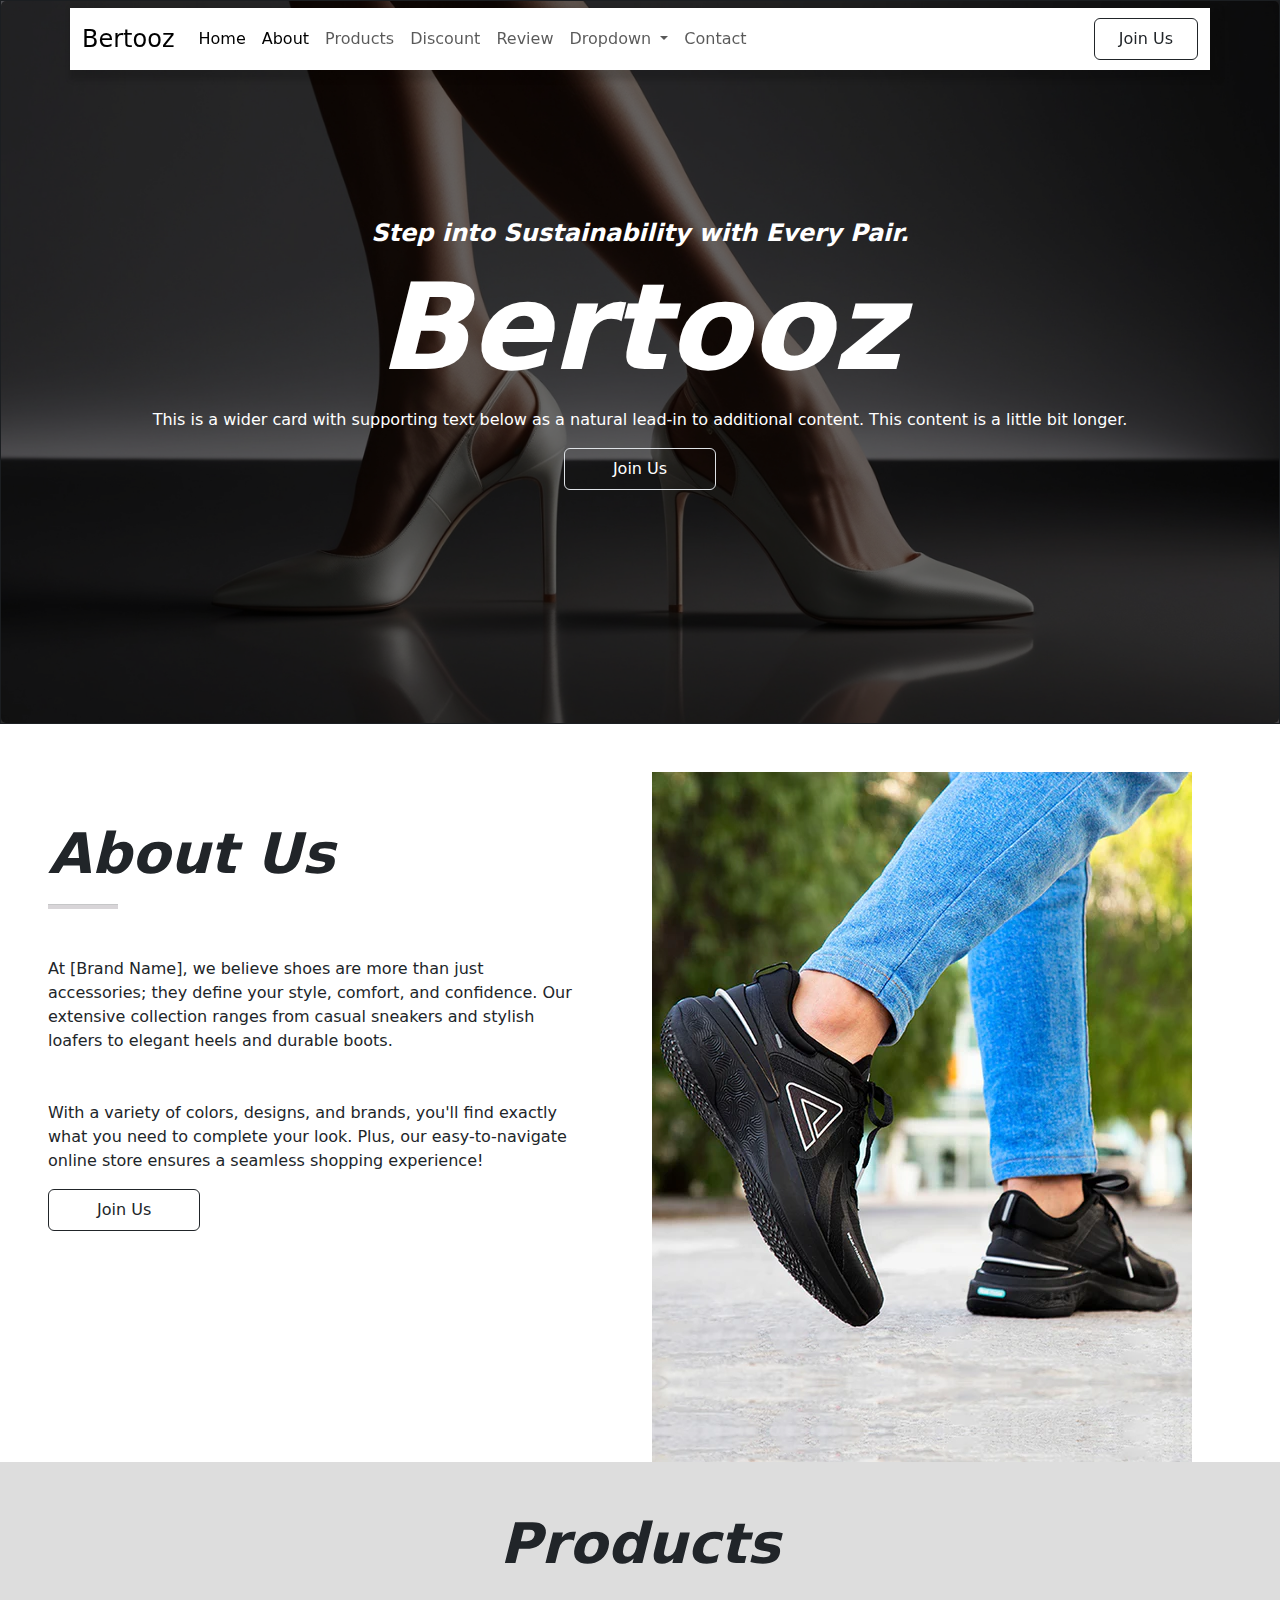
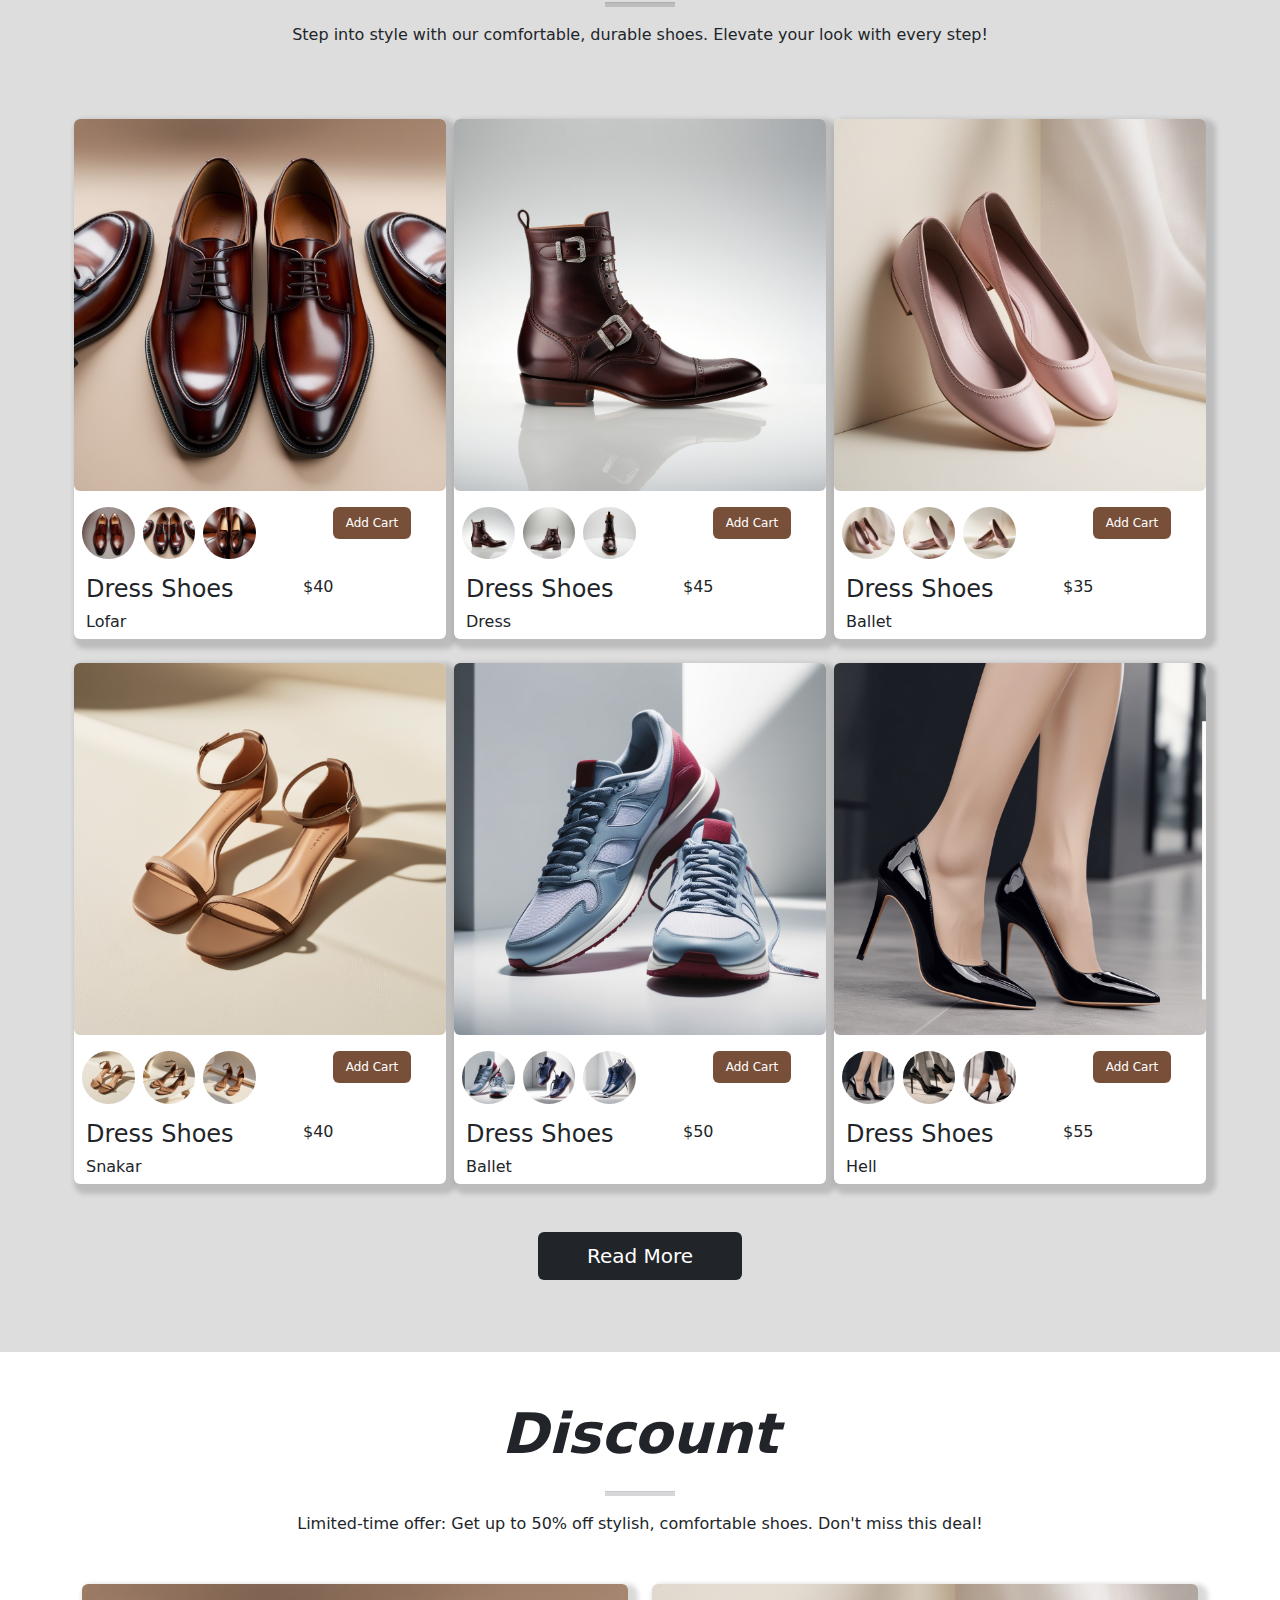
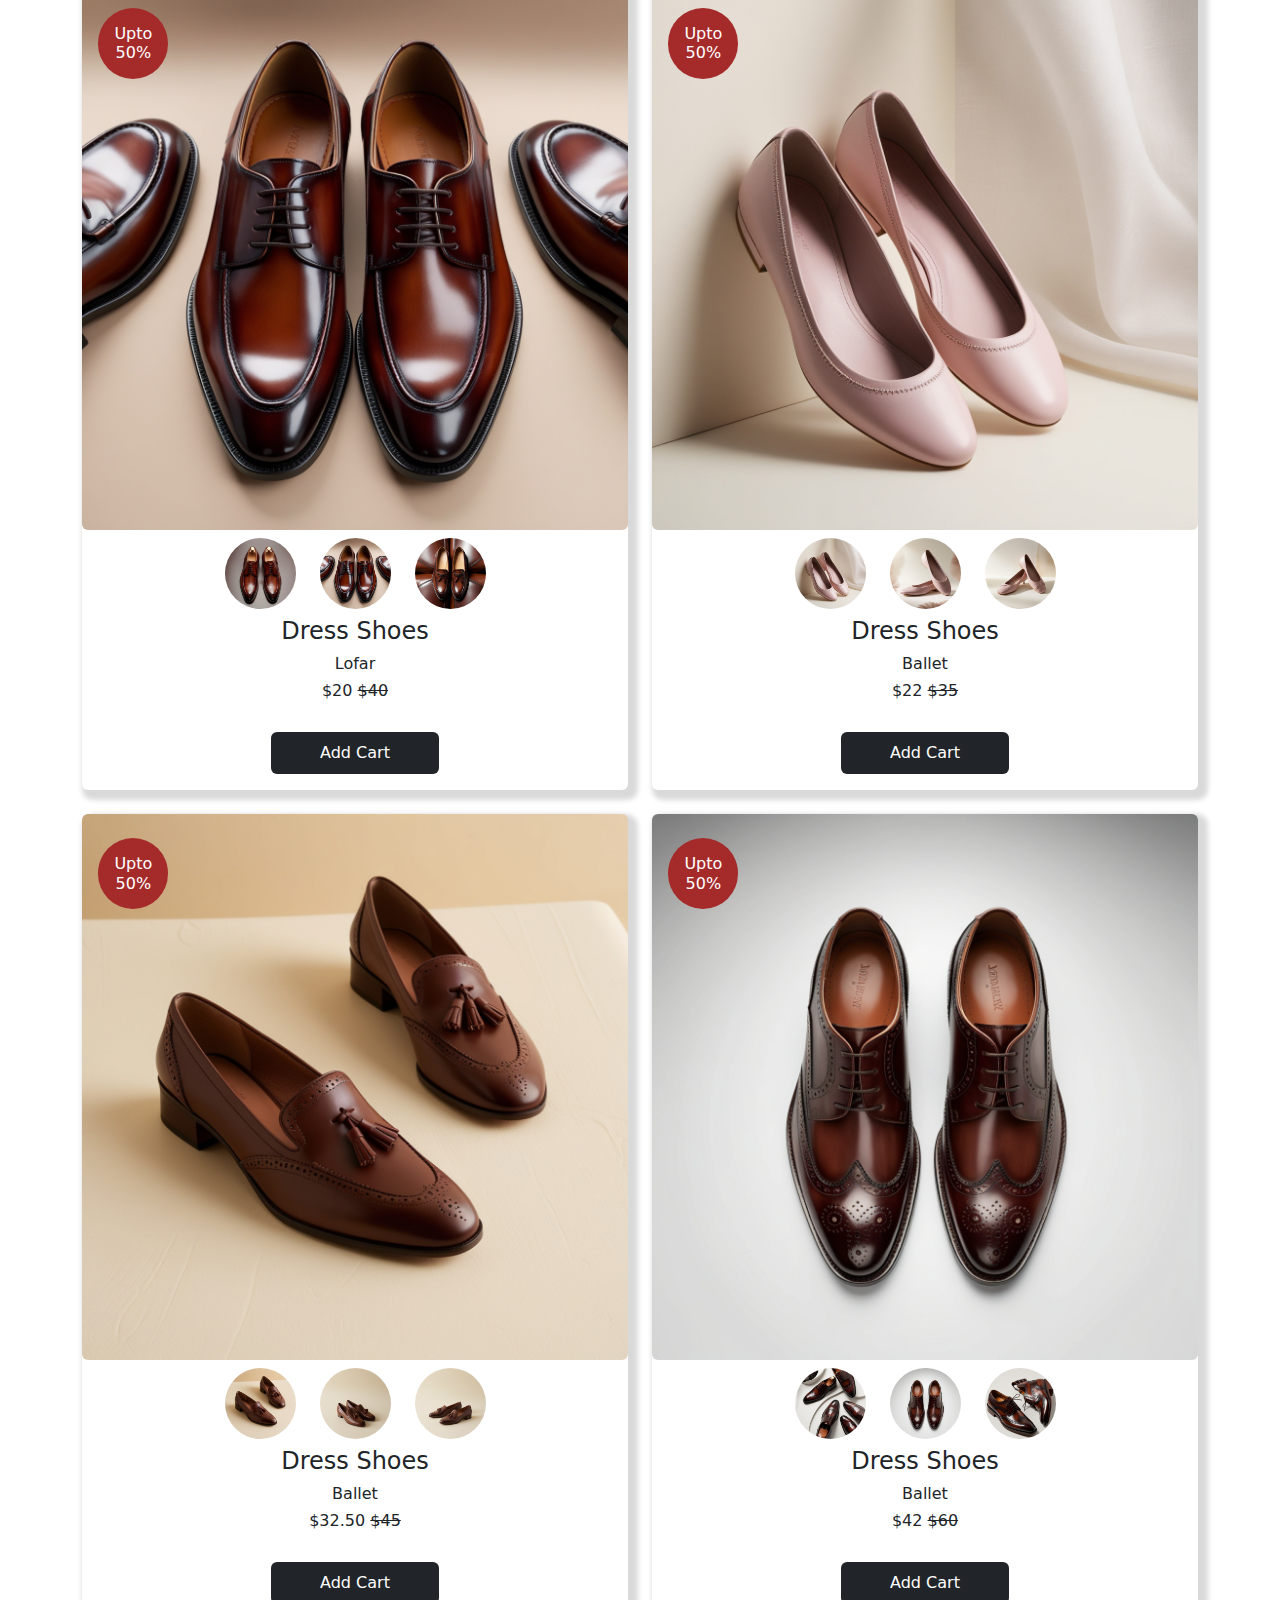
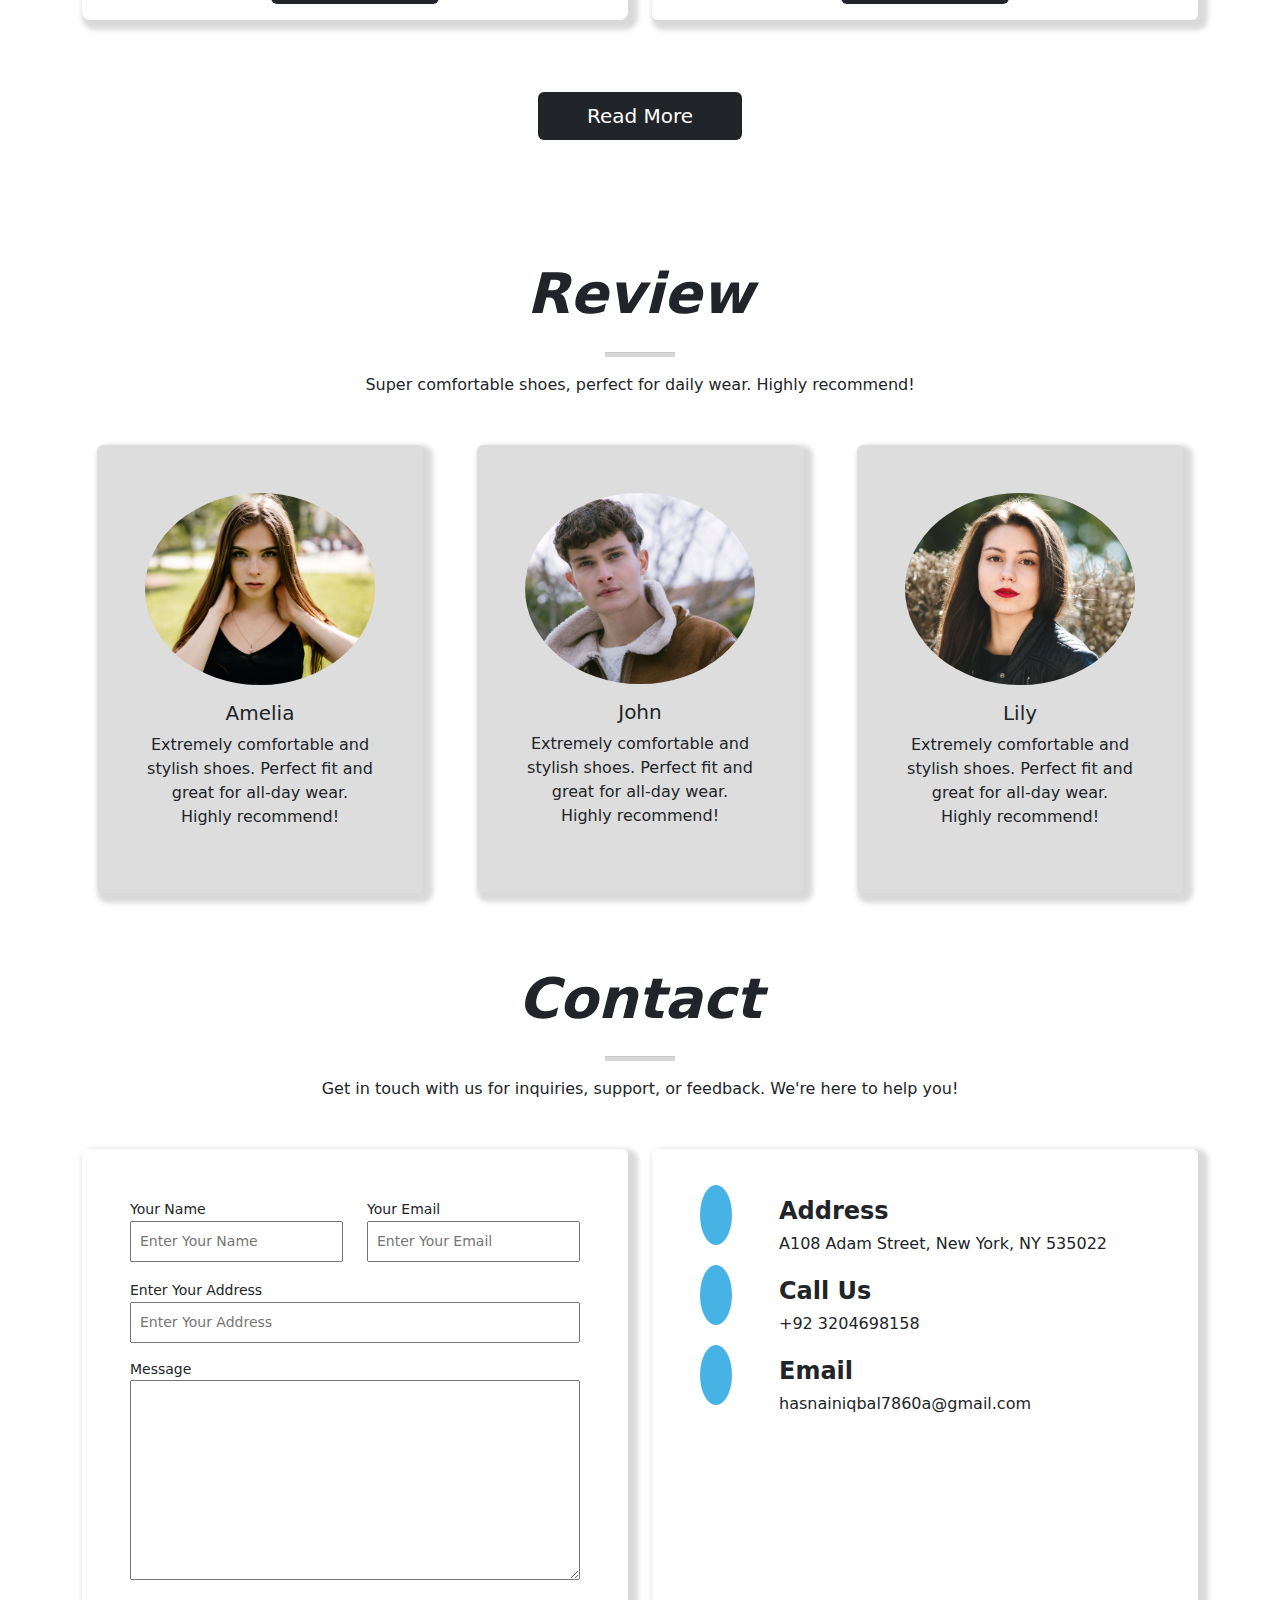
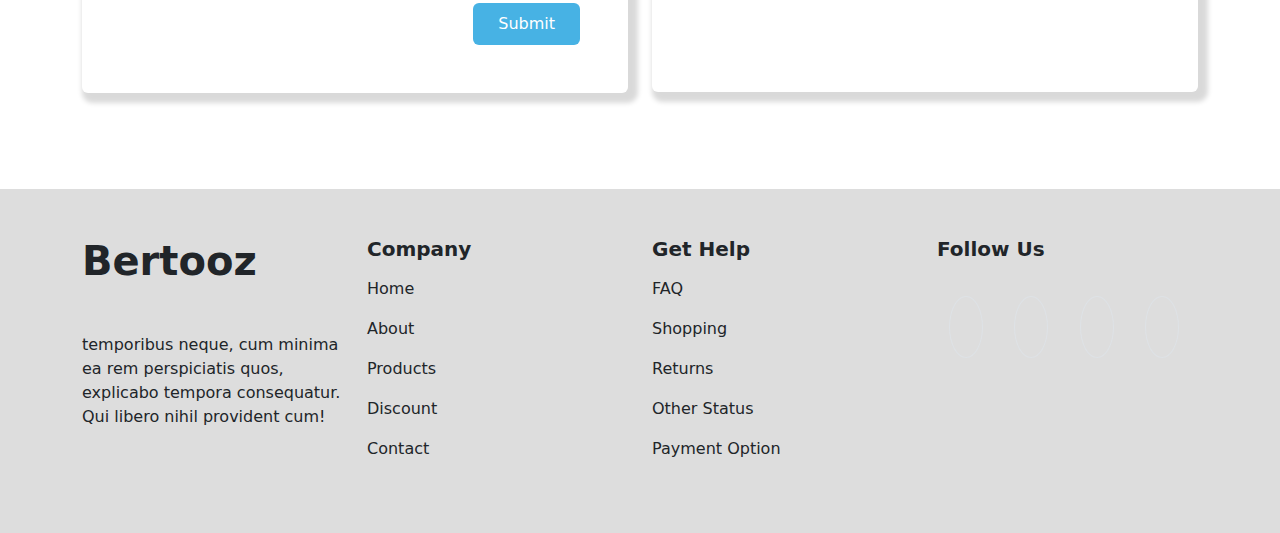
<file: index.html>
<!DOCTYPE html>
<html lang="en">

<head>
    <meta charset="UTF-8">
    <meta name="viewport" content="width=device-width, initial-scale=1.0">
    <title>Home</title>
    <link href="https://cdn.jsdelivr.net/npm/bootstrap@5.3.3/dist/css/bootstrap.min.css" rel="stylesheet"
        integrity="sha384-QWTKZyjpPEjISv5WaRU9OFeRpok6YctnYmDr5pNlyT2bRjXh0JMhjY6hW+ALEwIH" crossorigin="anonymous">
    <link rel="stylesheet" href="style.css">
    <link rel="stylesheet" href="https://cdnjs.cloudflare.com/ajax/libs/font-awesome/6.6.0/css/all.min.css"
        integrity="sha512-Kc323vGBEqzTmouAECnVceyQqyqdsSiqLQISBL29aUW4U/M7pSPA/gEUZQqv1cwx4OnYxTxve5UMg5GT6L4JJg=="
        crossorigin="anonymous" referrerpolicy="no-referrer" />
    <link rel="stylesheet" href="responsive.css">
</head>

<body>
    <nav class="navbar navbar-expand-lg fixed-top">
        <div class="container fluid bg-white py-sm-2 box-shadow">
            <a class="navbar-brand fs-md-2 fs-4" href="#">Bertooz</a>
            <button class="navbar-toggler" type="button" data-bs-toggle="collapse"
                data-bs-target="#navbarSupportedContent" aria-controls="navbarSupportedContent" aria-expanded="false"
                aria-label="Toggle navigation">
                <span class="navbar-toggler-icon"></span>
            </button>
            <div class="collapse navbar-collapse" id="navbarSupportedContent">
                <ul class="navbar-nav me-auto mb-2 mb-lg-0">
                    <li class="nav-item">
                        <a class="nav-link active" aria-current="page" href="index.html">Home</a>
                    </li>
                    <li class="nav-item">
                        <a class="nav-link active" aria-current="page" href="about.html">About</a>
                    </li>
                    <li class="nav-item">
                        <a class="nav-link" href="product.html">Products</a>
                    </li>
                    <li class="nav-item">
                        <a class="nav-link" href="discount.html">Discount</a>
                    </li>
                    <li class="nav-item">
                        <a class="nav-link" href="review.html">Review</a>
                    </li>
                    <li class="nav-item dropdown">
                        <a class="nav-link dropdown-toggle" href="#" role="button" data-bs-toggle="dropdown"
                            aria-expanded="false">
                            Dropdown
                        </a>
                        <ul class="dropdown-menu">
                            <li><a class="dropdown-item" href="#">Action</a></li>
                            <li><a class="dropdown-item" href="#">Another action</a></li>
                            <li>
                                <hr class="dropdown-divider">
                            </li>
                            <li><a class="dropdown-item" href="#">Something else here</a></li>
                        </ul>
                    </li>
                    <li class="nav-item">
                        <a href="contact.html" class="nav-link" aria-disabled="true">Contact</a>
                    </li>
                </ul>
                <a href="login.html" class="btn px-4 py-2 rounded border-dark" type="submit">Join Us</a>
            </div>
        </div>
    </nav>


    <div class="d-flex overflow-hidden">
        <div class="container-fluid gx-0 first-item">
            <div class="card text-bg-dark rounded-0">
                <img src="img/bg-img/man-bg.jpg">
                <div class="card-img-overlay d-flex justify-content-center align-items-center">
                    <div class="text-center">
                        <h4 class="fw-bolder fst-italic d-none d-sm-block">Step into Sustainability with Every Pair.</h4>
                        <h1 class="card-title fs-l fw-bolder fst-italic">Bertooz</h1>
                        <p class="card-text">This is a wider card with supporting text below as a natural lead-in to
                            additional
                            content. This content is a little bit longer.</p>
                        <a href="login.html" class="btn fs-md-4  fs-6 px-5 py-sm-2 border text-white rounded mb-3">Join Us</a>
                    </div>
                </div>
            </div>
        </div>
        <div class="container-fluid gx-0 second-item">
            <div class="card text-bg-dark rounded-0">
                <img src="img/bg-img/woman-bg.jpg">
                <div class="card-img-overlay d-flex justify-content-center align-items-center">
                    <div class="text-center">
                        <h4 class="fw-bolder fst-italic d-none d-sm-block">Step into Sustainability with Every Pair.</h4>
                        <h1 class="card-title fs-l fw-bolder fst-italic">Bertooz</h1>
                        <p class="card-text">This is a wider card with supporting text below as a natural lead-in to
                            additional
                            content. This content is a little bit longer.</p>
                        <a href="login.html" class="btn fs-md-4  fs-6 px-5 py-sm-2 border text-white rounded mb-3">Join Us</a>
                    </div>
                </div>
            </div>
        </div>
        <div class="container-fluid gx-0 third-item">
            <div class="card text-bg-dark rounded-0">
                <img src="img/bg-img/sport.jpg">
                <div class="card-img-overlay d-flex justify-content-center align-items-center">
                    <div class="text-center">
                        <h4 class="fw-bolder fst-italic d-none d-sm-block">Step into Sustainability with Every Pair.</h4>
                        <h1 class="card-title fs-l fw-bolder fst-italic">Bertooz</h1>
                        <p class="card-text">This is a wider card with supporting text below as a natural lead-in to
                            additional
                            content. This content is a little bit longer.</p>
                        <a href="login.html" class="btn fs-md-4  fs-6 px-5 py-sm-2 border text-white rounded mb-3">Join Us</a>
                    </div>
                </div>
            </div>
        </div>
    </div>

    <div class="container-fluid px-5">
        <div class="row">
            <div class="col-lg-6 pt-5">
                <h1 class="display-4 fw-bolder fst-italic mt-5">About Us</h1>
                <hr>
                <div class="col-11">
                    <p class="my-md-5">At [Brand Name], we believe shoes are more than just accessories; they define your
                        style, comfort, and confidence. Our extensive collection ranges from casual sneakers and stylish
                        loafers to elegant heels and durable boots.</p>
                    <p>With a variety of colors, designs, and brands, you'll find exactly what you need to complete your
                        look. Plus, our easy-to-navigate online store ensures a seamless shopping experience!</p>
                    <a href="login.html" class="btn fs-md-4  fs-6 px-5 py-2 border-dark rounded">Join Us</a>
                </div>
            </div>
            <div class="col-lg-6 col-10 mx-auto mt-5">
                <img src="img/men-pro/about.webp" class="img-fluid" alt="">
            </div>
        </div>
    </div>


    <div class="container-fluid p-5 bg-gray" id="Products">
        <div class="text-center mb-5">
            <h1 class="display-4 fw-bolder fst-italic">Products</h1>
            <div class="d-flex justify-content-center">
                <hr>
            </div>
            <p>Step into style with our comfortable, durable shoes. Elevate your look with every step!</p>
        </div>
        <div class="container">
            <div class="row">
                <div class="col-md-6 col-lg-4 gy-4 gx-2">
                    <div class="col-12  mx-auto bg-white box-shadow rounded">
                        <img src="img/men-pro/lofar.jpg" class="img-fluid rounded" alt="">
                        <div class="container p-md-3 p-2">
                            <div class="row justify-content-between">
                                <div class="col-6 justify-content-center">
                                    <div class="row">
                                        <div class="col-4 px-1">
                                            <img src="img/men-pro/lofar2.jpg" class="img-fluid rounded-circle"
                                                id="small-pics" alt="">
                                        </div>
                                        <div class="col-4 px-1">
                                            <img src="img/men-pro/lofar.jpg" class="img-fluid rounded-circle"
                                                id="small-pics" alt="">
                                        </div>
                                        <div class="col-4 px-1">
                                            <img src="img/men-pro/lofar3.jpg" class="img-fluid rounded-circle"
                                                id="small-pics" alt="">
                                        </div>
                                    </div>
                                </div>
                                <div class="col-4 text-right">
                                    <button id="add-cart" class="btn  btn-color text-white fs-8">Add Cart</button>
                                </div>
                            </div>
                        </div>
                        <div class="container">
                            <div class="row justify-content-between">
                                <div class="col-7">
                                    <h4>Dress Shoes</h4>
                                    <h6>Lofar</h6>
                                </div>
                                <div class="col-5">
                                    <p id="price" class="mb-1">$40</p>
                                    <div class="d-flex">
                                        <i class="fs-7 fa-solid fa-star text-orange"></i>
                                        <i class="fs-7 fa-solid fa-star text-orange"></i>
                                        <i class="fs-7 fa-solid fa-star text-orange"></i>
                                        <i class="fs-7 fa-solid fa-star text-orange"></i>
                                        <i class="fs-7 fa-solid fa-star-half-stroke text-orange"></i>
                                    </div>
                                </div>
                            </div>
                        </div>
                    </div>
                </div>
                <div class="col-md-6 col-lg-4 gy-4 gx-2">
                    <div class="col-12  mx-auto bg-white box-shadow rounded">
                        <img src="img/men-pro/Dress1.jpg" class="img-fluid rounded" alt="">
                        <div class="container p-md-3 p-2">
                            <div class="row justify-content-between">
                                <div class="col-6 justify-content-center">
                                    <div class="row">
                                        <div class="col-4 px-1">
                                            <img src="img/men-pro/Dress1.jpg" class="img-fluid rounded-circle"
                                                id="small-pics" alt="">
                                        </div>
                                        <div class="col-4 px-1">
                                            <img src="img/men-pro/Dress2.jpg" class="img-fluid rounded-circle"
                                                id="small-pics" alt="">
                                        </div>
                                        <div class="col-4 px-1">
                                            <img src="img/men-pro/Dress3.jpg" class="img-fluid rounded-circle"
                                                id="small-pics" alt="">
                                        </div>
                                    </div>
                                </div>
                                <div class="col-4 text-right">
                                    <button id="add-cart" class="btn  btn-color text-white fs-8">Add Cart</button>
                                </div>
                            </div>
                        </div>
                        <div class="container">
                            <div class="row justify-content-between">
                                <div class="col-7">
                                    <h4>Dress Shoes</h4>
                                    <h6>Dress</h6>
                                </div>
                                <div class="col-5">
                                    <p id="price" class="mb-1">$45</p>
                                    <div class="d-flex">
                                        <i class="fs-7 fa-solid fa-star text-orange"></i>
                                        <i class="fs-7 fa-solid fa-star text-orange"></i>
                                        <i class="fs-7 fa-solid fa-star text-orange"></i>
                                        <i class="fs-7 fa-solid fa-star text-orange"></i>
                                        <i class="fs-7 fa-solid fa-star text-orange"></i>
                                    </div>
                                </div>
                            </div>
                        </div>
                    </div>
                </div>
                <div class="col-md-6 col-lg-4 gy-4 gx-2">
                    <div class="col-12  mx-auto bg-white box-shadow rounded">
                        <img src="img/woman-img/ballet1.jpg" class="img-fluid rounded" alt="">
                        <div class="container p-md-3 p-2">
                            <div class="row justify-content-between">
                                <div class="col-6 justify-content-center">
                                    <div class="row">
                                        <div class="col-4 px-1">
                                            <img src="img/woman-img/ballet1.jpg" class="img-fluid rounded-circle"
                                                id="small-pics" alt="">
                                        </div>
                                        <div class="col-4 px-1">
                                            <img src="img/woman-img/ballet2.jpg" class="img-fluid rounded-circle"
                                                id="small-pics" alt="">
                                        </div>
                                        <div class="col-4 px-1">
                                            <img src="img/woman-img/ballet3.jpg" class="img-fluid rounded-circle"
                                                id="small-pics" alt="">
                                        </div>
                                    </div>
                                </div>
                                <div class="col-4 text-right">
                                    <button id="add-cart" class="btn  btn-color text-white fs-8">Add Cart</button>
                                </div>
                            </div>
                        </div>
                        <div class="container">
                            <div class="row justify-content-between">
                                <div class="col-7">
                                    <h4>Dress Shoes</h4>
                                    <h6>Ballet</h6>
                                </div>
                                <div class="col-5">
                                    <p id="price" class="mb-1">$35</p>
                                    <div class="d-flex">
                                        <i class="fs-7 fa-solid fa-star text-orange"></i>
                                        <i class="fs-7 fa-solid fa-star text-orange"></i>
                                        <i class="fs-7 fa-solid fa-star text-orange"></i>
                                        <i class="fs-7 fa-solid fa-star text-orange"></i>
                                        <i class="fs-7 fa-regular fa-star text-orange"></i>
                                    </div>
                                </div>
                            </div>
                        </div>
                    </div>
                </div>
                <div class="col-md-6 col-lg-4 gy-4 gx-2">
                    <div class="col-12  mx-auto bg-white box-shadow rounded">
                        <img src="img/woman-img/snakar2.jpg" class="img-fluid rounded" alt="">
                        <div class="container p-md-3 p-2">
                            <div class="row justify-content-between">
                                <div class="col-6 justify-content-center">
                                    <div class="row">
                                        <div class="col-4 px-1">
                                            <img src="img/woman-img/snakar2.jpg" class="img-fluid rounded-circle"
                                                id="small-pics" alt="">
                                        </div>
                                        <div class="col-4 px-1">
                                            <img src="img/woman-img/snakar3.jpg" class="img-fluid rounded-circle"
                                                id="small-pics" alt="">
                                        </div>
                                        <div class="col-4 px-1">
                                            <img src="img/woman-img/snaker1.jpg" class="img-fluid rounded-circle"
                                                id="small-pics" alt="">
                                        </div>
                                    </div>
                                </div>
                                <div class="col-4 text-right">
                                    <button id="add-cart" class="btn  btn-color text-white fs-8">Add Cart</button>
                                </div>
                            </div>
                        </div>
                        <div class="container">
                            <div class="row justify-content-between">
                                <div class="col-7">
                                    <h4>Dress Shoes</h4>
                                    <h6>Snakar</h6>
                                </div>
                                <div class="col-5">
                                    <p id="price" class="mb-1">$40</p>
                                    <div class="d-flex">
                                        <i class="fs-7 fa-solid fa-star text-orange"></i>
                                        <i class="fs-7 fa-solid fa-star text-orange"></i>
                                        <i class="fs-7 fa-solid fa-star text-orange"></i>
                                        <i class="fs-7 fa-solid fa-star text-orange"></i>
                                        <i class="fs-7 fa-solid fa-star-half-stroke text-orange"></i>
                                    </div>
                                </div>
                            </div>
                        </div>
                    </div>
                </div>
                <div class="col-md-6 col-lg-4 gy-4 gx-2">
                    <div class="col-12  mx-auto bg-white box-shadow rounded">
                        <img src="img/men-pro/Sneakers1.jpg" class="img-fluid rounded" alt="">
                        <div class="container p-md-3 p-2">
                            <div class="row justify-content-between">
                                <div class="col-6 justify-content-center">
                                    <div class="row">
                                        <div class="col-4 px-1">
                                            <img src="img/men-pro/Sneakers1.jpg" class="img-fluid rounded-circle"
                                                id="small-pics" alt="">
                                        </div>
                                        <div class="col-4 px-1">
                                            <img src="img/men-pro/Sneakers2.jpg" class="img-fluid rounded-circle"
                                                id="small-pics" alt="">
                                        </div>
                                        <div class="col-4 px-1">
                                            <img src="img/men-pro/Sneakers3.jpg" class="img-fluid rounded-circle"
                                                id="small-pics" alt="">
                                        </div>
                                    </div>
                                </div>
                                <div class="col-4 text-right">
                                    <button id="add-cart" class="btn  btn-color text-white fs-8">Add Cart</button>
                                </div>
                            </div>
                        </div>
                        <div class="container">
                            <div class="row justify-content-between">
                                <div class="col-7">
                                    <h4>Dress Shoes</h4>
                                    <h6>Ballet</h6>
                                </div>
                                <div class="col-5">
                                    <p id="price" class="mb-1">$50</p>
                                    <div class="d-flex">
                                        <i class="fs-7 fa-solid fa-star text-orange"></i>
                                        <i class="fs-7 fa-solid fa-star text-orange"></i>
                                        <i class="fs-7 fa-solid fa-star text-orange"></i>
                                        <i class="fs-7 fa-solid fa-star text-orange"></i>
                                        <i class="fs-7 fa-solid fa-star text-orange"></i>
                                    </div>
                                </div>
                            </div>
                        </div>
                    </div>
                </div>
                <div class="col-md-6 col-lg-4 gy-4 gx-2">
                    <div class="col-12  mx-auto bg-white box-shadow rounded">
                        <img src="img/woman-img/heel1.jpg" class="img-fluid rounded" alt="">
                        <div class="container p-md-3 p-2">
                            <div class="row justify-content-between">
                                <div class="col-6 justify-content-center">
                                    <div class="row">
                                        <div class="col-4 px-1">
                                            <img src="img/woman-img/heel1.jpg" class="img-fluid rounded-circle"
                                                id="small-pics" alt="">
                                        </div>
                                        <div class="col-4 px-1">
                                            <img src="img/woman-img/heel2.jpg" class="img-fluid rounded-circle"
                                                id="small-pics" alt="">
                                        </div>
                                        <div class="col-4 px-1">
                                            <img src="img/woman-img/heel3.jpg" class="img-fluid rounded-circle"
                                                id="small-pics" alt="">
                                        </div>
                                    </div>
                                </div>
                                <div class="col-4 text-right">
                                    <button id="add-cart" class="btn  btn-color text-white fs-8">Add Cart</button>
                                </div>
                            </div>
                        </div>
                        <div class="container">
                            <div class="row justify-content-between">
                                <div class="col-7">
                                    <h4>Dress Shoes</h4>
                                    <h6>Hell</h6>
                                </div>
                                <div class="col-5">
                                    <p id="price" class="mb-1">$55</p>
                                    <div class="d-flex">
                                        <i class="fs-7 fa-solid fa-star text-orange"></i>
                                        <i class="fs-7 fa-solid fa-star text-orange"></i>
                                        <i class="fs-7 fa-solid fa-star text-orange"></i>
                                        <i class="fs-7 fa-solid fa-star text-orange"></i>
                                        <i class="fs-7 fa-solid fa-star text-orange"></i>
                                    </div>
                                </div>
                            </div>
                        </div>
                    </div>
                </div>
            </div>
        </div>
        <div class="container d-none" id="read-more">
            <div class="row">
                <div class="col-md-6 col-lg-4 gy-4 gx-2">
                    <div class="col-12  mx-auto bg-white box-shadow rounded">
                        <img src="img/men-pro/Derby2.jpg" class="img-fluid rounded" alt="">
                        <div class="container p-md-3 p-2">
                            <div class="row justify-content-between">
                                <div class="col-6 justify-content-center">
                                    <div class="row">
                                        <div class="col-4 px-1">
                                            <img src="img/men-pro/Derby1.jpg" class="img-fluid rounded-circle"
                                                id="small-pics" alt="">
                                        </div>
                                        <div class="col-4 px-1">
                                            <img src="img/men-pro/Derby2.jpg" class="img-fluid rounded-circle"
                                                id="small-pics" alt="">
                                        </div>
                                        <div class="col-4 px-1">
                                            <img src="img/men-pro/Derby3.jpg" class="img-fluid rounded-circle"
                                                id="small-pics" alt="">
                                        </div>
                                    </div>
                                </div>
                                <div class="col-4 text-right">
                                    <button id="add-cart" class="btn  btn-color text-white fs-8">Add Cart</button>
                                </div>
                            </div>
                        </div>
                        <div class="container">
                            <div class="row justify-content-between">
                                <div class="col-7">
                                    <h4>Dress Shoes</h4>
                                    <h6>Derby</h6>
                                </div>
                                <div class="col-5">
                                    <p id="price" class="mb-1">$60</p>
                                    <div class="d-flex">
                                        <i class="fs-7 fa-solid fa-star text-orange"></i>
                                        <i class="fs-7 fa-solid fa-star text-orange"></i>
                                        <i class="fs-7 fa-solid fa-star text-orange"></i>
                                        <i class="fs-7 fa-solid fa-star text-orange"></i>
                                        <i class="fs-7 fa-solid fa-star text-orange"></i>
                                    </div>
                                </div>
                            </div>
                        </div>
                    </div>
                </div>
                <div class="col-md-6 col-lg-4 gy-4 gx-2">
                    <div class="col-12  mx-auto bg-white box-shadow rounded">
                        <img src="img/woman-img/loafers1.jpg" class="img-fluid rounded" alt="">
                        <div class="container p-md-3 p-2">
                            <div class="row justify-content-between">
                                <div class="col-6 justify-content-center">
                                    <div class="row">
                                        <div class="col-4 px-1">
                                            <img src="img/woman-img/loafers1.jpg" class="img-fluid rounded-circle"
                                                id="small-pics" alt="">
                                        </div>
                                        <div class="col-4 px-1">
                                            <img src="img/woman-img/loafers2.jpg" class="img-fluid rounded-circle"
                                                id="small-pics" alt="">
                                        </div>
                                        <div class="col-4 px-1">
                                            <img src="img/woman-img/loafers 3.jpg" class="img-fluid rounded-circle"
                                                id="small-pics" alt="">
                                        </div>
                                    </div>
                                </div>
                                <div class="col-4 text-right">
                                    <button id="add-cart" class="btn  btn-color text-white fs-8">Add Cart</button>
                                </div>
                            </div>
                        </div>
                        <div class="container">
                            <div class="row justify-content-between">
                                <div class="col-7">
                                    <h4>Dress Shoes</h4>
                                    <h6>Dress</h6>
                                </div>
                                <div class="col-5">
                                    <p id="price" class="mb-1">$45</p>
                                    <div class="d-flex">
                                        <i class="fs-7 fa-solid fa-star text-orange"></i>
                                        <i class="fs-7 fa-solid fa-star text-orange"></i>
                                        <i class="fs-7 fa-solid fa-star text-orange"></i>
                                        <i class="fs-7 fa-solid fa-star text-orange"></i>
                                        <i class="fs-7 fa-solid fa-star text-orange"></i>
                                    </div>
                                </div>
                            </div>
                        </div>
                    </div>
                </div>
                <div class="col-md-6 col-lg-4 gy-4 gx-2">
                    <div class="col-12  mx-auto bg-white box-shadow rounded">
                        <img src="img/men-pro/Boat1.jpg" class="img-fluid rounded" alt="">
                        <div class="container p-md-3 p-2">
                            <div class="row justify-content-between">
                                <div class="col-6 justify-content-center">
                                    <div class="row">
                                        <div class="col-4 px-1">
                                            <img src="img/men-pro/Boat1.jpg" class="img-fluid rounded-circle"
                                                id="small-pics" alt="">
                                        </div>
                                        <div class="col-4 px-1">
                                            <img src="img/men-pro/Boat2.jpg" class="img-fluid rounded-circle"
                                                id="small-pics" alt="">
                                        </div>
                                        <div class="col-4 px-1">
                                            <img src="img/men-pro/Boat3.jpg" class="img-fluid rounded-circle"
                                                id="small-pics" alt="">
                                        </div>
                                    </div>
                                </div>
                                <div class="col-4 text-right">
                                    <button id="add-cart" class="btn  btn-color text-white fs-8">Add Cart</button>
                                </div>
                            </div>
                        </div>
                        <div class="container">
                            <div class="row justify-content-between">
                                <div class="col-7">
                                    <h4>Dress Shoes</h4>
                                    <h6>Ballet</h6>
                                </div>
                                <div class="col-5">
                                    <p id="price" class="mb-1">$35</p>
                                    <div class="d-flex">
                                        <i class="fs-7 fa-solid fa-star text-orange"></i>
                                        <i class="fs-7 fa-solid fa-star text-orange"></i>
                                        <i class="fs-7 fa-solid fa-star text-orange"></i>
                                        <i class="fs-7 fa-solid fa-star text-orange"></i>
                                        <i class="fs-7 fa-regular fa-star text-orange"></i>
                                    </div>
                                </div>
                            </div>
                        </div>
                    </div>
                </div>
                <div class="col-md-6 col-lg-4 gy-4 gx-2">
                    <div class="col-12  mx-auto bg-white box-shadow rounded">
                        <img src="img/woman-img/sneakers1.jpg" class="img-fluid rounded" alt="">
                        <div class="container p-md-3 p-2">
                            <div class="row justify-content-between">
                                <div class="col-6 justify-content-center">
                                    <div class="row">
                                        <div class="col-4 px-1">
                                            <img src="img/woman-img/sneakers1.jpg" class="img-fluid rounded-circle"
                                                id="small-pics" alt="">
                                        </div>
                                        <div class="col-4 px-1">
                                            <img src="img/woman-img/sneakers2.jpg" class="img-fluid rounded-circle"
                                                id="small-pics" alt="">
                                        </div>
                                        <div class="col-4 px-1">
                                            <img src="img/woman-img/sneakers3.jpg" class="img-fluid rounded-circle"
                                                id="small-pics" alt="">
                                        </div>
                                    </div>
                                </div>
                                <div class="col-4 text-right">
                                    <button id="add-cart" class="btn  btn-color text-white fs-8">Add Cart</button>
                                </div>
                            </div>
                        </div>
                        <div class="container">
                            <div class="row justify-content-between">
                                <div class="col-7">
                                    <h4>Dress Shoes</h4>
                                    <h6>Snakar</h6>
                                </div>
                                <div class="col-5">
                                    <p id="price" class="mb-1">$40</p>
                                    <div class="d-flex">
                                        <i class="fs-7 fa-solid fa-star text-orange"></i>
                                        <i class="fs-7 fa-solid fa-star text-orange"></i>
                                        <i class="fs-7 fa-solid fa-star text-orange"></i>
                                        <i class="fs-7 fa-solid fa-star text-orange"></i>
                                        <i class="fs-7 fa-solid fa-star-half-stroke text-orange"></i>
                                    </div>
                                </div>
                            </div>
                        </div>
                    </div>
                </div>
                <div class="col-md-6 col-lg-4 gy-4 gx-2">
                    <div class="col-12  mx-auto bg-white box-shadow rounded">
                        <img src="img/men-pro/sandal1.jpg" class="img-fluid rounded" alt="">
                        <div class="container p-md-3 p-2">
                            <div class="row justify-content-between">
                                <div class="col-6 justify-content-center">
                                    <div class="row">
                                        <div class="col-4 px-1">
                                            <img src="img/men-pro/sandal1.jpg" class="img-fluid rounded-circle"
                                                id="small-pics" alt="">
                                        </div>
                                        <div class="col-4 px-1">
                                            <img src="img/men-pro/sandal2.jpg" class="img-fluid rounded-circle"
                                                id="small-pics" alt="">
                                        </div>
                                        <div class="col-4 px-1">
                                            <img src="img/men-pro/sandal3.jpg" class="img-fluid rounded-circle"
                                                id="small-pics" alt="">
                                        </div>
                                    </div>
                                </div>
                                <div class="col-4 text-right">
                                    <button id="add-cart" class="btn  btn-color text-white fs-8">Add Cart</button>
                                </div>
                            </div>
                        </div>
                        <div class="container">
                            <div class="row justify-content-between">
                                <div class="col-7">
                                    <h4>Dress Shoes</h4>
                                    <h6>Ballet</h6>
                                </div>
                                <div class="col-5">
                                    <p id="price" class="mb-1">$50</p>
                                    <div class="d-flex">
                                        <i class="fs-7 fa-solid fa-star text-orange"></i>
                                        <i class="fs-7 fa-solid fa-star text-orange"></i>
                                        <i class="fs-7 fa-solid fa-star text-orange"></i>
                                        <i class="fs-7 fa-solid fa-star text-orange"></i>
                                        <i class="fs-7 fa-solid fa-star text-orange"></i>
                                    </div>
                                </div>
                            </div>
                        </div>
                    </div>
                </div>
                <div class="col-md-6 col-lg-4 gy-4 gx-2">
                    <div class="col-12  mx-auto bg-white box-shadow rounded">
                        <img src="img/woman-img/wedge1.jpg" class="img-fluid rounded" alt="">
                        <div class="container p-md-3 p-2">
                            <div class="row justify-content-between">
                                <div class="col-6 justify-content-center">
                                    <div class="row">
                                        <div class="col-4 px-1">
                                            <img src="img/woman-img/wedge1.jpg" class="img-fluid rounded-circle"
                                                id="small-pics" alt="">
                                        </div>
                                        <div class="col-4 px-1">
                                            <img src="img/woman-img/wedge2.jpg" class="img-fluid rounded-circle"
                                                id="small-pics" alt="">
                                        </div>
                                        <div class="col-4 px-1">
                                            <img src="img/woman-img/wedge3.jpg" class="img-fluid rounded-circle"
                                                id="small-pics" alt="">
                                        </div>
                                    </div>
                                </div>
                                <div class="col-4 text-right">
                                    <button id="add-cart" class="btn  btn-color text-white fs-8">Add Cart</button>
                                </div>
                            </div>
                        </div>
                        <div class="container">
                            <div class="row justify-content-between">
                                <div class="col-7">
                                    <h4>Dress Shoes</h4>
                                    <h6>Hell</h6>
                                </div>
                                <div class="col-5">
                                    <p id="price" class="mb-1">$55</p>
                                    <div class="d-flex">
                                        <i class="fs-7 fa-solid fa-star text-orange"></i>
                                        <i class="fs-7 fa-solid fa-star text-orange"></i>
                                        <i class="fs-7 fa-solid fa-star text-orange"></i>
                                        <i class="fs-7 fa-solid fa-star text-orange"></i>
                                        <i class="fs-7 fa-solid fa-star text-orange"></i>
                                    </div>
                                </div>
                            </div>
                        </div>
                    </div>
                </div>
            </div>
        </div>
        <div class="text-center py-4">
            <button class="btn bg-dark text-white mt-4 px-5 py-2 fs-5 rounded" id="btn-read-more">Read More</button>
        </div>
    </div>


    <div class="container-fluid p-5" id="Products">
        <div class="text-center mb-5">
            <h1 class="display-4 fw-bolder fst-italic">Discount</h1>
            <div class="d-flex justify-content-center">
                <hr>
            </div>
            <p>Limited-time offer: Get up to 50% off stylish, comfortable shoes. Don't miss this deal!</p>
        </div>
        <div class="container">
            <div class="row justify-content-center">
                <div class="col-md-6 mb-4">
                    <div class="col-12 mx-auto bg-white box-shadow rounded text-center rounded pb-3 position-relative">
                        <h6 class="p-3 rounded-circle position-absolute text-white"
                            style="background: brown; top:3%; left:3%;">Upto<br>50%</h6>
                        <img src="img/men-pro/lofar.jpg" class="img-fluid rounded" alt="">
                        <div class="row justify-content-center py-2">
                            <div class="col-2">
                                <img src="img/men-pro/lofar2.jpg" class="img-fluid rounded-circle" alt="">
                            </div>
                            <div class="col-2">
                                <img src="img/men-pro/lofar.jpg" class="img-fluid rounded-circle" alt="">
                            </div>
                            <div class="col-2">
                                <img src="img/men-pro/lofar3.jpg" class="img-fluid rounded-circle" alt="">
                            </div>
                        </div>
                        <h4>Dress Shoes</h4>
                        <h6>Lofar</h6>
                        <h6>$20 <span class="text-decoration-line-through fw-lighter">$40</span></h6>
                        <div class="d-flex justify-content-center">
                            <i class="fs-7 fa-solid fa-star text-orange"></i>
                            <i class="fs-7 fa-solid fa-star text-orange"></i>
                            <i class="fs-7 fa-solid fa-star text-orange"></i>
                            <i class="fs-7 fa-solid fa-star text-orange"></i>
                            <i class="fs-7 fa-solid fa-star text-orange"></i>
                        </div>
                        <button class="btn bg-dark text-white mt-4 px-5 py-2 fs-6 rounded">Add Cart</button>
                    </div>
                </div>
                <div class="col-md-6 mb-4">
                    <div class="col-12 mx-auto bg-white box-shadow rounded text-center rounded pb-3 position-relative">
                        <h6 class="p-3 rounded-circle position-absolute text-white"
                            style="background: brown; top:3%; left:3%;">Upto<br>50%</h6>
                        <img src="img/woman-img/ballet1.jpg" class="img-fluid rounded" alt="">
                        <div class="row justify-content-center py-2">
                            <div class="col-2">
                                <img src="img/woman-img/ballet1.jpg" class="img-fluid rounded-circle" alt="">
                            </div>
                            <div class="col-2">
                                <img src="img/woman-img/ballet2.jpg" class="img-fluid rounded-circle" alt="">
                            </div>
                            <div class="col-2">
                                <img src="img/woman-img/ballet3.jpg" class="img-fluid rounded-circle" alt="">
                            </div>
                        </div>
                        <h4>Dress Shoes</h4>
                        <h6>Ballet</h6>
                        <h6>$22 <span class="text-decoration-line-through fw-lighter">$35</span></h6>
                        <div class="d-flex justify-content-center">
                            <i class="fs-7 fa-solid fa-star text-orange"></i>
                            <i class="fs-7 fa-solid fa-star text-orange"></i>
                            <i class="fs-7 fa-solid fa-star text-orange"></i>
                            <i class="fs-7 fa-solid fa-star text-orange"></i>
                            <i class="fs-7 fa-solid fa-star-half-stroke text-orange"></i>
                        </div>
                        <button class="btn bg-dark text-white mt-4 px-5 py-2 fs-6 rounded">Add Cart</button>
                    </div>
                </div>
                <div class="col-md-6 mb-4">
                    <div class="col-12 mx-auto bg-white box-shadow rounded text-center pb-3 rounded-3 position-relative">
                        <h6 class="p-3 rounded-circle position-absolute text-white"
                            style="background: brown; top:3%; left:3%;">Upto<br>50%</h6>
                        <img src="img/woman-img/loafers1.jpg" class="img-fluid rounded" alt="">
                        <div class="row justify-content-center py-2">
                            <div class="col-2">
                                <img src="img/woman-img/loafers1.jpg" class="img-fluid rounded-circle" alt="">
                            </div>
                            <div class="col-2">
                                <img src="img/woman-img/loafers2.jpg" class="img-fluid rounded-circle" alt="">
                            </div>
                            <div class="col-2">
                                <img src="img/woman-img/loafers 3.jpg" class="img-fluid rounded-circle" alt="">
                            </div>
                        </div>
                        <h4>Dress Shoes</h4>
                        <h6>Ballet</h6>
                        <h6>$32.50 <span class="text-decoration-line-through fw-lighter">$45</span></h6>
                        <div class="d-flex justify-content-center">
                            <i class="fs-7 fa-solid fa-star text-orange"></i>
                            <i class="fs-7 fa-solid fa-star text-orange"></i>
                            <i class="fs-7 fa-solid fa-star text-orange"></i>
                            <i class="fs-7 fa-solid fa-star text-orange"></i>
                            <i class="fs-7 fa-solid fa-star-half-stroke text-orange"></i>
                        </div>
                        <button class="btn bg-dark text-white mt-4 px-5 py-2 fs-6 rounded">Add Cart</button>
                    </div>
                </div>
                <div class="col-md-6 mb-4">
                    <div class="col-12 mx-auto bg-white box-shadow rounded text-center rounded pb-3 position-relative">
                        <h6 class="p-3 rounded-circle position-absolute text-white"
                            style="background: brown; top:3%; left:3%;">Upto<br>50%</h6>
                        <img src="img/men-pro/Derby2.jpg" class="img-fluid rounded" alt="">
                        <div class="row justify-content-center py-2">
                            <div class="col-2">
                                <img src="img/men-pro/Derby1.jpg" class="img-fluid rounded-circle" alt="">
                            </div>
                            <div class="col-2">
                                <img src="img/men-pro/Derby2.jpg" class="img-fluid rounded-circle" alt="">
                            </div>
                            <div class="col-2">
                                <img src="img/men-pro/Derby3.jpg" class="img-fluid rounded-circle" alt="">
                            </div>
                        </div>
                        <h4>Dress Shoes</h4>
                        <h6>Ballet</h6>
                        <h6>$42 <span class="text-decoration-line-through fw-lighter">$60</span></h6>
                        <div class="d-flex justify-content-center">
                            <i class="fs-7 fa-solid fa-star text-orange"></i>
                            <i class="fs-7 fa-solid fa-star text-orange"></i>
                            <i class="fs-7 fa-solid fa-star text-orange"></i>
                            <i class="fs-7 fa-solid fa-star text-orange"></i>
                            <i class="fs-7 fa-solid fa-star-half-stroke text-orange"></i>
                        </div>
                        <button class="btn bg-dark text-white mt-4 px-5 py-2 fs-6 rounded">Add Cart</button>
                    </div>
                </div>
            </div>
        </div>
        <div class="container d-none" id="discount-read-more">
            <div class="row justify-content-center">
                <div class="col-md-6 mb-4">
                    <div class="col-12 mx-auto bg-white box-shadow rounded text-center rounded pb-3 position-relative">
                        <h6 class="p-3 rounded-circle position-absolute text-white"
                            style="background: brown; top:3%; left:3%;">Upto<br>50%</h6>
                        <img src="img/men-pro/Boat1.jpg" class="img-fluid rounded" alt="">
                        <div class="row justify-content-center py-2">
                            <div class="col-2">
                                <img src="img/men-pro/Boat1.jpg" class="img-fluid rounded-circle" alt="">
                            </div>
                            <div class="col-2">
                                <img src="img/men-pro/Boat2.jpg" class="img-fluid rounded-circle" alt="">
                            </div>
                            <div class="col-2">
                                <img src="img/men-pro/Boat3.jpg" class="img-fluid rounded-circle" alt="">
                            </div>
                        </div>
                        <h4>Dress Shoes</h4>
                        <h6>Boat</h6>
                        <h6>$42 <span class="text-decoration-line-through fw-lighter">$60</span></h6>
                        <div class="d-flex justify-content-center">
                            <i class="fs-7 fa-solid fa-star text-orange"></i>
                            <i class="fs-7 fa-solid fa-star text-orange"></i>
                            <i class="fs-7 fa-solid fa-star text-orange"></i>
                            <i class="fs-7 fa-solid fa-star text-orange"></i>
                            <i class="fs-7 fa-solid fa-star-half-stroke text-orange"></i>
                        </div>
                        <button class="btn bg-dark text-white mt-4 px-5 py-2 fs-6 rounded">Add Cart</button>
                    </div>
                </div>
                <div class="col-md-6 mb-4">
                    <div class="col-12 mx-auto bg-white box-shadow rounded text-center rounded pb-3 position-relative">
                        <h6 class="p-3 rounded-circle position-absolute text-white"
                            style="background: brown; top:3%; left:3%;">Upto<br>50%</h6>
                        <img src="img/woman-img/snaker1.jpg" class="img-fluid rounded" alt="">
                        <div class="row justify-content-center py-2">
                            <div class="col-2">
                                <img src="img/woman-img/snaker1.jpg" class="img-fluid rounded-circle" alt="">
                            </div>
                            <div class="col-2">
                                <img src="img/woman-img/snakar3.jpg" class="img-fluid rounded-circle" alt="">
                            </div>
                            <div class="col-2">
                                <img src="img/woman-img/snakar2.jpg" class="img-fluid rounded-circle" alt="">
                            </div>
                        </div>
                        <h4>Dress Shoes</h4>
                        <h6>Snakar</h6>
                        <h6>$42 <span class="text-decoration-line-through fw-lighter">$60</span></h6>
                        <div class="d-flex justify-content-center">
                            <i class="fs-7 fa-solid fa-star text-orange"></i>
                            <i class="fs-7 fa-solid fa-star text-orange"></i>
                            <i class="fs-7 fa-solid fa-star text-orange"></i>
                            <i class="fs-7 fa-solid fa-star text-orange"></i>
                            <i class="fs-7 fa-solid fa-star-half-stroke text-orange"></i>
                        </div>
                        <button class="btn bg-dark text-white mt-4 px-5 py-2 fs-6 rounded">Add Cart</button>
                    </div>
                </div>
                <div class="col-md-6 mb-4">
                    <div class="col-12 mx-auto bg-white box-shadow rounded text-center rounded pb-3 position-relative">
                        <h6 class="p-3 rounded-circle position-absolute text-white"
                            style="background: brown; top:3%; left:3%;">Upto<br>50%</h6>
                        <img src="img/men-pro/Sneakers1.jpg" class="img-fluid rounded" alt="">
                        <div class="row justify-content-center py-2">
                            <div class="col-2">
                                <img src="img/men-pro/Sneakers1.jpg" class="img-fluid rounded-circle" alt="">
                            </div>
                            <div class="col-2">
                                <img src="img/men-pro/Sneakers2.jpg" class="img-fluid rounded-circle" alt="">
                            </div>
                            <div class="col-2">
                                <img src="img/men-pro/Sneakers3.jpg" class="img-fluid rounded-circle" alt="">
                            </div>
                        </div>
                        <h4>Dress Shoes</h4>
                        <h6>Sneakers</h6>
                        <h6>$42 <span class="text-decoration-line-through fw-lighter">$60</span></h6>
                        <div class="d-flex justify-content-center">
                            <i class="fs-7 fa-solid fa-star text-orange"></i>
                            <i class="fs-7 fa-solid fa-star text-orange"></i>
                            <i class="fs-7 fa-solid fa-star text-orange"></i>
                            <i class="fs-7 fa-solid fa-star text-orange"></i>
                            <i class="fs-7 fa-solid fa-star-half-stroke text-orange"></i>
                        </div>
                        <button class="btn bg-dark text-white mt-4 px-5 py-2 fs-6 rounded">Add Cart</button>
                    </div>
                </div>
                <div class="col-md-6 mb-4">
                    <div class="col-12 mx-auto bg-white box-shadow rounded text-center pb-3 rounded-3 position-relative">
                        <h6 class="p-3 rounded-circle position-absolute text-white"
                            style="background: brown; top:3%; left:3%;">Upto<br>50%</h6>
                        <img src="img/woman-img/sneakers1.jpg" class="img-fluid rounded" alt="">
                        <div class="row justify-content-center py-2">
                            <div class="col-2">
                                <img src="img/woman-img/sneakers1.jpg" class="img-fluid rounded-circle" alt="">
                            </div>
                            <div class="col-2">
                                <img src="img/woman-img/sneakers2.jpg" class="img-fluid rounded-circle" alt="">
                            </div>
                            <div class="col-2">
                                <img src="img/woman-img/sneakers3.jpg" class="img-fluid rounded-circle" alt="">
                            </div>
                        </div>
                        <h4>Dress Shoes</h4>
                        <h6>Sneakers</h6>
                        <h6>$42 <span class="text-decoration-line-through fw-lighter">$60</span></h6>
                        <div class="d-flex justify-content-center">
                            <i class="fs-7 fa-solid fa-star text-orange"></i>
                            <i class="fs-7 fa-solid fa-star text-orange"></i>
                            <i class="fs-7 fa-solid fa-star text-orange"></i>
                            <i class="fs-7 fa-solid fa-star text-orange"></i>
                            <i class="fs-7 fa-solid fa-star-half-stroke text-orange"></i>
                        </div>
                        <button class="btn bg-dark text-white mt-4 px-5 py-2 fs-6 rounded">Add Cart</button>
                    </div>
                </div>
            </div>
        </div>
        <div class="text-center py-4">
            <button class="btn bg-dark text-white mt-4 px-5 py-2 fs-5 rounded" id="discount-btn">Read More</button>
        </div>
    </div>


    <div class="container-fluid p-5">
        <div class="text-center mb-5">
            <h1 class="display-4 fw-bolder fst-italic">Review</h1>
            <div class="d-flex justify-content-center">
                <hr>
            </div>
            <p>Super comfortable shoes, perfect for daily wear. Highly recommend!</p>
        </div>
        <div class="container">
            <div class="row justify-content-center">
                <div class="col-lg-4 col-md-6 col-12 mb-4">
                    <div class="col-11  mx-auto bg-gray box-shadow p-sm-5 p-3 rounded text-center">
                        <img src="img/review/c1.jpeg" class="img-fluid rounded-circle" alt="">
                        <h5 class="mt-3">Amelia</h5>
                        <p class="fw-lighter">Extremely comfortable and stylish shoes. Perfect fit and great for all-day wear. Highly recommend!</p>
                        <div class="d-flex justify-content-center">
                            <i class="fs-7 fa-solid fa-star text-orange"></i>
                            <i class="fs-7 fa-solid fa-star text-orange"></i>
                            <i class="fs-7 fa-solid fa-star text-orange"></i>
                            <i class="fs-7 fa-solid fa-star text-orange"></i>
                            <i class="fs-7 fa-solid fa-star-half-stroke text-orange"></i>
                        </div>
                    </div>
                </div>
                <div class="col-lg-4 col-md-6 col-12 mb-4">
                    <div class="col-11 mx-auto bg-gray box-shadow p-sm-5 p-3 rounded text-center">
                        <img src="img/review/c2.jpeg" class="img-fluid rounded-circle" alt="">
                        <h5 class="mt-3">John</h5>
                        <p class="fw-lighter">Extremely comfortable and stylish shoes. Perfect fit and great for all-day wear. Highly recommend!</p>
                        <div class="d-flex justify-content-center">
                            <i class="fs-7 fa-solid fa-star text-orange"></i>
                            <i class="fs-7 fa-solid fa-star text-orange"></i>
                            <i class="fs-7 fa-solid fa-star text-orange"></i>
                            <i class="fs-7 fa-solid fa-star text-orange"></i>
                            <i class="fs-7 fa-solid fa-star-half-stroke text-orange"></i>
                        </div>
                    </div>
                </div>
                <div class="col-lg-4 col-md-6 col-12 mb-4">
                    <div class="col-11 mx-auto bg-gray box-shadow p-sm-5 p-3 rounded text-center">
                        <img src="img/review/c3.jpeg" class="img-fluid rounded-circle" alt="">
                        <h5 class="mt-3">Lily</h5>
                        <p class="fw-lighter">Extremely comfortable and stylish shoes. Perfect fit and great for all-day wear. Highly recommend!</p>
                        <div class="d-flex justify-content-center">
                            <i class="fs-7 fa-solid fa-star text-orange"></i>
                            <i class="fs-7 fa-solid fa-star text-orange"></i>
                            <i class="fs-7 fa-solid fa-star text-orange"></i>
                            <i class="fs-7 fa-solid fa-star text-orange"></i>
                            <i class="fs-7 fa-solid fa-star text-orange"></i>
                        </div>
                    </div>
                </div>
            </div>
        </div>
    </div>
    
    <div class="container-fluid pb-5">
        <div class="text-center mb-5">
            <h1 class="display-4 fw-bolder fst-italic">Contact</h1>
            <div class="d-flex justify-content-center">
                <hr>
            </div>
            <p>Get in touch with us for inquiries, support, or feedback. We're here to help you!</p>
        </div>
        <div class="container">
            <div class="row align">
                <div class="col-lg-6 mb-5">
                    <div class="col-12 box-shadow rounded mx-auto gx-2 p-5">
                        <form>
                            <div class="row">
                                <div class="col-6">
                                    <div class="col-12 ">
                                        <label for="name" class="fs-7">Your Name</label>
                                        <input type="text" name="name" id="name" placeholder="Enter Your Name" class="p-2 w-100 fs-7">
                                    </div>
                                </div>
                                <div class="col-6">
                                    <div class="col-12">
                                        <label for="name" class="fs-7">Your Email</label>
                                        <input type="email" name="email" id="email" placeholder="Enter Your Email" class="p-2 w-100 fs-7">
                                    </div>
                                </div>
                                <div class="col-12 my-3">
                                    <label for="adress" class="fs-7">Enter Your Address</label>
                                    <input type="text" name="adress" id="adress" placeholder="Enter Your Address" class="p-2 w-100 fs-7">
                                </div>
                                <div class="col-12">
                                    <label for="message" class="fs-7 d-block">Message</label>
                                    <textarea name="message" id="message" class="w-100"></textarea>
                                </div>
                            </div>
                            <div class="text-end pt-3">
                                <button class="btn px-4 py-2 bg-blue text-white">Submit</button>
                            </div>
                        </form>
                    </div>
                </div>
                <div class="col-lg-6">
                    <div class="col-12 box-shadow rounded p-5">
                        <div class="row justify-content-between mb-3">
                            <div class="col-sm-2 mb-3">
                                <i class="fa-solid fa-location-dot fs-4 text-white p-3 bg-blue rounded-circle"></i>
                            </div>
                            <div class="col-10">
                                <h4 class="fw-bolder">Address</h4>
                                <h6 class="fw-lighter">A108 Adam Street, New York, NY 535022</h6>
                            </div>
                        </div>
                        <div class="row justify-content-between mb-3">
                            <div class="col-sm-2 mb-3">
                                <i class="fa-solid fa-phone fs-4 text-white p-3 bg-blue rounded-circle"></i>
                            </div>
                            <div class="col-10">
                                <h4 class="fw-bolder">Call Us</h4>
                                <h6 class="fw-lighter">+92 3204698158</h6>
                            </div>
                        </div>
                        <div class="row justify-content-between mb-3">
                            <div class="col-sm-2 mb-3">
                                <i class="fa-regular fa-envelope fs-4 text-white p-3 bg-blue rounded-circle"></i>
                            </div>
                            <div class="col-10">
                                <h4 class="fw-bolder">Email</h4>
                                <h6 class="fw-lighter">hasnainiqbal7860a@gmail.com</h6>
                            </div>
                        </div>
                        <div class="col-12">
                            <iframe src="https://www.google.com/maps/embed?pb=!1m18!1m12!1m3!1d26441.95810301067!2d74.83930771586867!3d34.06323933420863!2m3!1f0!2f0!3f0!3m2!1i1024!2i768!4f13.1!3m3!1m2!1s0x38e18f3b974dbf61%3A0xc9cc6fbdd74f3695!2sBadami%20Bagh%20Cantonment%2C%20Srinagar!5e0!3m2!1sen!2s!4v1728665018465!5m2!1sen!2s" width="600" height="200" style="border:0;" allowfullscreen="" loading="lazy" referrerpolicy="no-referrer-when-downgrade" class="w-100"></iframe>
                        </div>
                    </div>
                </div>
            </div>
        </div>
    </div>

    <footer class="bg-gray p-5">
        <div class="container">
            <div class="row align-baseline justify-content-center">
                <div class="col-lg-3 mb-3 text-sm-center text-md-start">
                    <h1 class="mb-5 fw-bolder">Bertooz</h1>
                    <p>temporibus neque, cum minima ea rem perspiciatis quos, explicabo tempora consequatur. Qui libero
                        nihil provident cum!</p>
                </div>
                <div class="col-lg-3 col-sm-6 col-12 mb-3 text-sm-center text-md-start">
                    <h5 class="fw-bolder">Company</h5>
                    <ul class="p-0 navbar-nav">
                        <li class="nav-item">
                            <a href="index.html" class="nav-link ">Home</a>
                        </li>
                        <li class="nav-item">
                            <a href="about.html" class="nav-link ">About</a>
                        </li>
                        <li class="nav-item">
                            <a href="product.html" class="nav-link ">Products</a>
                        </li>
                        <li class="nav-item">
                            <a href="discount.html" class="nav-link ">Discount</a>
                        </li>
                        <li class="nav-item">
                            <a href="contact.html" class="nav-link ">Contact</a>
                        </li>
                    </ul>
                </div>
                <div class="col-lg-3 mb-3 col-sm-6 text-sm-center text-md-start">
                    <h5 class="fw-bolder">Get Help</h5>
                    <ul class="p-0 navbar-nav">
                        <li class="nav-item">
                            <a href="#" class="nav-link ">FAQ</a>
                        </li>
                        <li class="nav-item">
                            <a href="#" class="nav-link ">Shopping</a>
                        </li>
                        <li class="nav-item">
                            <a href="#" class="nav-link ">Returns</a>
                        </li>
                        <li class="nav-item">
                            <a href="#" class="nav-link ">Other Status</a>
                        </li>
                        <li class="nav-item">
                            <a href="#" class="nav-link ">Payment Option</a>
                        </li>
                    </ul>
                </div>
                <div class="col-lg-3 mb-3 text-sm-center text-md-start">
                    <h5 class="fw-bolder">Follow Us</h5>
                  
                    <div class="container">
                        <div class="row mt-5">
                            <div class="col-3">
                                <i class="fa-brands fa-facebook-f fs-4 border p-3 rounded-circle"></i>
                            </div>
                            <div class="col-3">
                                <i class="fa-brands fa-linkedin fs-4 border p-3 rounded-circle"></i>
                            </div>
                            <div class="col-3">
                                <i class="fa-brands fa-instagram fs-4 border p-3 rounded-circle"></i>
                            </div>
                            <div class="col-3">
                                <i class="fa-brands fa-x-twitter fs-4 border p-3 rounded-circle"></i>
                            </div>
                        </div>
                    </div>
                </div>
            </div>
        </div> 
    </footer>

    
    <script src="https://cdn.jsdelivr.net/npm/bootstrap@5.3.3/dist/js/bootstrap.bundle.min.js"
    integrity="sha384-YvpcrYf0tY3lHB60NNkmXc5s9fDVZLESaAA55NDzOxhy9GkcIdslK1eN7N6jIeHz"
    crossorigin="anonymous"></script>
    <script src="script.js"></script>
</body>

</html>
</file>
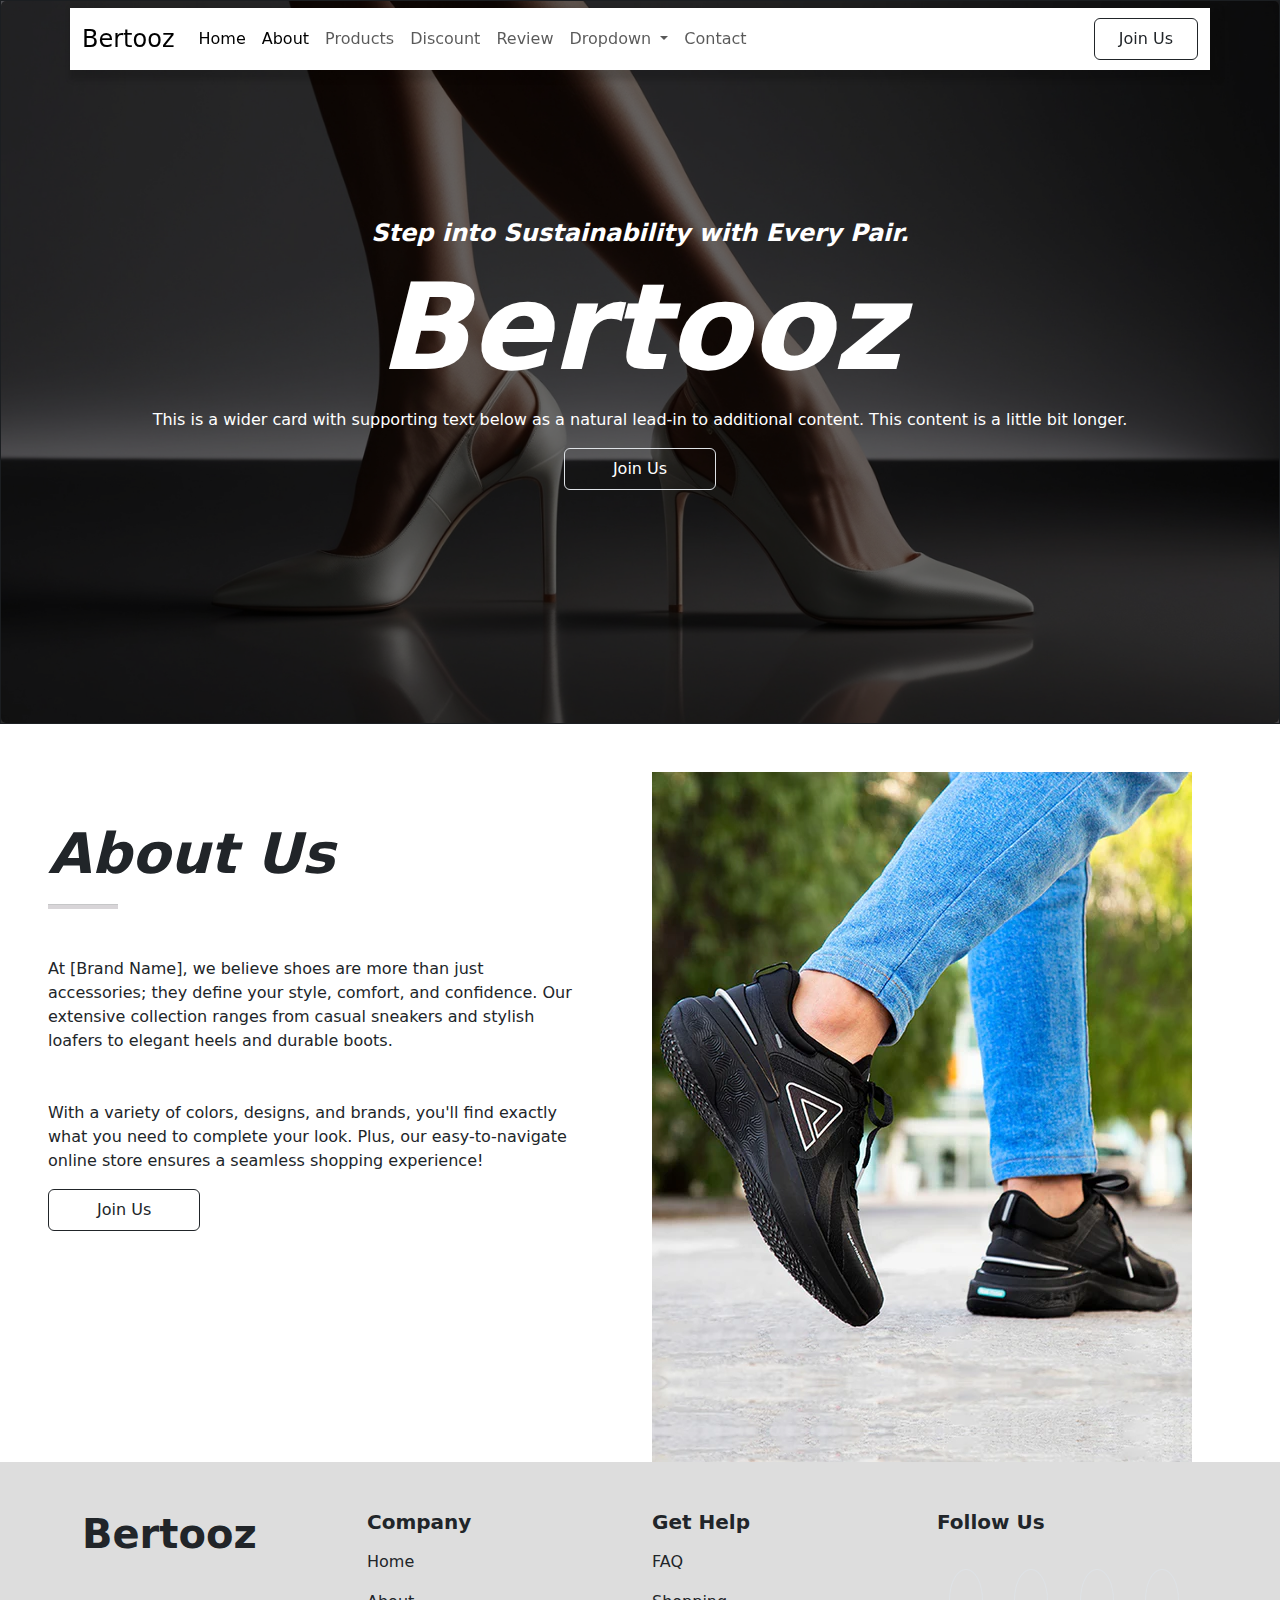
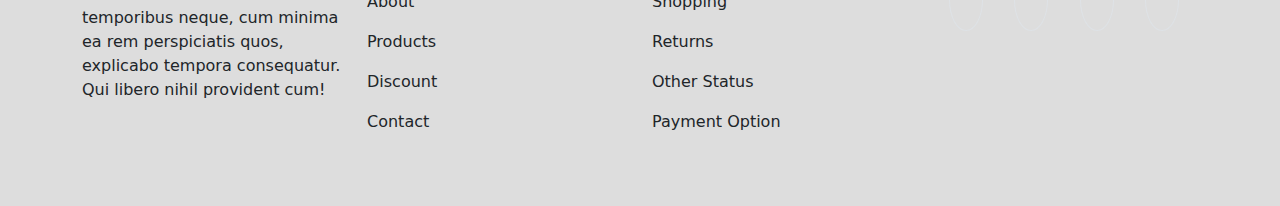
<file: about.html>
<!DOCTYPE html>
<html lang="en">

<head>
    <meta charset="UTF-8">
    <meta name="viewport" content="width=device-width, initial-scale=1.0">
    <title>About</title>
    <link href="https://cdn.jsdelivr.net/npm/bootstrap@5.3.3/dist/css/bootstrap.min.css" rel="stylesheet"
        integrity="sha384-QWTKZyjpPEjISv5WaRU9OFeRpok6YctnYmDr5pNlyT2bRjXh0JMhjY6hW+ALEwIH" crossorigin="anonymous">
    <link rel="stylesheet" href="style.css">
    <link rel="stylesheet" href="https://cdnjs.cloudflare.com/ajax/libs/font-awesome/6.6.0/css/all.min.css"
        integrity="sha512-Kc323vGBEqzTmouAECnVceyQqyqdsSiqLQISBL29aUW4U/M7pSPA/gEUZQqv1cwx4OnYxTxve5UMg5GT6L4JJg=="
        crossorigin="anonymous" referrerpolicy="no-referrer" />
    <link rel="stylesheet" href="responsive.css">
</head>

<body>

    <nav class="navbar navbar-expand-lg fixed-top">
        <div class="container fluid bg-white py-sm-2 box-shadow">
            <a class="navbar-brand fs-md-2 fs-4" href="#">Bertooz</a>
            <button class="navbar-toggler" type="button" data-bs-toggle="collapse"
                data-bs-target="#navbarSupportedContent" aria-controls="navbarSupportedContent" aria-expanded="false"
                aria-label="Toggle navigation">
                <span class="navbar-toggler-icon"></span>
            </button>
            <div class="collapse navbar-collapse" id="navbarSupportedContent">
                <ul class="navbar-nav me-auto mb-2 mb-lg-0">
                    <li class="nav-item">
                        <a class="nav-link active" aria-current="page" href="index.html">Home</a>
                    </li>
                    <li class="nav-item">
                        <a class="nav-link active" aria-current="page" href="about.html">About</a>
                    </li>
                    <li class="nav-item">
                        <a class="nav-link" href="product.html">Products</a>
                    </li>
                    <li class="nav-item">
                        <a class="nav-link" href="discount.html">Discount</a>
                    </li>
                    <li class="nav-item">
                        <a class="nav-link" href="review.html">Review</a>
                    </li>
                    <li class="nav-item dropdown">
                        <a class="nav-link dropdown-toggle" href="#" role="button" data-bs-toggle="dropdown"
                            aria-expanded="false">
                            Dropdown
                        </a>
                        <ul class="dropdown-menu">
                            <li><a class="dropdown-item" href="#">Action</a></li>
                            <li><a class="dropdown-item" href="#">Another action</a></li>
                            <li>
                                <hr class="dropdown-divider">
                            </li>
                            <li><a class="dropdown-item" href="#">Something else here</a></li>
                        </ul>
                    </li>
                    <li class="nav-item">
                        <a href="contact.html" class="nav-link" aria-disabled="true">Contact</a>
                    </li>
                </ul>
                <a href="login.html" class="btn px-4 py-2 rounded border-dark" type="submit">Join Us</a>
            </div>
        </div>
    </nav>


    <div class="d-flex overflow-hidden">
        <div class="container-fluid gx-0 first-item">
            <div class="card text-bg-dark rounded-0">
                <img src="img/bg-img/man-bg.jpg">
                <div class="card-img-overlay d-flex justify-content-center align-items-center">
                    <div class="text-center">
                        <h4 class="fw-bolder fst-italic d-none d-sm-block">Step into Sustainability with Every Pair.</h4>
                        <h1 class="card-title fs-l fw-bolder fst-italic">Bertooz</h1>
                        <p class="card-text">This is a wider card with supporting text below as a natural lead-in to
                            additional
                            content. This content is a little bit longer.</p>
                        <a href="login.html" class="btn fs-md-4  fs-6 px-5 py-sm-2 border text-white rounded mb-3">Join Us</a>
                    </div>
                </div>
            </div>
        </div>
        <div class="container-fluid gx-0 second-item">
            <div class="card text-bg-dark rounded-0">
                <img src="img/bg-img/woman-bg.jpg">
                <div class="card-img-overlay d-flex justify-content-center align-items-center">
                    <div class="text-center">
                        <h4 class="fw-bolder fst-italic d-none d-sm-block">Step into Sustainability with Every Pair.</h4>
                        <h1 class="card-title fs-l fw-bolder fst-italic">Bertooz</h1>
                        <p class="card-text">This is a wider card with supporting text below as a natural lead-in to
                            additional
                            content. This content is a little bit longer.</p>
                        <a href="login.html" class="btn fs-md-4  fs-6 px-5 py-sm-2 border text-white rounded mb-3">Join Us</a>
                    </div>
                </div>
            </div>
        </div>
        <div class="container-fluid gx-0 third-item">
            <div class="card text-bg-dark rounded-0">
                <img src="img/bg-img/sport.jpg">
                <div class="card-img-overlay d-flex justify-content-center align-items-center">
                    <div class="text-center">
                        <h4 class="fw-bolder fst-italic d-none d-sm-block">Step into Sustainability with Every Pair.</h4>
                        <h1 class="card-title fs-l fw-bolder fst-italic">Bertooz</h1>
                        <p class="card-text">This is a wider card with supporting text below as a natural lead-in to
                            additional
                            content. This content is a little bit longer.</p>
                        <a href="login.html" class="btn fs-md-4  fs-6 px-5 py-sm-2 border text-white rounded mb-3">Join Us</a>
                    </div>
                </div>
            </div>
        </div>
    </div>

    <div class="container-fluid px-5">
        <div class="row">
            <div class="col-lg-6 pt-5">
                <h1 class="display-4 fw-bolder fst-italic mt-5">About Us</h1>
                <hr>
                <div class="col-11">
                    <p class="my-md-5">At [Brand Name], we believe shoes are more than just accessories; they define your
                        style, comfort, and confidence. Our extensive collection ranges from casual sneakers and stylish
                        loafers to elegant heels and durable boots.</p>
                    <p>With a variety of colors, designs, and brands, you'll find exactly what you need to complete your
                        look. Plus, our easy-to-navigate online store ensures a seamless shopping experience!</p>
                    <a href="login.html" class="btn fs-md-4  fs-6 px-5 py-2 border-dark rounded">Join Us</a>
                </div>
            </div>
            <div class="col-lg-6 col-10 mx-auto mt-5">
                <img src="img/men-pro/about.webp" class="img-fluid" alt="">
            </div>
        </div>
    </div>

    <footer class="bg-gray p-5">
        <div class="container">
            <div class="row align-baseline justify-content-center">
                <div class="col-lg-3 mb-3 text-sm-center text-md-start">
                    <h1 class="mb-5 fw-bolder">Bertooz</h1>
                    <p>temporibus neque, cum minima ea rem perspiciatis quos, explicabo tempora consequatur. Qui libero
                        nihil provident cum!</p>
                </div>
                <div class="col-lg-3 col-sm-6 col-12 mb-3 text-sm-center text-md-start">
                    <h5 class="fw-bolder">Company</h5>
                    <ul class="p-0 navbar-nav">
                        <li class="nav-item">
                            <a href="index.html" class="nav-link ">Home</a>
                        </li>
                        <li class="nav-item">
                            <a href="about.html" class="nav-link ">About</a>
                        </li>
                        <li class="nav-item">
                            <a href="product.html" class="nav-link ">Products</a>
                        </li>
                        <li class="nav-item">
                            <a href="discount.html" class="nav-link ">Discount</a>
                        </li>
                        <li class="nav-item">
                            <a href="contact.html" class="nav-link ">Contact</a>
                        </li>
                    </ul>
                </div>
                <div class="col-lg-3 mb-3 col-sm-6 text-sm-center text-md-start">
                    <h5 class="fw-bolder">Get Help</h5>
                    <ul class="p-0 navbar-nav">
                        <li class="nav-item">
                            <a href="#" class="nav-link ">FAQ</a>
                        </li>
                        <li class="nav-item">
                            <a href="#" class="nav-link ">Shopping</a>
                        </li>
                        <li class="nav-item">
                            <a href="#" class="nav-link ">Returns</a>
                        </li>
                        <li class="nav-item">
                            <a href="#" class="nav-link ">Other Status</a>
                        </li>
                        <li class="nav-item">
                            <a href="#" class="nav-link ">Payment Option</a>
                        </li>
                    </ul>
                </div>
                <div class="col-lg-3 mb-3 text-sm-center text-md-start">
                    <h5 class="fw-bolder">Follow Us</h5>
                  
                    <div class="container">
                        <div class="row mt-5">
                            <div class="col-3">
                                <i class="fa-brands fa-facebook-f fs-4 border p-3 rounded-circle"></i>
                            </div>
                            <div class="col-3">
                                <i class="fa-brands fa-linkedin fs-4 border p-3 rounded-circle"></i>
                            </div>
                            <div class="col-3">
                                <i class="fa-brands fa-instagram fs-4 border p-3 rounded-circle"></i>
                            </div>
                            <div class="col-3">
                                <i class="fa-brands fa-x-twitter fs-4 border p-3 rounded-circle"></i>
                            </div>
                        </div>
                    </div>
                </div>
            </div>
        </div> 
    </footer>

    <script src="https://cdn.jsdelivr.net/npm/bootstrap@5.3.3/dist/js/bootstrap.bundle.min.js"
    integrity="sha384-YvpcrYf0tY3lHB60NNkmXc5s9fDVZLESaAA55NDzOxhy9GkcIdslK1eN7N6jIeHz"
    crossorigin="anonymous"></script>
    
    <script src="script.js">

    </script>
</body>

</html>
</file>
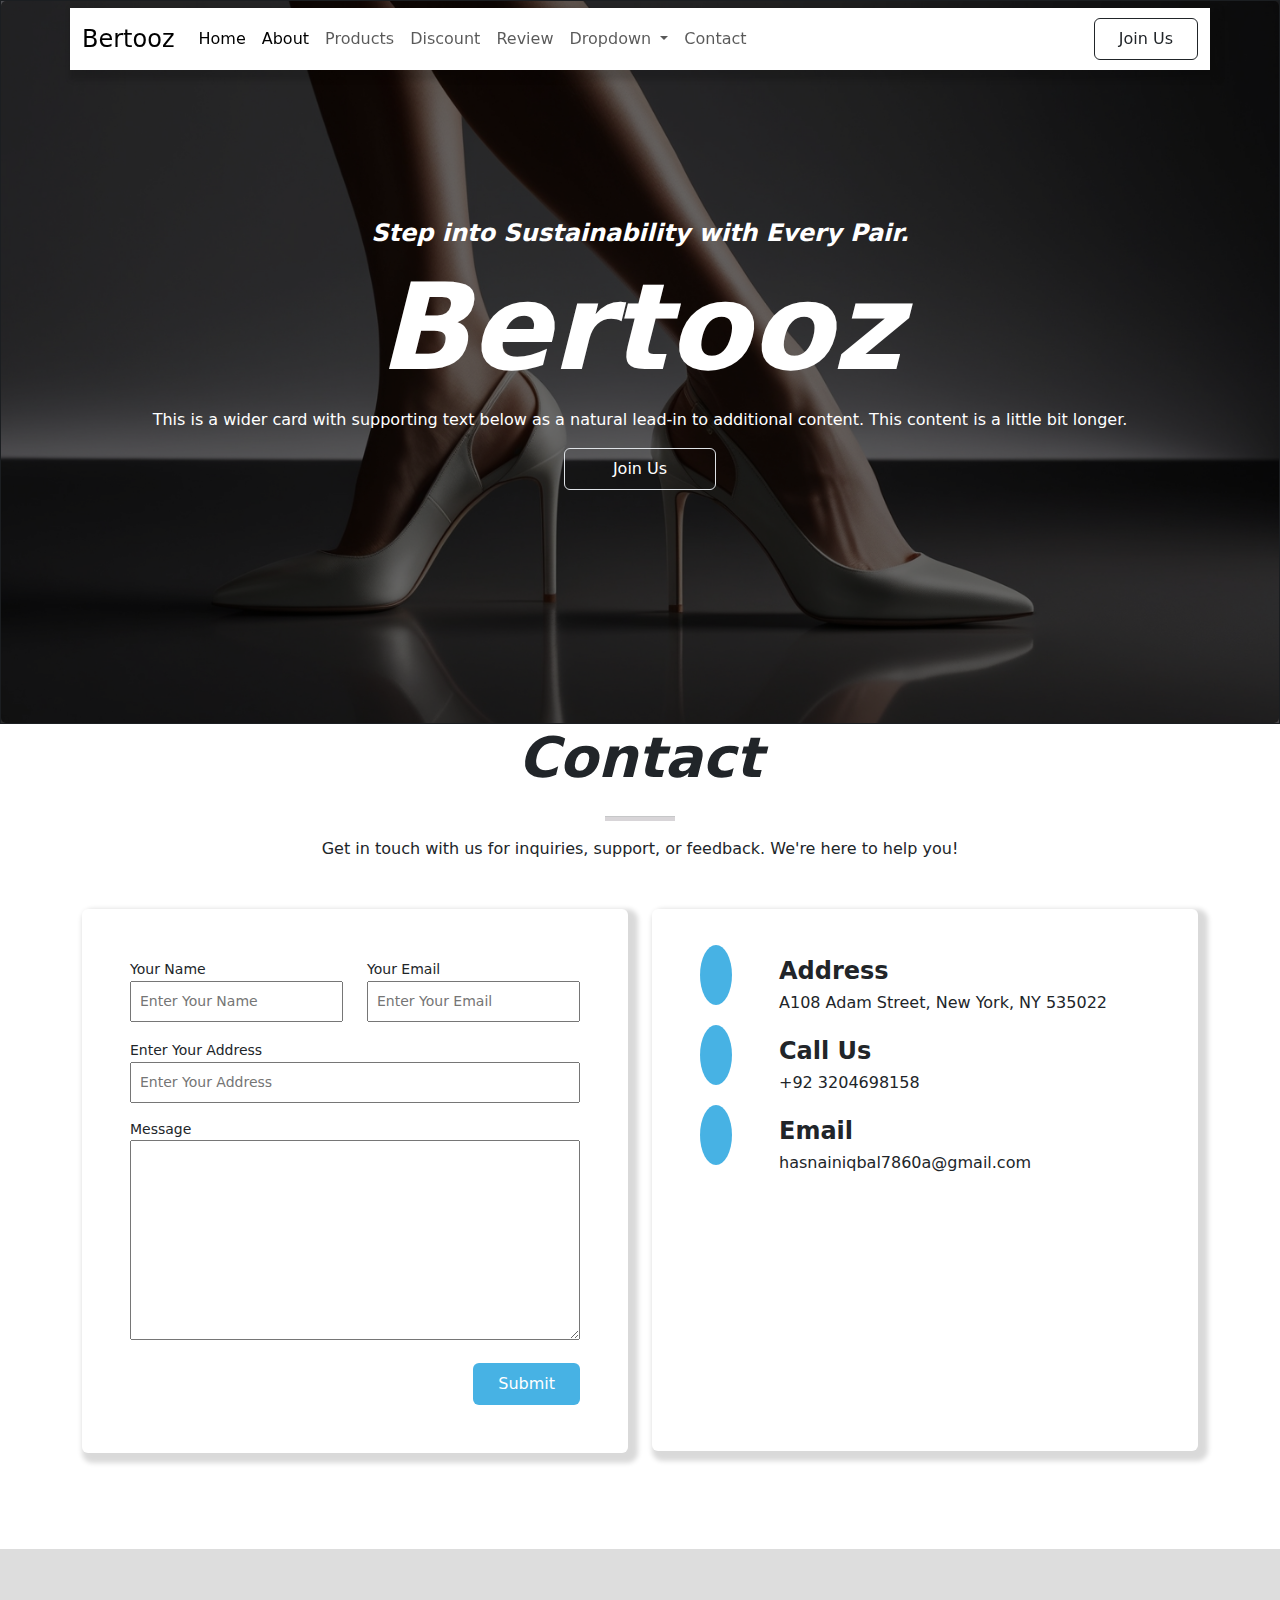
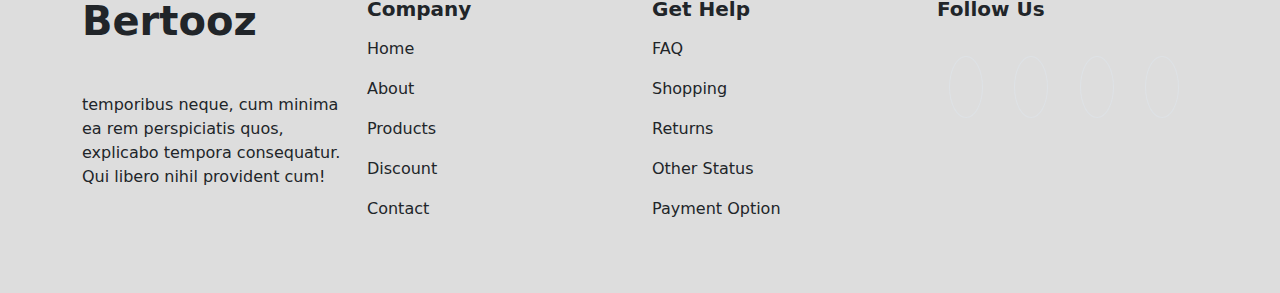
<file: contact.html>
<!DOCTYPE html>
<html lang="en">

<head>
    <meta charset="UTF-8">
    <meta name="viewport" content="width=device-width, initial-scale=1.0">
    <title>Contact</title>
    <link href="https://cdn.jsdelivr.net/npm/bootstrap@5.3.3/dist/css/bootstrap.min.css" rel="stylesheet"
        integrity="sha384-QWTKZyjpPEjISv5WaRU9OFeRpok6YctnYmDr5pNlyT2bRjXh0JMhjY6hW+ALEwIH" crossorigin="anonymous">
    <link rel="stylesheet" href="style.css">
    <link rel="stylesheet" href="https://cdnjs.cloudflare.com/ajax/libs/font-awesome/6.6.0/css/all.min.css"
        integrity="sha512-Kc323vGBEqzTmouAECnVceyQqyqdsSiqLQISBL29aUW4U/M7pSPA/gEUZQqv1cwx4OnYxTxve5UMg5GT6L4JJg=="
        crossorigin="anonymous" referrerpolicy="no-referrer" />
    <link rel="stylesheet" href="responsive.css">
</head>

<body>

    <nav class="navbar navbar-expand-lg fixed-top">
        <div class="container fluid bg-white py-sm-2 box-shadow">
            <a class="navbar-brand fs-md-2 fs-4" href="#">Bertooz</a>
            <button class="navbar-toggler" type="button" data-bs-toggle="collapse"
                data-bs-target="#navbarSupportedContent" aria-controls="navbarSupportedContent" aria-expanded="false"
                aria-label="Toggle navigation">
                <span class="navbar-toggler-icon"></span>
            </button>
            <div class="collapse navbar-collapse" id="navbarSupportedContent">
                <ul class="navbar-nav me-auto mb-2 mb-lg-0">
                    <li class="nav-item">
                        <a class="nav-link active" aria-current="page" href="index.html">Home</a>
                    </li>
                    <li class="nav-item">
                        <a class="nav-link active" aria-current="page" href="about.html">About</a>
                    </li>
                    <li class="nav-item">
                        <a class="nav-link" href="product.html">Products</a>
                    </li>
                    <li class="nav-item">
                        <a class="nav-link" href="discount.html">Discount</a>
                    </li>
                    <li class="nav-item">
                        <a class="nav-link" href="review.html">Review</a>
                    </li>
                    <li class="nav-item dropdown">
                        <a class="nav-link dropdown-toggle" href="#" role="button" data-bs-toggle="dropdown"
                            aria-expanded="false">
                            Dropdown
                        </a>
                        <ul class="dropdown-menu">
                            <li><a class="dropdown-item" href="#">Action</a></li>
                            <li><a class="dropdown-item" href="#">Another action</a></li>
                            <li>
                                <hr class="dropdown-divider">
                            </li>
                            <li><a class="dropdown-item" href="#">Something else here</a></li>
                        </ul>
                    </li>
                    <li class="nav-item">
                        <a href="contact.html" class="nav-link" aria-disabled="true">Contact</a>
                    </li>
                </ul>
                <a href="login.html" class="btn px-4 py-2 rounded border-dark" type="submit">Join Us</a>
            </div>
        </div>
    </nav>


    <div class="d-flex overflow-hidden">
        <div class="container-fluid gx-0 first-item">
            <div class="card text-bg-dark rounded-0">
                <img src="img/bg-img/man-bg.jpg">
                <div class="card-img-overlay d-flex justify-content-center align-items-center">
                    <div class="text-center">
                        <h4 class="fw-bolder fst-italic d-none d-sm-block">Step into Sustainability with Every Pair.</h4>
                        <h1 class="card-title fs-l fw-bolder fst-italic">Bertooz</h1>
                        <p class="card-text">This is a wider card with supporting text below as a natural lead-in to
                            additional
                            content. This content is a little bit longer.</p>
                        <a href="login.html" class="btn fs-md-4  fs-6 px-5 py-sm-2 border text-white rounded mb-3">Join Us</a>
                    </div>
                </div>
            </div>
        </div>
        <div class="container-fluid gx-0 second-item">
            <div class="card text-bg-dark rounded-0">
                <img src="img/bg-img/woman-bg.jpg">
                <div class="card-img-overlay d-flex justify-content-center align-items-center">
                    <div class="text-center">
                        <h4 class="fw-bolder fst-italic d-none d-sm-block">Step into Sustainability with Every Pair.</h4>
                        <h1 class="card-title fs-l fw-bolder fst-italic">Bertooz</h1>
                        <p class="card-text">This is a wider card with supporting text below as a natural lead-in to
                            additional
                            content. This content is a little bit longer.</p>
                        <a href="login.html" class="btn fs-md-4  fs-6 px-5 py-sm-2 border text-white rounded mb-3">Join Us</a>
                    </div>
                </div>
            </div>
        </div>
        <div class="container-fluid gx-0 third-item">
            <div class="card text-bg-dark rounded-0">
                <img src="img/bg-img/sport.jpg">
                <div class="card-img-overlay d-flex justify-content-center align-items-center">
                    <div class="text-center">
                        <h4 class="fw-bolder fst-italic d-none d-sm-block">Step into Sustainability with Every Pair.</h4>
                        <h1 class="card-title fs-l fw-bolder fst-italic">Bertooz</h1>
                        <p class="card-text">This is a wider card with supporting text below as a natural lead-in to
                            additional
                            content. This content is a little bit longer.</p>
                        <a href="login.html" class="btn fs-md-4  fs-6 px-5 py-sm-2 border text-white rounded mb-3">Join Us</a>
                    </div>
                </div>
            </div>
        </div>
    </div>
    <div class="container-fluid pb-5">
        <div class="text-center mb-5">
            <h1 class="display-4 fw-bolder fst-italic">Contact</h1>
            <div class="d-flex justify-content-center">
                <hr>
            </div>
            <p>Get in touch with us for inquiries, support, or feedback. We're here to help you!</p>
        </div>
        <div class="container">
            <div class="row align">
                <div class="col-lg-6 mb-5">
                    <div class="col-12 box-shadow rounded mx-auto gx-2 p-5">
                        <form>
                            <div class="row">
                                <div class="col-6">
                                    <div class="col-12 ">
                                        <label for="name" class="fs-7">Your Name</label>
                                        <input type="text" name="name" id="name" placeholder="Enter Your Name" class="p-2 w-100 fs-7">
                                    </div>
                                </div>
                                <div class="col-6">
                                    <div class="col-12">
                                        <label for="name" class="fs-7">Your Email</label>
                                        <input type="email" name="email" id="email" placeholder="Enter Your Email" class="p-2 w-100 fs-7">
                                    </div>
                                </div>
                                <div class="col-12 my-3">
                                    <label for="adress" class="fs-7">Enter Your Address</label>
                                    <input type="text" name="adress" id="adress" placeholder="Enter Your Address" class="p-2 w-100 fs-7">
                                </div>
                                <div class="col-12">
                                    <label for="message" class="fs-7 d-block">Message</label>
                                    <textarea name="message" id="message" class="w-100"></textarea>
                                </div>
                            </div>
                            <div class="text-end pt-3">
                                <button class="btn px-4 py-2 bg-blue text-white">Submit</button>
                            </div>
                        </form>
                    </div>
                </div>
                <div class="col-lg-6">
                    <div class="col-12 box-shadow rounded p-5">
                        <div class="row justify-content-between mb-3">
                            <div class="col-sm-2 mb-3">
                                <i class="fa-solid fa-location-dot fs-4 text-white p-3 bg-blue rounded-circle"></i>
                            </div>
                            <div class="col-10">
                                <h4 class="fw-bolder">Address</h4>
                                <h6 class="fw-lighter">A108 Adam Street, New York, NY 535022</h6>
                            </div>
                        </div>
                        <div class="row justify-content-between mb-3">
                            <div class="col-sm-2 mb-3">
                                <i class="fa-solid fa-phone fs-4 text-white p-3 bg-blue rounded-circle"></i>
                            </div>
                            <div class="col-10">
                                <h4 class="fw-bolder">Call Us</h4>
                                <h6 class="fw-lighter">+92 3204698158</h6>
                            </div>
                        </div>
                        <div class="row justify-content-between mb-3">
                            <div class="col-sm-2 mb-3">
                                <i class="fa-regular fa-envelope fs-4 text-white p-3 bg-blue rounded-circle"></i>
                            </div>
                            <div class="col-10">
                                <h4 class="fw-bolder">Email</h4>
                                <h6 class="fw-lighter">hasnainiqbal7860a@gmail.com</h6>
                            </div>
                        </div>
                        <div class="col-12">
                            <iframe src="https://www.google.com/maps/embed?pb=!1m18!1m12!1m3!1d26441.95810301067!2d74.83930771586867!3d34.06323933420863!2m3!1f0!2f0!3f0!3m2!1i1024!2i768!4f13.1!3m3!1m2!1s0x38e18f3b974dbf61%3A0xc9cc6fbdd74f3695!2sBadami%20Bagh%20Cantonment%2C%20Srinagar!5e0!3m2!1sen!2s!4v1728665018465!5m2!1sen!2s" width="600" height="200" style="border:0;" allowfullscreen="" loading="lazy" referrerpolicy="no-referrer-when-downgrade" class="w-100"></iframe>
                        </div>
                    </div>
                </div>
            </div>
        </div>
    </div>

    <footer class="bg-gray p-5">
        <div class="container">
            <div class="row align-baseline justify-content-center">
                <div class="col-lg-3 mb-3 text-sm-center text-md-start">
                    <h1 class="mb-5 fw-bolder">Bertooz</h1>
                    <p>temporibus neque, cum minima ea rem perspiciatis quos, explicabo tempora consequatur. Qui libero
                        nihil provident cum!</p>
                </div>
                <div class="col-lg-3 col-sm-6 col-12 mb-3 text-sm-center text-md-start">
                    <h5 class="fw-bolder">Company</h5>
                    <ul class="p-0 navbar-nav">
                        <li class="nav-item">
                            <a href="index.html" class="nav-link ">Home</a>
                        </li>
                        <li class="nav-item">
                            <a href="about.html" class="nav-link ">About</a>
                        </li>
                        <li class="nav-item">
                            <a href="product.html" class="nav-link ">Products</a>
                        </li>
                        <li class="nav-item">
                            <a href="discount.html" class="nav-link ">Discount</a>
                        </li>
                        <li class="nav-item">
                            <a href="contact.html" class="nav-link ">Contact</a>
                        </li>
                    </ul>
                </div>
                <div class="col-lg-3 mb-3 col-sm-6 text-sm-center text-md-start">
                    <h5 class="fw-bolder">Get Help</h5>
                    <ul class="p-0 navbar-nav">
                        <li class="nav-item">
                            <a href="#" class="nav-link ">FAQ</a>
                        </li>
                        <li class="nav-item">
                            <a href="#" class="nav-link ">Shopping</a>
                        </li>
                        <li class="nav-item">
                            <a href="#" class="nav-link ">Returns</a>
                        </li>
                        <li class="nav-item">
                            <a href="#" class="nav-link ">Other Status</a>
                        </li>
                        <li class="nav-item">
                            <a href="#" class="nav-link ">Payment Option</a>
                        </li>
                    </ul>
                </div>
                <div class="col-lg-3 mb-3 text-sm-center text-md-start">
                    <h5 class="fw-bolder">Follow Us</h5>
                  
                    <div class="container">
                        <div class="row mt-5">
                            <div class="col-3">
                                <i class="fa-brands fa-facebook-f fs-4 border p-3 rounded-circle"></i>
                            </div>
                            <div class="col-3">
                                <i class="fa-brands fa-linkedin fs-4 border p-3 rounded-circle"></i>
                            </div>
                            <div class="col-3">
                                <i class="fa-brands fa-instagram fs-4 border p-3 rounded-circle"></i>
                            </div>
                            <div class="col-3">
                                <i class="fa-brands fa-x-twitter fs-4 border p-3 rounded-circle"></i>
                            </div>
                        </div>
                    </div>
                </div>
            </div>
        </div> 
    </footer>

    <script src="https://cdn.jsdelivr.net/npm/bootstrap@5.3.3/dist/js/bootstrap.bundle.min.js"
    integrity="sha384-YvpcrYf0tY3lHB60NNkmXc5s9fDVZLESaAA55NDzOxhy9GkcIdslK1eN7N6jIeHz"
    crossorigin="anonymous"></script>
    
    <script src="script.js">

    </script>
</body>

</html>
</file>
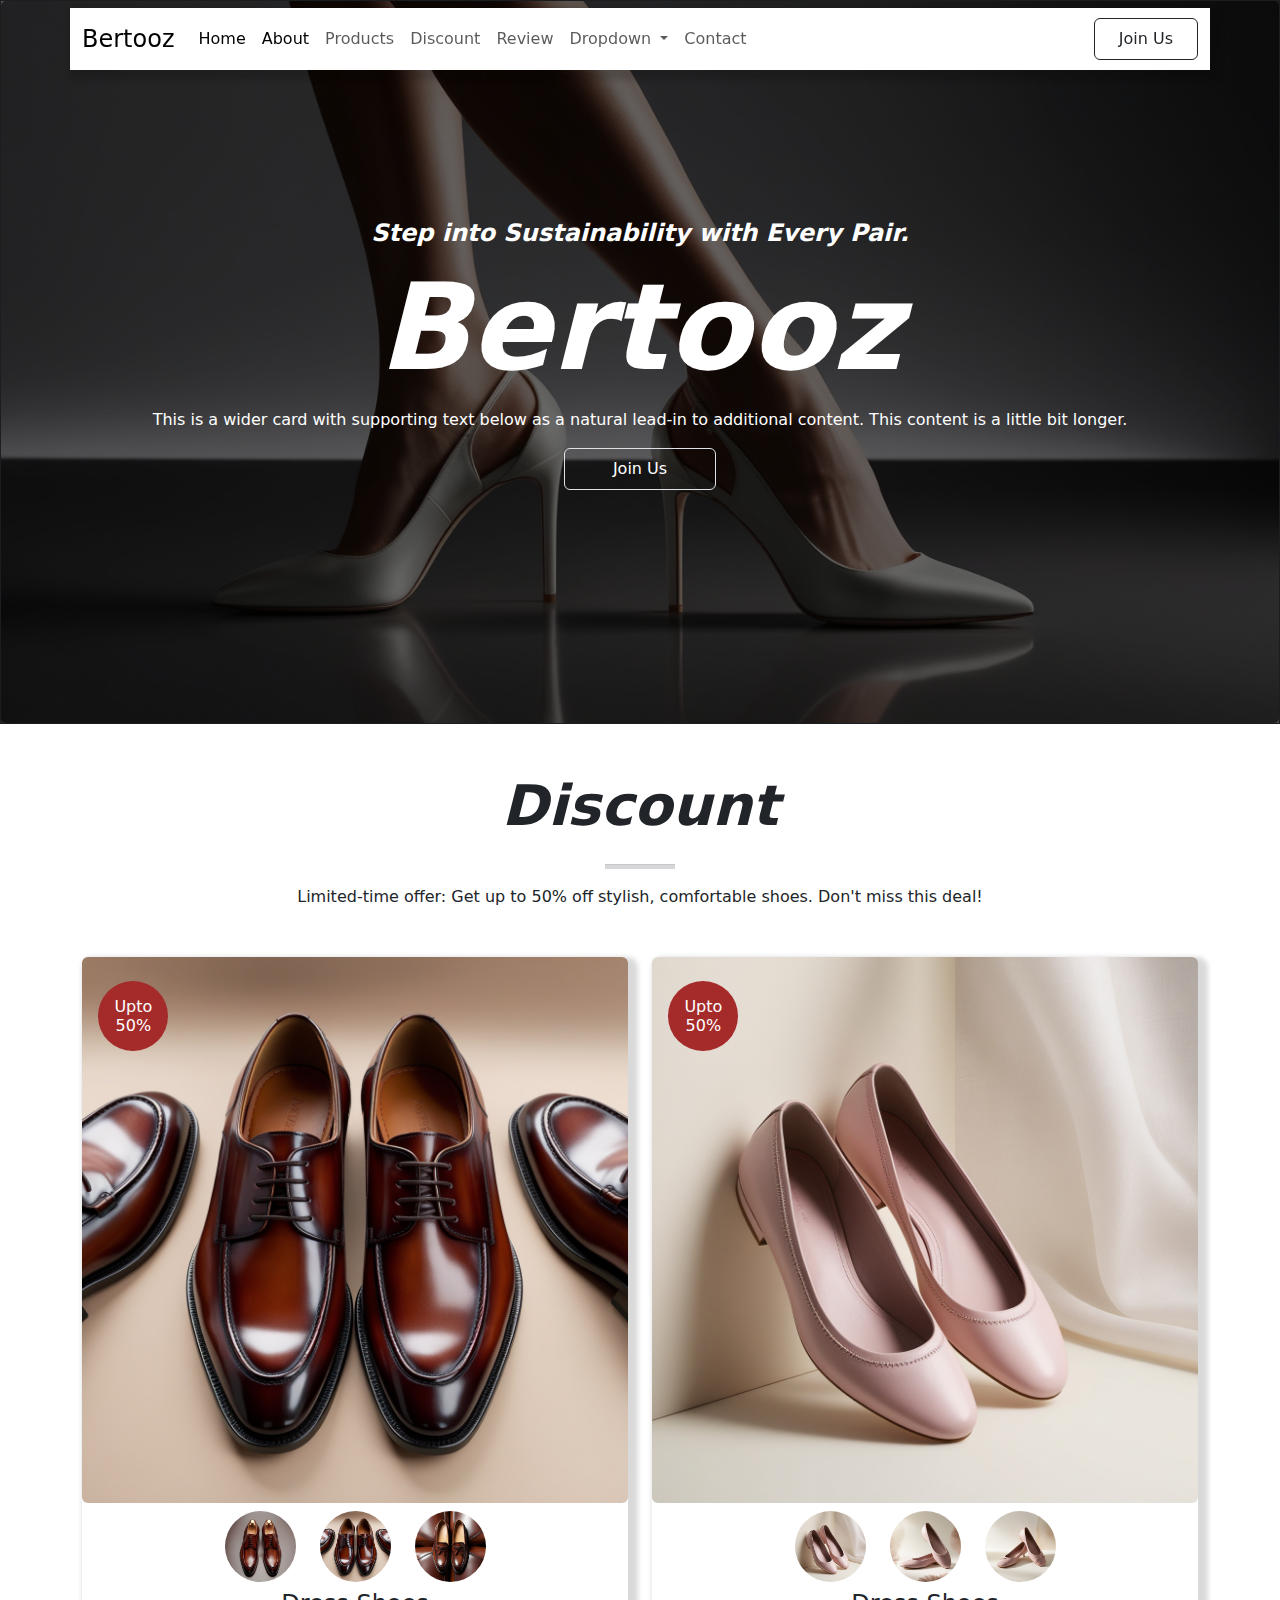
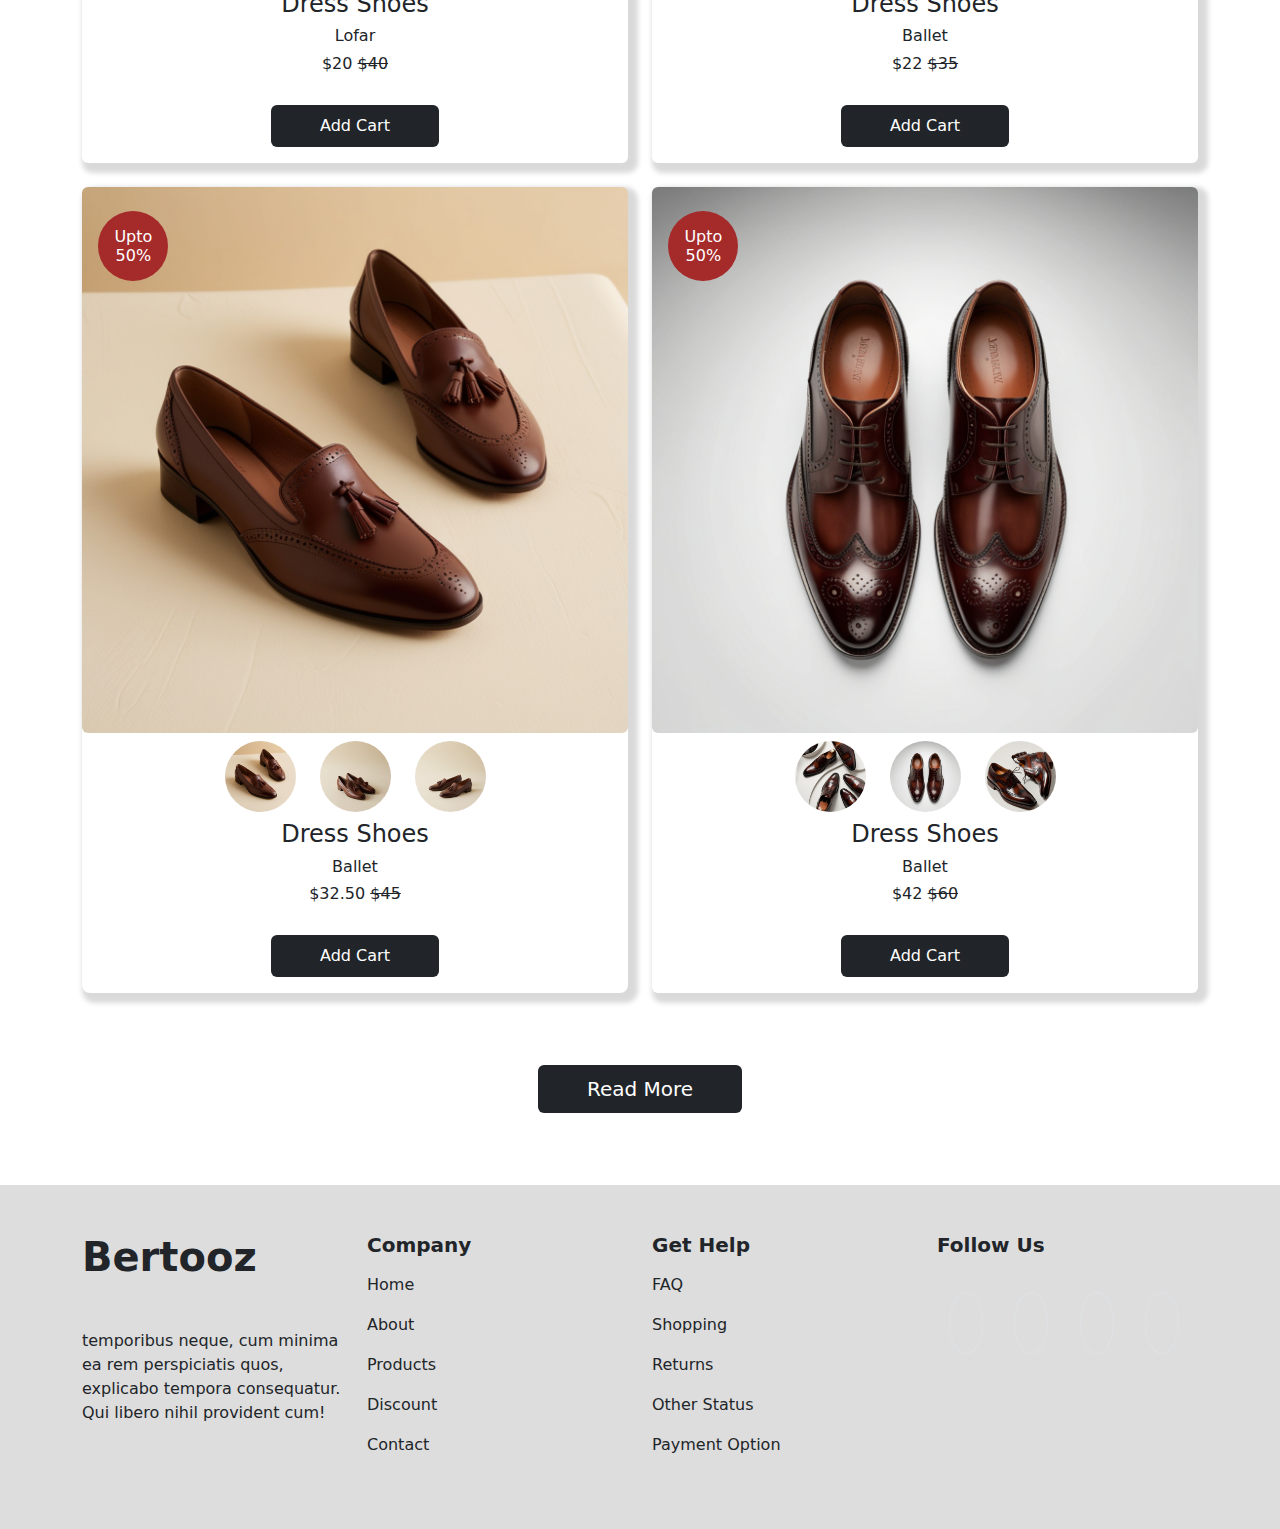
<file: discount.html>
<!DOCTYPE html>
<html lang="en">

<head>
    <meta charset="UTF-8">
    <meta name="viewport" content="width=device-width, initial-scale=1.0">
    <title>Discount</title>
    <link href="https://cdn.jsdelivr.net/npm/bootstrap@5.3.3/dist/css/bootstrap.min.css" rel="stylesheet"
        integrity="sha384-QWTKZyjpPEjISv5WaRU9OFeRpok6YctnYmDr5pNlyT2bRjXh0JMhjY6hW+ALEwIH" crossorigin="anonymous">
    <link rel="stylesheet" href="style.css">
    <link rel="stylesheet" href="https://cdnjs.cloudflare.com/ajax/libs/font-awesome/6.6.0/css/all.min.css"
        integrity="sha512-Kc323vGBEqzTmouAECnVceyQqyqdsSiqLQISBL29aUW4U/M7pSPA/gEUZQqv1cwx4OnYxTxve5UMg5GT6L4JJg=="
        crossorigin="anonymous" referrerpolicy="no-referrer" />
    <link rel="stylesheet" href="responsive.css">
</head>

<body>

    <nav class="navbar navbar-expand-lg fixed-top">
        <div class="container fluid bg-white py-sm-2 box-shadow">
            <a class="navbar-brand fs-md-2 fs-4" href="#">Bertooz</a>
            <button class="navbar-toggler" type="button" data-bs-toggle="collapse"
                data-bs-target="#navbarSupportedContent" aria-controls="navbarSupportedContent" aria-expanded="false"
                aria-label="Toggle navigation">
                <span class="navbar-toggler-icon"></span>
            </button>
            <div class="collapse navbar-collapse" id="navbarSupportedContent">
                <ul class="navbar-nav me-auto mb-2 mb-lg-0">
                    <li class="nav-item">
                        <a class="nav-link active" aria-current="page" href="index.html">Home</a>
                    </li>
                    <li class="nav-item">
                        <a class="nav-link active" aria-current="page" href="about.html">About</a>
                    </li>
                    <li class="nav-item">
                        <a class="nav-link" href="product.html">Products</a>
                    </li>
                    <li class="nav-item">
                        <a class="nav-link" href="discount.html">Discount</a>
                    </li>
                    <li class="nav-item">
                        <a class="nav-link" href="review.html">Review</a>
                    </li>
                    <li class="nav-item dropdown">
                        <a class="nav-link dropdown-toggle" href="#" role="button" data-bs-toggle="dropdown"
                            aria-expanded="false">
                            Dropdown
                        </a>
                        <ul class="dropdown-menu">
                            <li><a class="dropdown-item" href="#">Action</a></li>
                            <li><a class="dropdown-item" href="#">Another action</a></li>
                            <li>
                                <hr class="dropdown-divider">
                            </li>
                            <li><a class="dropdown-item" href="#">Something else here</a></li>
                        </ul>
                    </li>
                    <li class="nav-item">
                        <a href="contact.html" class="nav-link" aria-disabled="true">Contact</a>
                    </li>
                </ul>
                <a href="login.html" class="btn px-4 py-2 rounded border-dark" type="submit">Join Us</a>
            </div>
        </div>
    </nav>


    <div class="d-flex overflow-hidden">
        <div class="container-fluid gx-0 first-item">
            <div class="card text-bg-dark rounded-0">
                <img src="img/bg-img/man-bg.jpg">
                <div class="card-img-overlay d-flex justify-content-center align-items-center">
                    <div class="text-center">
                        <h4 class="fw-bolder fst-italic d-none d-sm-block">Step into Sustainability with Every Pair.</h4>
                        <h1 class="card-title fs-l fw-bolder fst-italic">Bertooz</h1>
                        <p class="card-text">This is a wider card with supporting text below as a natural lead-in to
                            additional
                            content. This content is a little bit longer.</p>
                        <a href="login.html" class="btn fs-md-4  fs-6 px-5 py-sm-2 border text-white rounded mb-3">Join Us</a>
                    </div>
                </div>
            </div>
        </div>
        <div class="container-fluid gx-0 second-item">
            <div class="card text-bg-dark rounded-0">
                <img src="img/bg-img/woman-bg.jpg">
                <div class="card-img-overlay d-flex justify-content-center align-items-center">
                    <div class="text-center">
                        <h4 class="fw-bolder fst-italic d-none d-sm-block">Step into Sustainability with Every Pair.</h4>
                        <h1 class="card-title fs-l fw-bolder fst-italic">Bertooz</h1>
                        <p class="card-text">This is a wider card with supporting text below as a natural lead-in to
                            additional
                            content. This content is a little bit longer.</p>
                        <a href="login.html" class="btn fs-md-4  fs-6 px-5 py-sm-2 border text-white rounded mb-3">Join Us</a>
                    </div>
                </div>
            </div>
        </div>
        <div class="container-fluid gx-0 third-item">
            <div class="card text-bg-dark rounded-0">
                <img src="img/bg-img/sport.jpg">
                <div class="card-img-overlay d-flex justify-content-center align-items-center">
                    <div class="text-center">
                        <h4 class="fw-bolder fst-italic d-none d-sm-block">Step into Sustainability with Every Pair.</h4>
                        <h1 class="card-title fs-l fw-bolder fst-italic">Bertooz</h1>
                        <p class="card-text">This is a wider card with supporting text below as a natural lead-in to
                            additional
                            content. This content is a little bit longer.</p>
                        <a href="login.html" class="btn fs-md-4  fs-6 px-5 py-sm-2 border text-white rounded mb-3">Join Us</a>
                    </div>
                </div>
            </div>
        </div>
    </div>

    <div class="container-fluid p-5" id="Products">
        <div class="text-center mb-5">
            <h1 class="display-4 fw-bolder fst-italic">Discount</h1>
            <div class="d-flex justify-content-center">
                <hr>
            </div>
            <p>Limited-time offer: Get up to 50% off stylish, comfortable shoes. Don't miss this deal!</p>
        </div>
        <div class="container">
            <div class="row justify-content-center">
                <div class="col-md-6 mb-4">
                    <div class="col-12 mx-auto bg-white box-shadow rounded text-center rounded pb-3 position-relative">
                        <h6 class="p-3 rounded-circle position-absolute text-white"
                            style="background: brown; top:3%; left:3%;">Upto<br>50%</h6>
                        <img src="img/men-pro/lofar.jpg" class="img-fluid rounded" alt="">
                        <div class="row justify-content-center py-2">
                            <div class="col-2">
                                <img src="img/men-pro/lofar2.jpg" class="img-fluid rounded-circle" alt="">
                            </div>
                            <div class="col-2">
                                <img src="img/men-pro/lofar.jpg" class="img-fluid rounded-circle" alt="">
                            </div>
                            <div class="col-2">
                                <img src="img/men-pro/lofar3.jpg" class="img-fluid rounded-circle" alt="">
                            </div>
                        </div>
                        <h4>Dress Shoes</h4>
                        <h6>Lofar</h6>
                        <h6>$20 <span class="text-decoration-line-through fw-lighter">$40</span></h6>
                        <div class="d-flex justify-content-center">
                            <i class="fs-7 fa-solid fa-star text-orange"></i>
                            <i class="fs-7 fa-solid fa-star text-orange"></i>
                            <i class="fs-7 fa-solid fa-star text-orange"></i>
                            <i class="fs-7 fa-solid fa-star text-orange"></i>
                            <i class="fs-7 fa-solid fa-star text-orange"></i>
                        </div>
                        <button class="btn bg-dark text-white mt-4 px-5 py-2 fs-6 rounded">Add Cart</button>
                    </div>
                </div>
                <div class="col-md-6 mb-4">
                    <div class="col-12 mx-auto bg-white box-shadow rounded text-center rounded pb-3 position-relative">
                        <h6 class="p-3 rounded-circle position-absolute text-white"
                            style="background: brown; top:3%; left:3%;">Upto<br>50%</h6>
                        <img src="img/woman-img/ballet1.jpg" class="img-fluid rounded" alt="">
                        <div class="row justify-content-center py-2">
                            <div class="col-2">
                                <img src="img/woman-img/ballet1.jpg" class="img-fluid rounded-circle" alt="">
                            </div>
                            <div class="col-2">
                                <img src="img/woman-img/ballet2.jpg" class="img-fluid rounded-circle" alt="">
                            </div>
                            <div class="col-2">
                                <img src="img/woman-img/ballet3.jpg" class="img-fluid rounded-circle" alt="">
                            </div>
                        </div>
                        <h4>Dress Shoes</h4>
                        <h6>Ballet</h6>
                        <h6>$22 <span class="text-decoration-line-through fw-lighter">$35</span></h6>
                        <div class="d-flex justify-content-center">
                            <i class="fs-7 fa-solid fa-star text-orange"></i>
                            <i class="fs-7 fa-solid fa-star text-orange"></i>
                            <i class="fs-7 fa-solid fa-star text-orange"></i>
                            <i class="fs-7 fa-solid fa-star text-orange"></i>
                            <i class="fs-7 fa-solid fa-star-half-stroke text-orange"></i>
                        </div>
                        <button class="btn bg-dark text-white mt-4 px-5 py-2 fs-6 rounded">Add Cart</button>
                    </div>
                </div>
                <div class="col-md-6 mb-4">
                    <div class="col-12 mx-auto bg-white box-shadow rounded text-center pb-3 rounded-3 position-relative">
                        <h6 class="p-3 rounded-circle position-absolute text-white"
                            style="background: brown; top:3%; left:3%;">Upto<br>50%</h6>
                        <img src="img/woman-img/loafers1.jpg" class="img-fluid rounded" alt="">
                        <div class="row justify-content-center py-2">
                            <div class="col-2">
                                <img src="img/woman-img/loafers1.jpg" class="img-fluid rounded-circle" alt="">
                            </div>
                            <div class="col-2">
                                <img src="img/woman-img/loafers2.jpg" class="img-fluid rounded-circle" alt="">
                            </div>
                            <div class="col-2">
                                <img src="img/woman-img/loafers 3.jpg" class="img-fluid rounded-circle" alt="">
                            </div>
                        </div>
                        <h4>Dress Shoes</h4>
                        <h6>Ballet</h6>
                        <h6>$32.50 <span class="text-decoration-line-through fw-lighter">$45</span></h6>
                        <div class="d-flex justify-content-center">
                            <i class="fs-7 fa-solid fa-star text-orange"></i>
                            <i class="fs-7 fa-solid fa-star text-orange"></i>
                            <i class="fs-7 fa-solid fa-star text-orange"></i>
                            <i class="fs-7 fa-solid fa-star text-orange"></i>
                            <i class="fs-7 fa-solid fa-star-half-stroke text-orange"></i>
                        </div>
                        <button class="btn bg-dark text-white mt-4 px-5 py-2 fs-6 rounded">Add Cart</button>
                    </div>
                </div>
                <div class="col-md-6 mb-4">
                    <div class="col-12 mx-auto bg-white box-shadow rounded text-center rounded pb-3 position-relative">
                        <h6 class="p-3 rounded-circle position-absolute text-white"
                            style="background: brown; top:3%; left:3%;">Upto<br>50%</h6>
                        <img src="img/men-pro/Derby2.jpg" class="img-fluid rounded" alt="">
                        <div class="row justify-content-center py-2">
                            <div class="col-2">
                                <img src="img/men-pro/Derby1.jpg" class="img-fluid rounded-circle" alt="">
                            </div>
                            <div class="col-2">
                                <img src="img/men-pro/Derby2.jpg" class="img-fluid rounded-circle" alt="">
                            </div>
                            <div class="col-2">
                                <img src="img/men-pro/Derby3.jpg" class="img-fluid rounded-circle" alt="">
                            </div>
                        </div>
                        <h4>Dress Shoes</h4>
                        <h6>Ballet</h6>
                        <h6>$42 <span class="text-decoration-line-through fw-lighter">$60</span></h6>
                        <div class="d-flex justify-content-center">
                            <i class="fs-7 fa-solid fa-star text-orange"></i>
                            <i class="fs-7 fa-solid fa-star text-orange"></i>
                            <i class="fs-7 fa-solid fa-star text-orange"></i>
                            <i class="fs-7 fa-solid fa-star text-orange"></i>
                            <i class="fs-7 fa-solid fa-star-half-stroke text-orange"></i>
                        </div>
                        <button class="btn bg-dark text-white mt-4 px-5 py-2 fs-6 rounded">Add Cart</button>
                    </div>
                </div>
            </div>
        </div>
        <div class="container d-none" id="discount-read-more">
            <div class="row justify-content-center">
                <div class="col-md-6 mb-4">
                    <div class="col-12 mx-auto bg-white box-shadow rounded text-center rounded pb-3 position-relative">
                        <h6 class="p-3 rounded-circle position-absolute text-white"
                            style="background: brown; top:3%; left:3%;">Upto<br>50%</h6>
                        <img src="img/men-pro/Boat1.jpg" class="img-fluid rounded" alt="">
                        <div class="row justify-content-center py-2">
                            <div class="col-2">
                                <img src="img/men-pro/Boat1.jpg" class="img-fluid rounded-circle" alt="">
                            </div>
                            <div class="col-2">
                                <img src="img/men-pro/Boat2.jpg" class="img-fluid rounded-circle" alt="">
                            </div>
                            <div class="col-2">
                                <img src="img/men-pro/Boat3.jpg" class="img-fluid rounded-circle" alt="">
                            </div>
                        </div>
                        <h4>Dress Shoes</h4>
                        <h6>Boat</h6>
                        <h6>$42 <span class="text-decoration-line-through fw-lighter">$60</span></h6>
                        <div class="d-flex justify-content-center">
                            <i class="fs-7 fa-solid fa-star text-orange"></i>
                            <i class="fs-7 fa-solid fa-star text-orange"></i>
                            <i class="fs-7 fa-solid fa-star text-orange"></i>
                            <i class="fs-7 fa-solid fa-star text-orange"></i>
                            <i class="fs-7 fa-solid fa-star-half-stroke text-orange"></i>
                        </div>
                        <button class="btn bg-dark text-white mt-4 px-5 py-2 fs-6 rounded">Add Cart</button>
                    </div>
                </div>
                <div class="col-md-6 mb-4">
                    <div class="col-12 mx-auto bg-white box-shadow rounded text-center rounded pb-3 position-relative">
                        <h6 class="p-3 rounded-circle position-absolute text-white"
                            style="background: brown; top:3%; left:3%;">Upto<br>50%</h6>
                        <img src="img/woman-img/snaker1.jpg" class="img-fluid rounded" alt="">
                        <div class="row justify-content-center py-2">
                            <div class="col-2">
                                <img src="img/woman-img/snaker1.jpg" class="img-fluid rounded-circle" alt="">
                            </div>
                            <div class="col-2">
                                <img src="img/woman-img/snakar3.jpg" class="img-fluid rounded-circle" alt="">
                            </div>
                            <div class="col-2">
                                <img src="img/woman-img/snakar2.jpg" class="img-fluid rounded-circle" alt="">
                            </div>
                        </div>
                        <h4>Dress Shoes</h4>
                        <h6>Snakar</h6>
                        <h6>$42 <span class="text-decoration-line-through fw-lighter">$60</span></h6>
                        <div class="d-flex justify-content-center">
                            <i class="fs-7 fa-solid fa-star text-orange"></i>
                            <i class="fs-7 fa-solid fa-star text-orange"></i>
                            <i class="fs-7 fa-solid fa-star text-orange"></i>
                            <i class="fs-7 fa-solid fa-star text-orange"></i>
                            <i class="fs-7 fa-solid fa-star-half-stroke text-orange"></i>
                        </div>
                        <button class="btn bg-dark text-white mt-4 px-5 py-2 fs-6 rounded">Add Cart</button>
                    </div>
                </div>
                <div class="col-md-6 mb-4">
                    <div class="col-12 mx-auto bg-white box-shadow rounded text-center rounded pb-3 position-relative">
                        <h6 class="p-3 rounded-circle position-absolute text-white"
                            style="background: brown; top:3%; left:3%;">Upto<br>50%</h6>
                        <img src="img/men-pro/Sneakers1.jpg" class="img-fluid rounded" alt="">
                        <div class="row justify-content-center py-2">
                            <div class="col-2">
                                <img src="img/men-pro/Sneakers1.jpg" class="img-fluid rounded-circle" alt="">
                            </div>
                            <div class="col-2">
                                <img src="img/men-pro/Sneakers2.jpg" class="img-fluid rounded-circle" alt="">
                            </div>
                            <div class="col-2">
                                <img src="img/men-pro/Sneakers3.jpg" class="img-fluid rounded-circle" alt="">
                            </div>
                        </div>
                        <h4>Dress Shoes</h4>
                        <h6>Sneakers</h6>
                        <h6>$42 <span class="text-decoration-line-through fw-lighter">$60</span></h6>
                        <div class="d-flex justify-content-center">
                            <i class="fs-7 fa-solid fa-star text-orange"></i>
                            <i class="fs-7 fa-solid fa-star text-orange"></i>
                            <i class="fs-7 fa-solid fa-star text-orange"></i>
                            <i class="fs-7 fa-solid fa-star text-orange"></i>
                            <i class="fs-7 fa-solid fa-star-half-stroke text-orange"></i>
                        </div>
                        <button class="btn bg-dark text-white mt-4 px-5 py-2 fs-6 rounded">Add Cart</button>
                    </div>
                </div>
                <div class="col-md-6 mb-4">
                    <div class="col-12 mx-auto bg-white box-shadow rounded text-center pb-3 rounded-3 position-relative">
                        <h6 class="p-3 rounded-circle position-absolute text-white"
                            style="background: brown; top:3%; left:3%;">Upto<br>50%</h6>
                        <img src="img/woman-img/sneakers1.jpg" class="img-fluid rounded" alt="">
                        <div class="row justify-content-center py-2">
                            <div class="col-2">
                                <img src="img/woman-img/sneakers1.jpg" class="img-fluid rounded-circle" alt="">
                            </div>
                            <div class="col-2">
                                <img src="img/woman-img/sneakers2.jpg" class="img-fluid rounded-circle" alt="">
                            </div>
                            <div class="col-2">
                                <img src="img/woman-img/sneakers3.jpg" class="img-fluid rounded-circle" alt="">
                            </div>
                        </div>
                        <h4>Dress Shoes</h4>
                        <h6>Sneakers</h6>
                        <h6>$42 <span class="text-decoration-line-through fw-lighter">$60</span></h6>
                        <div class="d-flex justify-content-center">
                            <i class="fs-7 fa-solid fa-star text-orange"></i>
                            <i class="fs-7 fa-solid fa-star text-orange"></i>
                            <i class="fs-7 fa-solid fa-star text-orange"></i>
                            <i class="fs-7 fa-solid fa-star text-orange"></i>
                            <i class="fs-7 fa-solid fa-star-half-stroke text-orange"></i>
                        </div>
                        <button class="btn bg-dark text-white mt-4 px-5 py-2 fs-6 rounded">Add Cart</button>
                    </div>
                </div>
            </div>
        </div>
        <div class="text-center py-4">
            <button class="btn bg-dark text-white mt-4 px-5 py-2 fs-5 rounded" id="discount-btn">Read More</button>
        </div>
    </div>
    
    <footer class="bg-gray p-5">
        <div class="container">
            <div class="row align-baseline justify-content-center">
                <div class="col-lg-3 mb-3 text-sm-center text-md-start">
                    <h1 class="mb-5 fw-bolder">Bertooz</h1>
                    <p>temporibus neque, cum minima ea rem perspiciatis quos, explicabo tempora consequatur. Qui libero
                        nihil provident cum!</p>
                </div>
                <div class="col-lg-3 col-sm-6 col-12 mb-3 text-sm-center text-md-start">
                    <h5 class="fw-bolder">Company</h5>
                    <ul class="p-0 navbar-nav">
                        <li class="nav-item">
                            <a href="index.html" class="nav-link ">Home</a>
                        </li>
                        <li class="nav-item">
                            <a href="about.html" class="nav-link ">About</a>
                        </li>
                        <li class="nav-item">
                            <a href="product.html" class="nav-link ">Products</a>
                        </li>
                        <li class="nav-item">
                            <a href="discount.html" class="nav-link ">Discount</a>
                        </li>
                        <li class="nav-item">
                            <a href="contact.html" class="nav-link ">Contact</a>
                        </li>
                    </ul>
                </div>
                <div class="col-lg-3 mb-3 col-sm-6 text-sm-center text-md-start">
                    <h5 class="fw-bolder">Get Help</h5>
                    <ul class="p-0 navbar-nav">
                        <li class="nav-item">
                            <a href="#" class="nav-link ">FAQ</a>
                        </li>
                        <li class="nav-item">
                            <a href="#" class="nav-link ">Shopping</a>
                        </li>
                        <li class="nav-item">
                            <a href="#" class="nav-link ">Returns</a>
                        </li>
                        <li class="nav-item">
                            <a href="#" class="nav-link ">Other Status</a>
                        </li>
                        <li class="nav-item">
                            <a href="#" class="nav-link ">Payment Option</a>
                        </li>
                    </ul>
                </div>
                <div class="col-lg-3 mb-3 text-sm-center text-md-start">
                    <h5 class="fw-bolder">Follow Us</h5>
                  
                    <div class="container">
                        <div class="row mt-5">
                            <div class="col-3">
                                <i class="fa-brands fa-facebook-f fs-4 border p-3 rounded-circle"></i>
                            </div>
                            <div class="col-3">
                                <i class="fa-brands fa-linkedin fs-4 border p-3 rounded-circle"></i>
                            </div>
                            <div class="col-3">
                                <i class="fa-brands fa-instagram fs-4 border p-3 rounded-circle"></i>
                            </div>
                            <div class="col-3">
                                <i class="fa-brands fa-x-twitter fs-4 border p-3 rounded-circle"></i>
                            </div>
                        </div>
                    </div>
                </div>
            </div>
        </div> 
    </footer>

    <script src="https://cdn.jsdelivr.net/npm/bootstrap@5.3.3/dist/js/bootstrap.bundle.min.js"
    integrity="sha384-YvpcrYf0tY3lHB60NNkmXc5s9fDVZLESaAA55NDzOxhy9GkcIdslK1eN7N6jIeHz"
    crossorigin="anonymous"></script>
    
    <script src="script.js">

    </script>
</body>

</html>
</file>
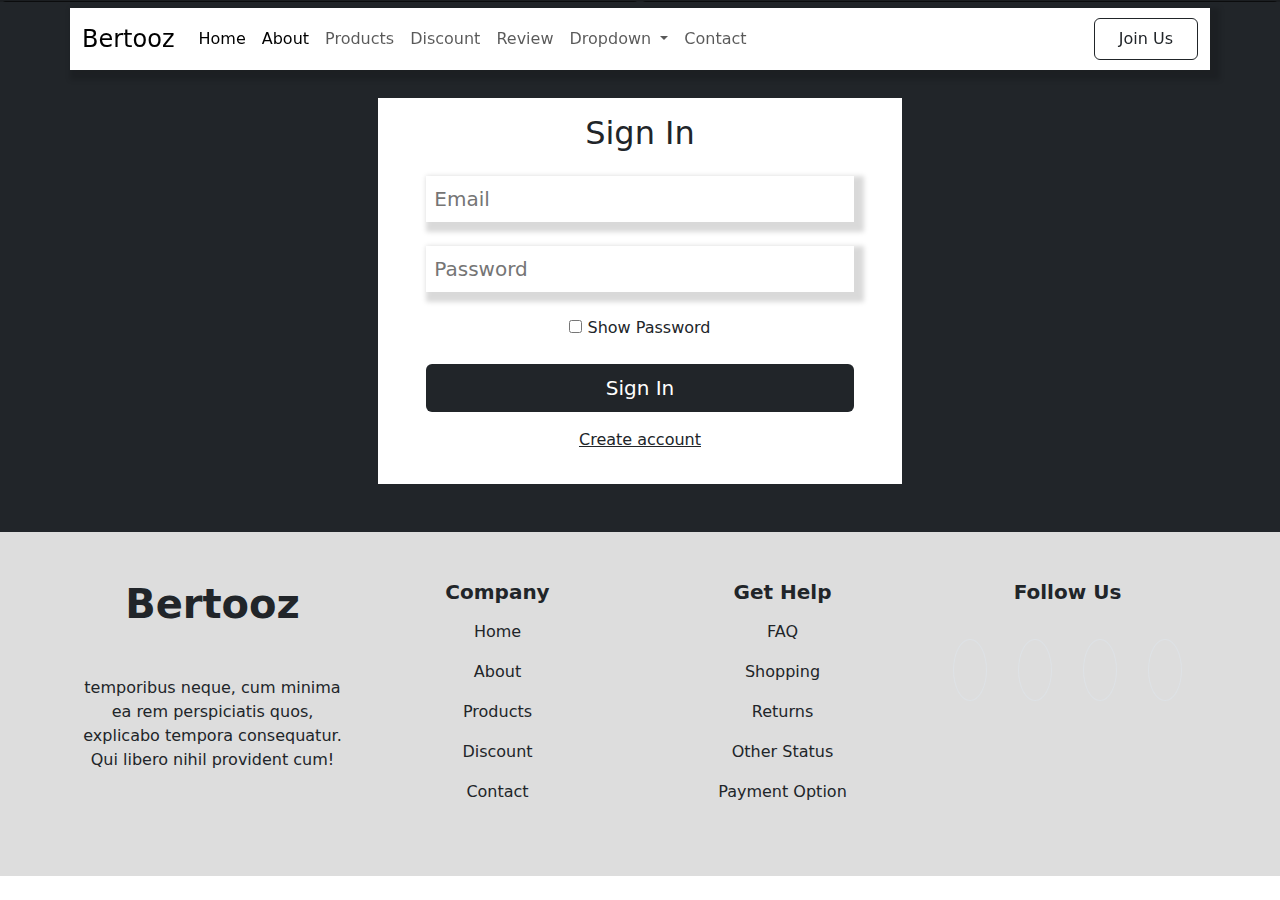
<file: login.html>
<!DOCTYPE html>
<html lang="en">

<head>
    <meta charset="UTF-8">
    <meta name="viewport" content="width=device-width, initial-scale=1.0">
    <title>Home</title>
    <link href="https://cdn.jsdelivr.net/npm/bootstrap@5.3.3/dist/css/bootstrap.min.css" rel="stylesheet"
        integrity="sha384-QWTKZyjpPEjISv5WaRU9OFeRpok6YctnYmDr5pNlyT2bRjXh0JMhjY6hW+ALEwIH" crossorigin="anonymous">
    <link rel="stylesheet" href="style.css">
    <link rel="stylesheet" href="https://cdnjs.cloudflare.com/ajax/libs/font-awesome/6.6.0/css/all.min.css"
        integrity="sha512-Kc323vGBEqzTmouAECnVceyQqyqdsSiqLQISBL29aUW4U/M7pSPA/gEUZQqv1cwx4OnYxTxve5UMg5GT6L4JJg=="
        crossorigin="anonymous" referrerpolicy="no-referrer" />
    <link rel="stylesheet" href="responsive.css">
</head>

<body>
    <nav class="navbar navbar-expand-lg fixed-top">
        <div class="container fluid bg-white py-sm-2 box-shadow">
            <a class="navbar-brand fs-md-2 fs-4" href="#">Bertooz</a>
            <button class="navbar-toggler" type="button" data-bs-toggle="collapse"
                data-bs-target="#navbarSupportedContent" aria-controls="navbarSupportedContent" aria-expanded="false"
                aria-label="Toggle navigation">
                <span class="navbar-toggler-icon"></span>
            </button>
            <div class="collapse navbar-collapse" id="navbarSupportedContent">
                <ul class="navbar-nav me-auto mb-2 mb-lg-0">
                    <li class="nav-item">
                        <a class="nav-link active" aria-current="page" href="index.html">Home</a>
                    </li>
                    <li class="nav-item">
                        <a class="nav-link active" aria-current="page" href="about.html">About</a>
                    </li>
                    <li class="nav-item">
                        <a class="nav-link" href="product.html">Products</a>
                    </li>
                    <li class="nav-item">
                        <a class="nav-link" href="discount.html">Discount</a>
                    </li>
                    <li class="nav-item">
                        <a class="nav-link" href="review.html">Review</a>
                    </li>
                    <li class="nav-item dropdown">
                        <a class="nav-link dropdown-toggle" href="#" role="button" data-bs-toggle="dropdown"
                            aria-expanded="false">
                            Dropdown
                        </a>
                        <ul class="dropdown-menu">
                            <li><a class="dropdown-item" href="#">Action</a></li>
                            <li><a class="dropdown-item" href="#">Another action</a></li>
                            <li>
                                <hr class="dropdown-divider">
                            </li>
                            <li><a class="dropdown-item" href="#">Something else here</a></li>
                        </ul>
                    </li>
                    <li class="nav-item">
                        <a href="contact.html" class="nav-link" aria-disabled="true">Contact</a>
                    </li>
                </ul>
                <a href="login.html" class="btn px-4 py-2 rounded border-dark" type="submit">Join Us</a>
            </div>
        </div>
    </nav>

    <div class="d-flex overflow-hidden">
        <div class="container-fluid gx-0 first-item">
            <div class="card text-bg-dark rounded-0">
                <!-- <img src="img/bg-img/man-bg.jpg"> -->
                <div class="card-img-overlay d-flex justify-content-center align-items-center">
                </div>
            </div>
        </div>
        <div class="container-fluid gx-0 second-item">
            <div class="card text-bg-dark rounded-0">
                <!-- <img src="img/bg-img/woman-bg.jpg"> -->
                <div class="card-img-overlay d-flex justify-content-center align-items-center">
                </div>
            </div>
        </div>
        <div class="container-fluid gx-0 third-item">
            <div class="card text-bg-dark rounded-0">
                <!-- <img src="img/bg-img/sport.jpg"> -->
                <div class="card-img-overlay d-flex justify-content-center align-items-center">
                </div>
            </div>
        </div>
    </div>

    <div class="form container-fluid d-flex justify-content-center align-items-center pt-5 bg-dark">
        <div class="col-md-5 col-sm-8 col-11 mx-auto my-5" id="sign-in">
            <div class="px-5 py-3 text-center bg-white">
                <h2>Sign In</h2>
                <form>
                    <input type="email" name="email" id="sign-email" placeholder="Email"
                        class="d-block w-100 p-2 my-4 fs-5 text-dark box-shadow border-0">
                    <input type="password" name="password" id="sign-password" placeholder="Password"
                        class="d-block w-100 p-2 my-4 fs-5 text-dark box-shadow border-0">
                    <input type="checkbox" name="checkbox" id="sign-checkbox">
                    <label for="checkbox">Show Password</label>
                </form>
                <button class="btn bg-dark text-white mt-4 py-2 fs-5 w-100 rounded" id="signin-btn">Sign In</button>
                <a href="#" class="d-inline-block my-3 text-decoration-underline text-dark" id="create-account">Create
                    account</a>
            </div>
            
        </div>

        <div class="col-md-5 col-sm-8 col-11 mx-auto sign-up d-none my-5">
            <div class=" px-5 py-3 text-center bg-white">
                <h2>Sign Up</h2>
                <form>
                    <input type="text" name="nmae" id="name" placeholder="First Name"
                        class="d-block w-100 p-2 my-4 fs-5 text-dark box-shadow border-0">
                    <input type="text" name="nmae" id="name" placeholder="Last Name"
                        class="d-block w-100 p-2 my-4 fs-5 text-dark box-shadow border-0">
                    <input type="email" name="email" id="email" placeholder="Email"
                        class="d-block w-100 p-2 my-4 fs-5 text-dark box-shadow border-0">
                    <input type="password" name="password" id="password" placeholder="Password"
                        class="d-block w-100 p-2 my-4 fs-5 text-dark box-shadow border-0">
                    <input type="password" name="cpassword" id="confirm-password" placeholder=" Confirm Password"
                        class="d-block w-100 p-2 my-4 fs-5 text-dark box-shadow border-0">
                    <input type="checkbox" name="checkbox" id="checkbox">
                    <label for="checkbox">Show Password</label>
                </form>
                <button class="btn bg-dark text-white mt-4 py-2 fs-5 w-100 rounded" id="signUp-btn">Sign Up</button>
                <a href="#" class="d-inline-block my-3 text-decoration-underline text-dark" id="login-account">Login</a>
            </div>
        </div>
    </div>


    <footer class="bg-gray p-5">
        <div class="container">
            <div class="row align-baseline justify-content-center">
                <div class="col-lg-3 mb-3 text-sm-center">
                    <h1 class="mb-5 fw-bolder">Bertooz</h1>
                    <p>temporibus neque, cum minima ea rem perspiciatis quos, explicabo tempora consequatur. Qui libero
                        nihil provident cum!</p>
                </div>
                <div class="col-lg-3 col-sm-6 col-12 mb-3 text-sm-center">
                    <h5 class="fw-bolder">Company</h5>
                    <ul class="p-0 navbar-nav">
                        <li class="nav-item">
                            <a href="index.html" class="nav-link ">Home</a>
                        </li>
                        <li class="nav-item">
                            <a href="about.html" class="nav-link ">About</a>
                        </li>
                        <li class="nav-item">
                            <a href="product.html" class="nav-link ">Products</a>
                        </li>
                        <li class="nav-item">
                            <a href="discount.html" class="nav-link ">Discount</a>
                        </li>
                        <li class="nav-item">
                            <a href="contact.html" class="nav-link ">Contact</a>
                        </li>
                    </ul>
                </div>
                <div class="col-lg-3 mb-3 col-sm-6 text-sm-center">
                    <h5 class="fw-bolder">Get Help</h5>
                    <ul class="p-0 navbar-nav">
                        <li class="nav-item">
                            <a href="#" class="nav-link ">FAQ</a>
                        </li>
                        <li class="nav-item">
                            <a href="#" class="nav-link ">Shopping</a>
                        </li>
                        <li class="nav-item">
                            <a href="#" class="nav-link ">Returns</a>
                        </li>
                        <li class="nav-item">
                            <a href="#" class="nav-link ">Other Status</a>
                        </li>
                        <li class="nav-item">
                            <a href="#" class="nav-link ">Payment Option</a>
                        </li>
                    </ul>
                </div>
                <div class="col-lg-3 mb-3 text-sm-center">
                    <h5 class="fw-bolder">Follow Us</h5>

                    <div class="container">
                        <div class="row mt-5">
                            <div class="col-3">
                                <i class="fa-brands fa-facebook-f fs-4 border p-3 rounded-circle"></i>
                            </div>
                            <div class="col-3">
                                <i class="fa-brands fa-linkedin fs-4 border p-3 rounded-circle"></i>
                            </div>
                            <div class="col-3">
                                <i class="fa-brands fa-instagram fs-4 border p-3 rounded-circle"></i>
                            </div>
                            <div class="col-3">
                                <i class="fa-brands fa-x-twitter fs-4 border p-3 rounded-circle"></i>
                            </div>
                        </div>
                    </div>
                </div>
            </div>
        </div>
    </footer>


    <script src="https://cdn.jsdelivr.net/npm/bootstrap@5.3.3/dist/js/bootstrap.bundle.min.js"
        integrity="sha384-YvpcrYf0tY3lHB60NNkmXc5s9fDVZLESaAA55NDzOxhy9GkcIdslK1eN7N6jIeHz"
        crossorigin="anonymous"></script>

    <script src="script.js">

    </script>
</body>

</html>
</file>
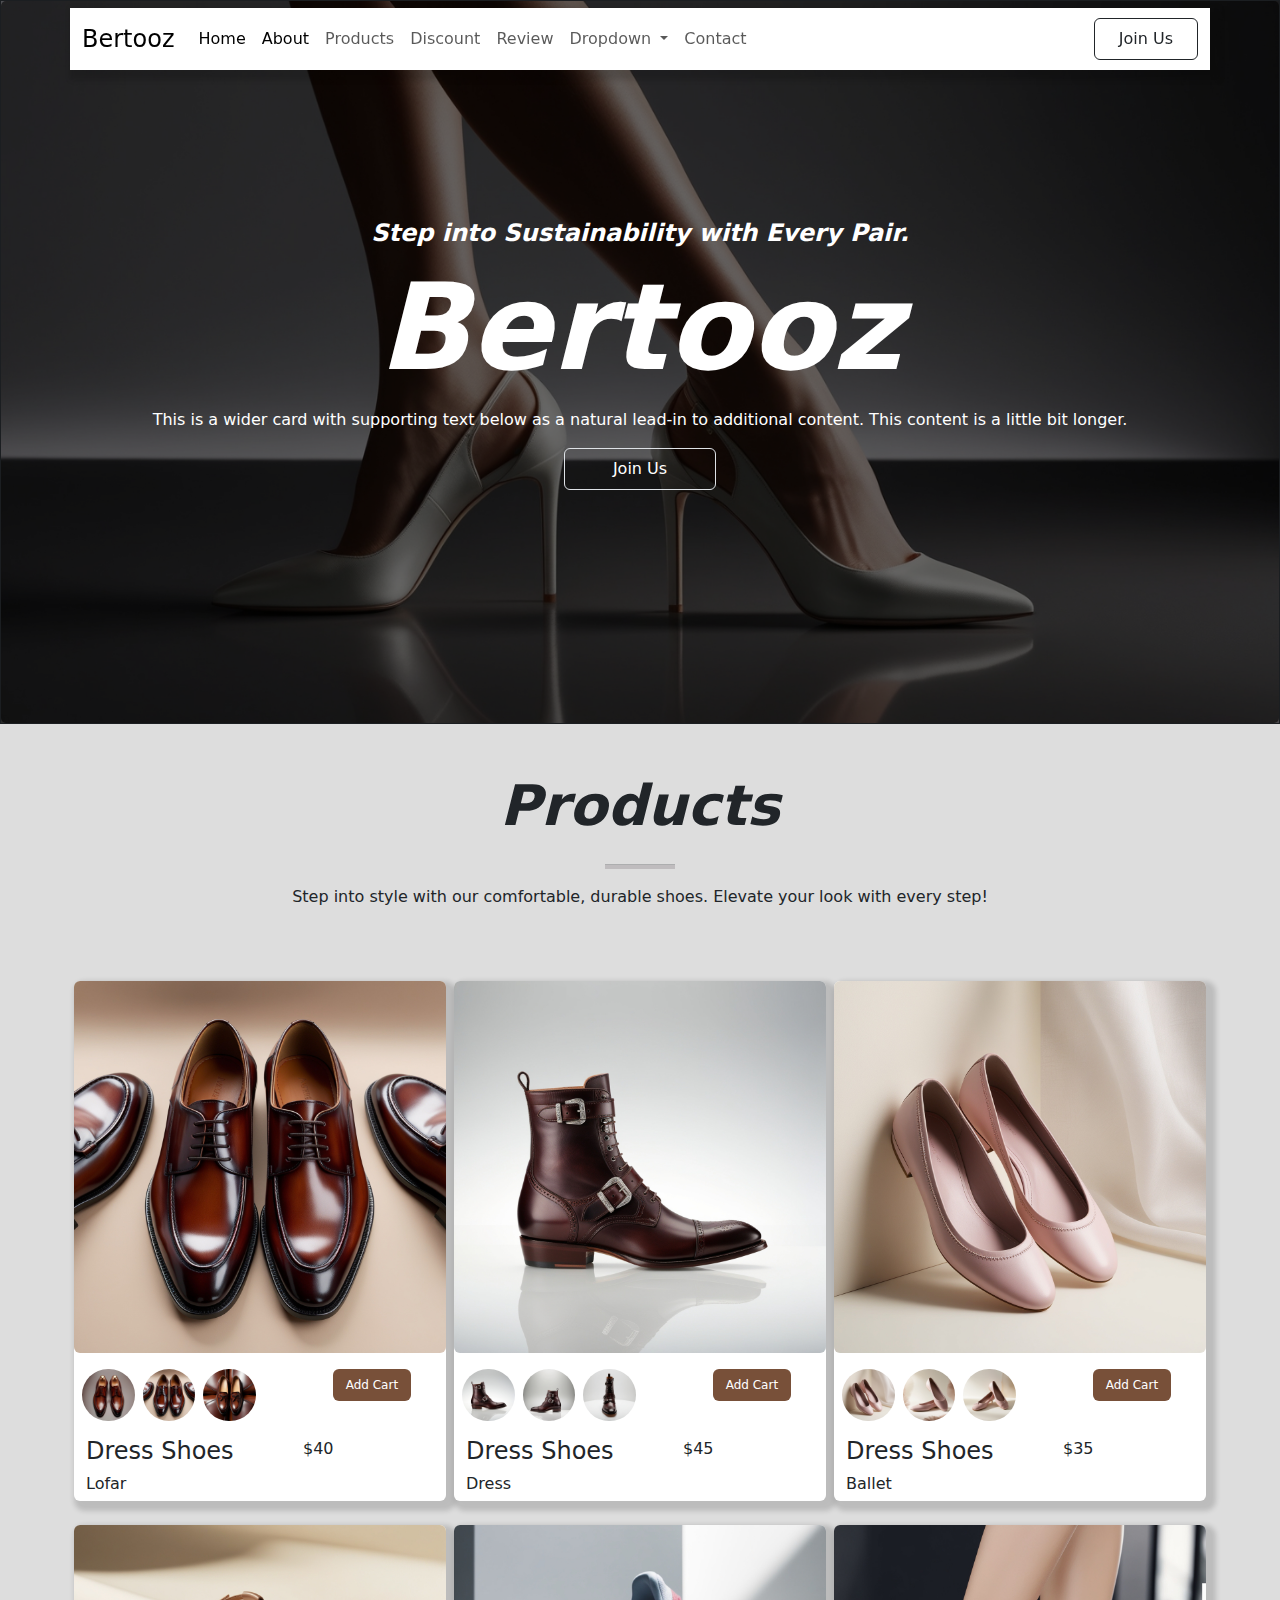
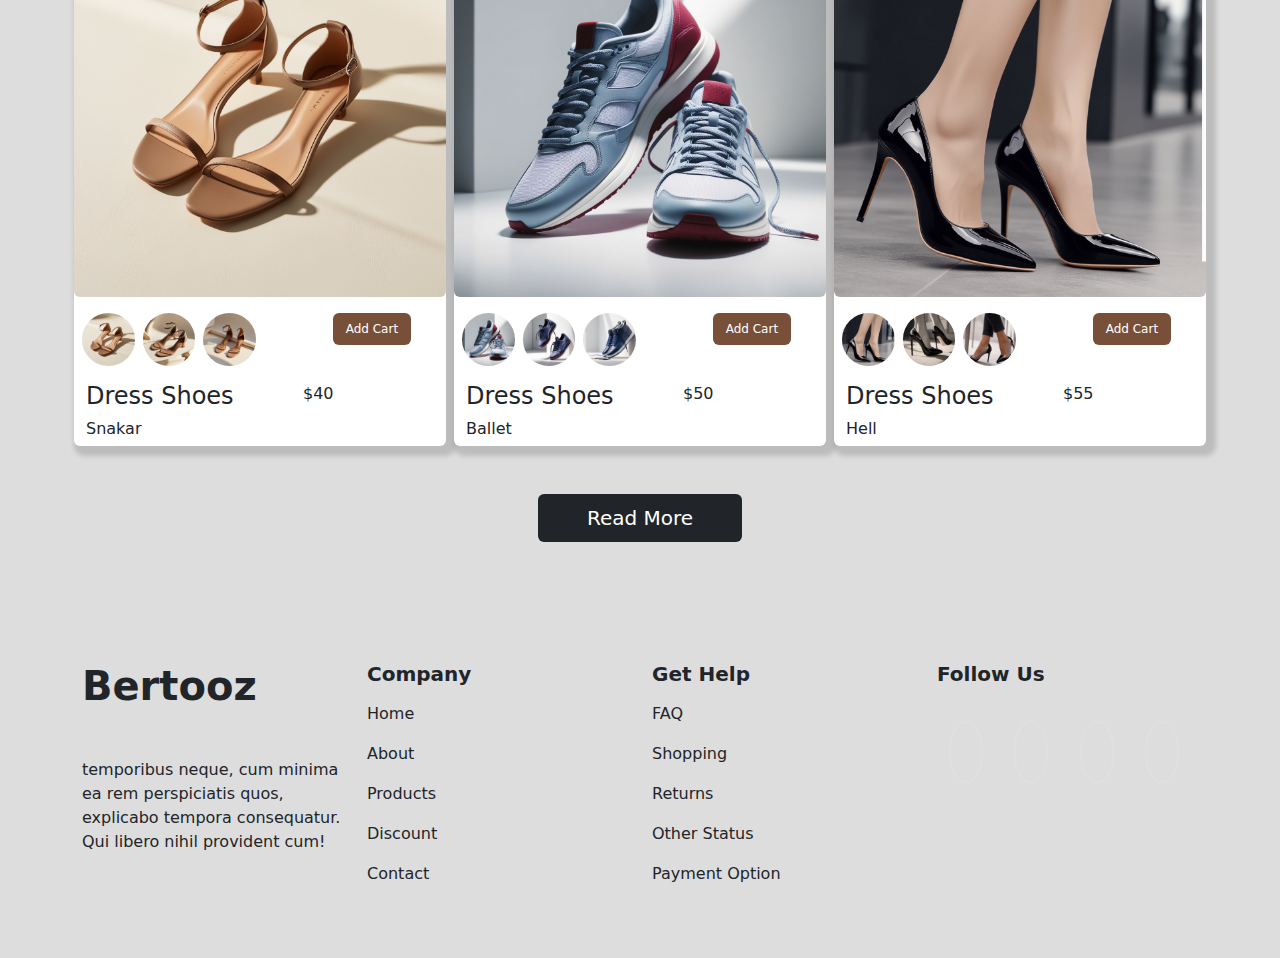
<file: product.html>
<!DOCTYPE html>
<html lang="en">

<head>
    <meta charset="UTF-8">
    <meta name="viewport" content="width=device-width, initial-scale=1.0">
    <title>About</title>
    <link href="https://cdn.jsdelivr.net/npm/bootstrap@5.3.3/dist/css/bootstrap.min.css" rel="stylesheet"
        integrity="sha384-QWTKZyjpPEjISv5WaRU9OFeRpok6YctnYmDr5pNlyT2bRjXh0JMhjY6hW+ALEwIH" crossorigin="anonymous">
    <link rel="stylesheet" href="style.css">
    <link rel="stylesheet" href="https://cdnjs.cloudflare.com/ajax/libs/font-awesome/6.6.0/css/all.min.css"
        integrity="sha512-Kc323vGBEqzTmouAECnVceyQqyqdsSiqLQISBL29aUW4U/M7pSPA/gEUZQqv1cwx4OnYxTxve5UMg5GT6L4JJg=="
        crossorigin="anonymous" referrerpolicy="no-referrer" />
    <link rel="stylesheet" href="responsive.css">
</head>

<body>

    <nav class="navbar navbar-expand-lg fixed-top">
        <div class="container fluid bg-white py-sm-2 box-shadow">
            <a class="navbar-brand fs-md-2 fs-4" href="#">Bertooz</a>
            <button class="navbar-toggler" type="button" data-bs-toggle="collapse"
                data-bs-target="#navbarSupportedContent" aria-controls="navbarSupportedContent" aria-expanded="false"
                aria-label="Toggle navigation">
                <span class="navbar-toggler-icon"></span>
            </button>
            <div class="collapse navbar-collapse" id="navbarSupportedContent">
                <ul class="navbar-nav me-auto mb-2 mb-lg-0">
                    <li class="nav-item">
                        <a class="nav-link active" aria-current="page" href="index.html">Home</a>
                    </li>
                    <li class="nav-item">
                        <a class="nav-link active" aria-current="page" href="about.html">About</a>
                    </li>
                    <li class="nav-item">
                        <a class="nav-link" href="product.html">Products</a>
                    </li>
                    <li class="nav-item">
                        <a class="nav-link" href="discount.html">Discount</a>
                    </li>
                    <li class="nav-item">
                        <a class="nav-link" href="review.html">Review</a>
                    </li>
                    <li class="nav-item dropdown">
                        <a class="nav-link dropdown-toggle" href="#" role="button" data-bs-toggle="dropdown"
                            aria-expanded="false">
                            Dropdown
                        </a>
                        <ul class="dropdown-menu">
                            <li><a class="dropdown-item" href="#">Action</a></li>
                            <li><a class="dropdown-item" href="#">Another action</a></li>
                            <li>
                                <hr class="dropdown-divider">
                            </li>
                            <li><a class="dropdown-item" href="#">Something else here</a></li>
                        </ul>
                    </li>
                    <li class="nav-item">
                        <a href="contact.html" class="nav-link" aria-disabled="true">Contact</a>
                    </li>
                </ul>
                <a href="login.html" class="btn px-4 py-2 rounded border-dark" type="submit">Join Us</a>
            </div>
        </div>
    </nav>


    <div class="d-flex overflow-hidden">
        <div class="container-fluid gx-0 first-item">
            <div class="card text-bg-dark rounded-0">
                <img src="img/bg-img/man-bg.jpg">
                <div class="card-img-overlay d-flex justify-content-center align-items-center">
                    <div class="text-center">
                        <h4 class="fw-bolder fst-italic d-none d-sm-block">Step into Sustainability with Every Pair.</h4>
                        <h1 class="card-title fs-l fw-bolder fst-italic">Bertooz</h1>
                        <p class="card-text">This is a wider card with supporting text below as a natural lead-in to
                            additional
                            content. This content is a little bit longer.</p>
                        <a href="login.html" class="btn fs-md-4  fs-6 px-5 py-sm-2 border text-white rounded mb-3">Join Us</a>
                    </div>
                </div>
            </div>
        </div>
        <div class="container-fluid gx-0 second-item">
            <div class="card text-bg-dark rounded-0">
                <img src="img/bg-img/woman-bg.jpg">
                <div class="card-img-overlay d-flex justify-content-center align-items-center">
                    <div class="text-center">
                        <h4 class="fw-bolder fst-italic d-none d-sm-block">Step into Sustainability with Every Pair.</h4>
                        <h1 class="card-title fs-l fw-bolder fst-italic">Bertooz</h1>
                        <p class="card-text">This is a wider card with supporting text below as a natural lead-in to
                            additional
                            content. This content is a little bit longer.</p>
                        <a href="login.html" class="btn fs-md-4  fs-6 px-5 py-sm-2 border text-white rounded mb-3">Join Us</a>
                    </div>
                </div>
            </div>
        </div>
        <div class="container-fluid gx-0 third-item">
            <div class="card text-bg-dark rounded-0">
                <img src="img/bg-img/sport.jpg">
                <div class="card-img-overlay d-flex justify-content-center align-items-center">
                    <div class="text-center">
                        <h4 class="fw-bolder fst-italic d-none d-sm-block">Step into Sustainability with Every Pair.</h4>
                        <h1 class="card-title fs-l fw-bolder fst-italic">Bertooz</h1>
                        <p class="card-text">This is a wider card with supporting text below as a natural lead-in to
                            additional
                            content. This content is a little bit longer.</p>
                        <a href="login.html" class="btn fs-md-4  fs-6 px-5 py-sm-2 border text-white rounded mb-3">Join Us</a>
                    </div>
                </div>
            </div>
        </div>
    </div>

    <div class="container-fluid p-5 bg-gray" id="Products">
        <div class="text-center mb-5">
            <h1 class="display-4 fw-bolder fst-italic">Products</h1>
            <div class="d-flex justify-content-center">
                <hr>
            </div>
            <p>Step into style with our comfortable, durable shoes. Elevate your look with every step!</p>
        </div>
        <div class="container">
            <div class="row">
                <div class="col-md-6 col-lg-4 gy-4 gx-2">
                    <div class="col-12  mx-auto bg-white box-shadow rounded">
                        <img src="img/men-pro/lofar.jpg" class="img-fluid rounded" alt="">
                        <div class="container p-md-3 p-2">
                            <div class="row justify-content-between">
                                <div class="col-6 justify-content-center">
                                    <div class="row">
                                        <div class="col-4 px-1">
                                            <img src="img/men-pro/lofar2.jpg" class="img-fluid rounded-circle"
                                                id="small-pics" alt="">
                                        </div>
                                        <div class="col-4 px-1">
                                            <img src="img/men-pro/lofar.jpg" class="img-fluid rounded-circle"
                                                id="small-pics" alt="">
                                        </div>
                                        <div class="col-4 px-1">
                                            <img src="img/men-pro/lofar3.jpg" class="img-fluid rounded-circle"
                                                id="small-pics" alt="">
                                        </div>
                                    </div>
                                </div>
                                <div class="col-4 text-right">
                                    <button id="add-cart" class="btn  btn-color text-white fs-8">Add Cart</button>
                                </div>
                            </div>
                        </div>
                        <div class="container">
                            <div class="row justify-content-between">
                                <div class="col-7">
                                    <h4>Dress Shoes</h4>
                                    <h6>Lofar</h6>
                                </div>
                                <div class="col-5">
                                    <p id="price" class="mb-1">$40</p>
                                    <div class="d-flex">
                                        <i class="fs-7 fa-solid fa-star text-orange"></i>
                                        <i class="fs-7 fa-solid fa-star text-orange"></i>
                                        <i class="fs-7 fa-solid fa-star text-orange"></i>
                                        <i class="fs-7 fa-solid fa-star text-orange"></i>
                                        <i class="fs-7 fa-solid fa-star-half-stroke text-orange"></i>
                                    </div>
                                </div>
                            </div>
                        </div>
                    </div>
                </div>
                <div class="col-md-6 col-lg-4 gy-4 gx-2">
                    <div class="col-12  mx-auto bg-white box-shadow rounded">
                        <img src="img/men-pro/Dress1.jpg" class="img-fluid rounded" alt="">
                        <div class="container p-md-3 p-2">
                            <div class="row justify-content-between">
                                <div class="col-6 justify-content-center">
                                    <div class="row">
                                        <div class="col-4 px-1">
                                            <img src="img/men-pro/Dress1.jpg" class="img-fluid rounded-circle"
                                                id="small-pics" alt="">
                                        </div>
                                        <div class="col-4 px-1">
                                            <img src="img/men-pro/Dress2.jpg" class="img-fluid rounded-circle"
                                                id="small-pics" alt="">
                                        </div>
                                        <div class="col-4 px-1">
                                            <img src="img/men-pro/Dress3.jpg" class="img-fluid rounded-circle"
                                                id="small-pics" alt="">
                                        </div>
                                    </div>
                                </div>
                                <div class="col-4 text-right">
                                    <button id="add-cart" class="btn  btn-color text-white fs-8">Add Cart</button>
                                </div>
                            </div>
                        </div>
                        <div class="container">
                            <div class="row justify-content-between">
                                <div class="col-7">
                                    <h4>Dress Shoes</h4>
                                    <h6>Dress</h6>
                                </div>
                                <div class="col-5">
                                    <p id="price" class="mb-1">$45</p>
                                    <div class="d-flex">
                                        <i class="fs-7 fa-solid fa-star text-orange"></i>
                                        <i class="fs-7 fa-solid fa-star text-orange"></i>
                                        <i class="fs-7 fa-solid fa-star text-orange"></i>
                                        <i class="fs-7 fa-solid fa-star text-orange"></i>
                                        <i class="fs-7 fa-solid fa-star text-orange"></i>
                                    </div>
                                </div>
                            </div>
                        </div>
                    </div>
                </div>
                <div class="col-md-6 col-lg-4 gy-4 gx-2">
                    <div class="col-12  mx-auto bg-white box-shadow rounded">
                        <img src="img/woman-img/ballet1.jpg" class="img-fluid rounded" alt="">
                        <div class="container p-md-3 p-2">
                            <div class="row justify-content-between">
                                <div class="col-6 justify-content-center">
                                    <div class="row">
                                        <div class="col-4 px-1">
                                            <img src="img/woman-img/ballet1.jpg" class="img-fluid rounded-circle"
                                                id="small-pics" alt="">
                                        </div>
                                        <div class="col-4 px-1">
                                            <img src="img/woman-img/ballet2.jpg" class="img-fluid rounded-circle"
                                                id="small-pics" alt="">
                                        </div>
                                        <div class="col-4 px-1">
                                            <img src="img/woman-img/ballet3.jpg" class="img-fluid rounded-circle"
                                                id="small-pics" alt="">
                                        </div>
                                    </div>
                                </div>
                                <div class="col-4 text-right">
                                    <button id="add-cart" class="btn  btn-color text-white fs-8">Add Cart</button>
                                </div>
                            </div>
                        </div>
                        <div class="container">
                            <div class="row justify-content-between">
                                <div class="col-7">
                                    <h4>Dress Shoes</h4>
                                    <h6>Ballet</h6>
                                </div>
                                <div class="col-5">
                                    <p id="price" class="mb-1">$35</p>
                                    <div class="d-flex">
                                        <i class="fs-7 fa-solid fa-star text-orange"></i>
                                        <i class="fs-7 fa-solid fa-star text-orange"></i>
                                        <i class="fs-7 fa-solid fa-star text-orange"></i>
                                        <i class="fs-7 fa-solid fa-star text-orange"></i>
                                        <i class="fs-7 fa-regular fa-star text-orange"></i>
                                    </div>
                                </div>
                            </div>
                        </div>
                    </div>
                </div>
                <div class="col-md-6 col-lg-4 gy-4 gx-2">
                    <div class="col-12  mx-auto bg-white box-shadow rounded">
                        <img src="img/woman-img/snakar2.jpg" class="img-fluid rounded" alt="">
                        <div class="container p-md-3 p-2">
                            <div class="row justify-content-between">
                                <div class="col-6 justify-content-center">
                                    <div class="row">
                                        <div class="col-4 px-1">
                                            <img src="img/woman-img/snakar2.jpg" class="img-fluid rounded-circle"
                                                id="small-pics" alt="">
                                        </div>
                                        <div class="col-4 px-1">
                                            <img src="img/woman-img/snakar3.jpg" class="img-fluid rounded-circle"
                                                id="small-pics" alt="">
                                        </div>
                                        <div class="col-4 px-1">
                                            <img src="img/woman-img/snaker1.jpg" class="img-fluid rounded-circle"
                                                id="small-pics" alt="">
                                        </div>
                                    </div>
                                </div>
                                <div class="col-4 text-right">
                                    <button id="add-cart" class="btn  btn-color text-white fs-8">Add Cart</button>
                                </div>
                            </div>
                        </div>
                        <div class="container">
                            <div class="row justify-content-between">
                                <div class="col-7">
                                    <h4>Dress Shoes</h4>
                                    <h6>Snakar</h6>
                                </div>
                                <div class="col-5">
                                    <p id="price" class="mb-1">$40</p>
                                    <div class="d-flex">
                                        <i class="fs-7 fa-solid fa-star text-orange"></i>
                                        <i class="fs-7 fa-solid fa-star text-orange"></i>
                                        <i class="fs-7 fa-solid fa-star text-orange"></i>
                                        <i class="fs-7 fa-solid fa-star text-orange"></i>
                                        <i class="fs-7 fa-solid fa-star-half-stroke text-orange"></i>
                                    </div>
                                </div>
                            </div>
                        </div>
                    </div>
                </div>
                <div class="col-md-6 col-lg-4 gy-4 gx-2">
                    <div class="col-12  mx-auto bg-white box-shadow rounded">
                        <img src="img/men-pro/Sneakers1.jpg" class="img-fluid rounded" alt="">
                        <div class="container p-md-3 p-2">
                            <div class="row justify-content-between">
                                <div class="col-6 justify-content-center">
                                    <div class="row">
                                        <div class="col-4 px-1">
                                            <img src="img/men-pro/Sneakers1.jpg" class="img-fluid rounded-circle"
                                                id="small-pics" alt="">
                                        </div>
                                        <div class="col-4 px-1">
                                            <img src="img/men-pro/Sneakers2.jpg" class="img-fluid rounded-circle"
                                                id="small-pics" alt="">
                                        </div>
                                        <div class="col-4 px-1">
                                            <img src="img/men-pro/Sneakers3.jpg" class="img-fluid rounded-circle"
                                                id="small-pics" alt="">
                                        </div>
                                    </div>
                                </div>
                                <div class="col-4 text-right">
                                    <button id="add-cart" class="btn  btn-color text-white fs-8">Add Cart</button>
                                </div>
                            </div>
                        </div>
                        <div class="container">
                            <div class="row justify-content-between">
                                <div class="col-7">
                                    <h4>Dress Shoes</h4>
                                    <h6>Ballet</h6>
                                </div>
                                <div class="col-5">
                                    <p id="price" class="mb-1">$50</p>
                                    <div class="d-flex">
                                        <i class="fs-7 fa-solid fa-star text-orange"></i>
                                        <i class="fs-7 fa-solid fa-star text-orange"></i>
                                        <i class="fs-7 fa-solid fa-star text-orange"></i>
                                        <i class="fs-7 fa-solid fa-star text-orange"></i>
                                        <i class="fs-7 fa-solid fa-star text-orange"></i>
                                    </div>
                                </div>
                            </div>
                        </div>
                    </div>
                </div>
                <div class="col-md-6 col-lg-4 gy-4 gx-2">
                    <div class="col-12  mx-auto bg-white box-shadow rounded">
                        <img src="img/woman-img/heel1.jpg" class="img-fluid rounded" alt="">
                        <div class="container p-md-3 p-2">
                            <div class="row justify-content-between">
                                <div class="col-6 justify-content-center">
                                    <div class="row">
                                        <div class="col-4 px-1">
                                            <img src="img/woman-img/heel1.jpg" class="img-fluid rounded-circle"
                                                id="small-pics" alt="">
                                        </div>
                                        <div class="col-4 px-1">
                                            <img src="img/woman-img/heel2.jpg" class="img-fluid rounded-circle"
                                                id="small-pics" alt="">
                                        </div>
                                        <div class="col-4 px-1">
                                            <img src="img/woman-img/heel3.jpg" class="img-fluid rounded-circle"
                                                id="small-pics" alt="">
                                        </div>
                                    </div>
                                </div>
                                <div class="col-4 text-right">
                                    <button id="add-cart" class="btn  btn-color text-white fs-8">Add Cart</button>
                                </div>
                            </div>
                        </div>
                        <div class="container">
                            <div class="row justify-content-between">
                                <div class="col-7">
                                    <h4>Dress Shoes</h4>
                                    <h6>Hell</h6>
                                </div>
                                <div class="col-5">
                                    <p id="price" class="mb-1">$55</p>
                                    <div class="d-flex">
                                        <i class="fs-7 fa-solid fa-star text-orange"></i>
                                        <i class="fs-7 fa-solid fa-star text-orange"></i>
                                        <i class="fs-7 fa-solid fa-star text-orange"></i>
                                        <i class="fs-7 fa-solid fa-star text-orange"></i>
                                        <i class="fs-7 fa-solid fa-star text-orange"></i>
                                    </div>
                                </div>
                            </div>
                        </div>
                    </div>
                </div>
            </div>
        </div>
        <div class="container d-none" id="read-more">
            <div class="row">
                <div class="col-md-6 col-lg-4 gy-4 gx-2">
                    <div class="col-12  mx-auto bg-white box-shadow rounded">
                        <img src="img/men-pro/Derby2.jpg" class="img-fluid rounded" alt="">
                        <div class="container p-md-3 p-2">
                            <div class="row justify-content-between">
                                <div class="col-6 justify-content-center">
                                    <div class="row">
                                        <div class="col-4 px-1">
                                            <img src="img/men-pro/Derby1.jpg" class="img-fluid rounded-circle"
                                                id="small-pics" alt="">
                                        </div>
                                        <div class="col-4 px-1">
                                            <img src="img/men-pro/Derby2.jpg" class="img-fluid rounded-circle"
                                                id="small-pics" alt="">
                                        </div>
                                        <div class="col-4 px-1">
                                            <img src="img/men-pro/Derby3.jpg" class="img-fluid rounded-circle"
                                                id="small-pics" alt="">
                                        </div>
                                    </div>
                                </div>
                                <div class="col-4 text-right">
                                    <button id="add-cart" class="btn  btn-color text-white fs-8">Add Cart</button>
                                </div>
                            </div>
                        </div>
                        <div class="container">
                            <div class="row justify-content-between">
                                <div class="col-7">
                                    <h4>Dress Shoes</h4>
                                    <h6>Derby</h6>
                                </div>
                                <div class="col-5">
                                    <p id="price" class="mb-1">$60</p>
                                    <div class="d-flex">
                                        <i class="fs-7 fa-solid fa-star text-orange"></i>
                                        <i class="fs-7 fa-solid fa-star text-orange"></i>
                                        <i class="fs-7 fa-solid fa-star text-orange"></i>
                                        <i class="fs-7 fa-solid fa-star text-orange"></i>
                                        <i class="fs-7 fa-solid fa-star text-orange"></i>
                                    </div>
                                </div>
                            </div>
                        </div>
                    </div>
                </div>
                <div class="col-md-6 col-lg-4 gy-4 gx-2">
                    <div class="col-12  mx-auto bg-white box-shadow rounded">
                        <img src="img/woman-img/loafers1.jpg" class="img-fluid rounded" alt="">
                        <div class="container p-md-3 p-2">
                            <div class="row justify-content-between">
                                <div class="col-6 justify-content-center">
                                    <div class="row">
                                        <div class="col-4 px-1">
                                            <img src="img/woman-img/loafers1.jpg" class="img-fluid rounded-circle"
                                                id="small-pics" alt="">
                                        </div>
                                        <div class="col-4 px-1">
                                            <img src="img/woman-img/loafers2.jpg" class="img-fluid rounded-circle"
                                                id="small-pics" alt="">
                                        </div>
                                        <div class="col-4 px-1">
                                            <img src="img/woman-img/loafers 3.jpg" class="img-fluid rounded-circle"
                                                id="small-pics" alt="">
                                        </div>
                                    </div>
                                </div>
                                <div class="col-4 text-right">
                                    <button id="add-cart" class="btn  btn-color text-white fs-8">Add Cart</button>
                                </div>
                            </div>
                        </div>
                        <div class="container">
                            <div class="row justify-content-between">
                                <div class="col-7">
                                    <h4>Dress Shoes</h4>
                                    <h6>Dress</h6>
                                </div>
                                <div class="col-5">
                                    <p id="price" class="mb-1">$45</p>
                                    <div class="d-flex">
                                        <i class="fs-7 fa-solid fa-star text-orange"></i>
                                        <i class="fs-7 fa-solid fa-star text-orange"></i>
                                        <i class="fs-7 fa-solid fa-star text-orange"></i>
                                        <i class="fs-7 fa-solid fa-star text-orange"></i>
                                        <i class="fs-7 fa-solid fa-star text-orange"></i>
                                    </div>
                                </div>
                            </div>
                        </div>
                    </div>
                </div>
                <div class="col-md-6 col-lg-4 gy-4 gx-2">
                    <div class="col-12  mx-auto bg-white box-shadow rounded">
                        <img src="img/men-pro/Boat1.jpg" class="img-fluid rounded" alt="">
                        <div class="container p-md-3 p-2">
                            <div class="row justify-content-between">
                                <div class="col-6 justify-content-center">
                                    <div class="row">
                                        <div class="col-4 px-1">
                                            <img src="img/men-pro/Boat1.jpg" class="img-fluid rounded-circle"
                                                id="small-pics" alt="">
                                        </div>
                                        <div class="col-4 px-1">
                                            <img src="img/men-pro/Boat2.jpg" class="img-fluid rounded-circle"
                                                id="small-pics" alt="">
                                        </div>
                                        <div class="col-4 px-1">
                                            <img src="img/men-pro/Boat3.jpg" class="img-fluid rounded-circle"
                                                id="small-pics" alt="">
                                        </div>
                                    </div>
                                </div>
                                <div class="col-4 text-right">
                                    <button id="add-cart" class="btn  btn-color text-white fs-8">Add Cart</button>
                                </div>
                            </div>
                        </div>
                        <div class="container">
                            <div class="row justify-content-between">
                                <div class="col-7">
                                    <h4>Dress Shoes</h4>
                                    <h6>Ballet</h6>
                                </div>
                                <div class="col-5">
                                    <p id="price" class="mb-1">$35</p>
                                    <div class="d-flex">
                                        <i class="fs-7 fa-solid fa-star text-orange"></i>
                                        <i class="fs-7 fa-solid fa-star text-orange"></i>
                                        <i class="fs-7 fa-solid fa-star text-orange"></i>
                                        <i class="fs-7 fa-solid fa-star text-orange"></i>
                                        <i class="fs-7 fa-regular fa-star text-orange"></i>
                                    </div>
                                </div>
                            </div>
                        </div>
                    </div>
                </div>
                <div class="col-md-6 col-lg-4 gy-4 gx-2">
                    <div class="col-12  mx-auto bg-white box-shadow rounded">
                        <img src="img/woman-img/sneakers1.jpg" class="img-fluid rounded" alt="">
                        <div class="container p-md-3 p-2">
                            <div class="row justify-content-between">
                                <div class="col-6 justify-content-center">
                                    <div class="row">
                                        <div class="col-4 px-1">
                                            <img src="img/woman-img/sneakers1.jpg" class="img-fluid rounded-circle"
                                                id="small-pics" alt="">
                                        </div>
                                        <div class="col-4 px-1">
                                            <img src="img/woman-img/sneakers2.jpg" class="img-fluid rounded-circle"
                                                id="small-pics" alt="">
                                        </div>
                                        <div class="col-4 px-1">
                                            <img src="img/woman-img/sneakers3.jpg" class="img-fluid rounded-circle"
                                                id="small-pics" alt="">
                                        </div>
                                    </div>
                                </div>
                                <div class="col-4 text-right">
                                    <button id="add-cart" class="btn  btn-color text-white fs-8">Add Cart</button>
                                </div>
                            </div>
                        </div>
                        <div class="container">
                            <div class="row justify-content-between">
                                <div class="col-7">
                                    <h4>Dress Shoes</h4>
                                    <h6>Snakar</h6>
                                </div>
                                <div class="col-5">
                                    <p id="price" class="mb-1">$40</p>
                                    <div class="d-flex">
                                        <i class="fs-7 fa-solid fa-star text-orange"></i>
                                        <i class="fs-7 fa-solid fa-star text-orange"></i>
                                        <i class="fs-7 fa-solid fa-star text-orange"></i>
                                        <i class="fs-7 fa-solid fa-star text-orange"></i>
                                        <i class="fs-7 fa-solid fa-star-half-stroke text-orange"></i>
                                    </div>
                                </div>
                            </div>
                        </div>
                    </div>
                </div>
                <div class="col-md-6 col-lg-4 gy-4 gx-2">
                    <div class="col-12  mx-auto bg-white box-shadow rounded">
                        <img src="img/men-pro/sandal1.jpg" class="img-fluid rounded" alt="">
                        <div class="container p-md-3 p-2">
                            <div class="row justify-content-between">
                                <div class="col-6 justify-content-center">
                                    <div class="row">
                                        <div class="col-4 px-1">
                                            <img src="img/men-pro/sandal1.jpg" class="img-fluid rounded-circle"
                                                id="small-pics" alt="">
                                        </div>
                                        <div class="col-4 px-1">
                                            <img src="img/men-pro/sandal2.jpg" class="img-fluid rounded-circle"
                                                id="small-pics" alt="">
                                        </div>
                                        <div class="col-4 px-1">
                                            <img src="img/men-pro/sandal3.jpg" class="img-fluid rounded-circle"
                                                id="small-pics" alt="">
                                        </div>
                                    </div>
                                </div>
                                <div class="col-4 text-right">
                                    <button id="add-cart" class="btn  btn-color text-white fs-8">Add Cart</button>
                                </div>
                            </div>
                        </div>
                        <div class="container">
                            <div class="row justify-content-between">
                                <div class="col-7">
                                    <h4>Dress Shoes</h4>
                                    <h6>Ballet</h6>
                                </div>
                                <div class="col-5">
                                    <p id="price" class="mb-1">$50</p>
                                    <div class="d-flex">
                                        <i class="fs-7 fa-solid fa-star text-orange"></i>
                                        <i class="fs-7 fa-solid fa-star text-orange"></i>
                                        <i class="fs-7 fa-solid fa-star text-orange"></i>
                                        <i class="fs-7 fa-solid fa-star text-orange"></i>
                                        <i class="fs-7 fa-solid fa-star text-orange"></i>
                                    </div>
                                </div>
                            </div>
                        </div>
                    </div>
                </div>
                <div class="col-md-6 col-lg-4 gy-4 gx-2">
                    <div class="col-12  mx-auto bg-white box-shadow rounded">
                        <img src="img/woman-img/wedge1.jpg" class="img-fluid rounded" alt="">
                        <div class="container p-md-3 p-2">
                            <div class="row justify-content-between">
                                <div class="col-6 justify-content-center">
                                    <div class="row">
                                        <div class="col-4 px-1">
                                            <img src="img/woman-img/wedge1.jpg" class="img-fluid rounded-circle"
                                                id="small-pics" alt="">
                                        </div>
                                        <div class="col-4 px-1">
                                            <img src="img/woman-img/wedge2.jpg" class="img-fluid rounded-circle"
                                                id="small-pics" alt="">
                                        </div>
                                        <div class="col-4 px-1">
                                            <img src="img/woman-img/wedge3.jpg" class="img-fluid rounded-circle"
                                                id="small-pics" alt="">
                                        </div>
                                    </div>
                                </div>
                                <div class="col-4 text-right">
                                    <button id="add-cart" class="btn  btn-color text-white fs-8">Add Cart</button>
                                </div>
                            </div>
                        </div>
                        <div class="container">
                            <div class="row justify-content-between">
                                <div class="col-7">
                                    <h4>Dress Shoes</h4>
                                    <h6>Hell</h6>
                                </div>
                                <div class="col-5">
                                    <p id="price" class="mb-1">$55</p>
                                    <div class="d-flex">
                                        <i class="fs-7 fa-solid fa-star text-orange"></i>
                                        <i class="fs-7 fa-solid fa-star text-orange"></i>
                                        <i class="fs-7 fa-solid fa-star text-orange"></i>
                                        <i class="fs-7 fa-solid fa-star text-orange"></i>
                                        <i class="fs-7 fa-solid fa-star text-orange"></i>
                                    </div>
                                </div>
                            </div>
                        </div>
                    </div>
                </div>
            </div>
        </div>
        <div class="text-center py-4">
            <button class="btn bg-dark text-white mt-4 px-5 py-2 fs-5 rounded" id="btn-read-more">Read More</button>
        </div>
    </div>

    <footer class="bg-gray p-5">
        <div class="container">
            <div class="row align-baseline justify-content-center">
                <div class="col-lg-3 mb-3 text-sm-center text-md-start">
                    <h1 class="mb-5 fw-bolder">Bertooz</h1>
                    <p>temporibus neque, cum minima ea rem perspiciatis quos, explicabo tempora consequatur. Qui libero
                        nihil provident cum!</p>
                </div>
                <div class="col-lg-3 col-sm-6 col-12 mb-3 text-sm-center text-md-start">
                    <h5 class="fw-bolder">Company</h5>
                    <ul class="p-0 navbar-nav">
                        <li class="nav-item">
                            <a href="index.html" class="nav-link ">Home</a>
                        </li>
                        <li class="nav-item">
                            <a href="about.html" class="nav-link ">About</a>
                        </li>
                        <li class="nav-item">
                            <a href="product.html" class="nav-link ">Products</a>
                        </li>
                        <li class="nav-item">
                            <a href="discount.html" class="nav-link ">Discount</a>
                        </li>
                        <li class="nav-item">
                            <a href="contact.html" class="nav-link ">Contact</a>
                        </li>
                    </ul>
                </div>
                <div class="col-lg-3 mb-3 col-sm-6 text-sm-center text-md-start">
                    <h5 class="fw-bolder">Get Help</h5>
                    <ul class="p-0 navbar-nav">
                        <li class="nav-item">
                            <a href="#" class="nav-link ">FAQ</a>
                        </li>
                        <li class="nav-item">
                            <a href="#" class="nav-link ">Shopping</a>
                        </li>
                        <li class="nav-item">
                            <a href="#" class="nav-link ">Returns</a>
                        </li>
                        <li class="nav-item">
                            <a href="#" class="nav-link ">Other Status</a>
                        </li>
                        <li class="nav-item">
                            <a href="#" class="nav-link ">Payment Option</a>
                        </li>
                    </ul>
                </div>
                <div class="col-lg-3 mb-3 text-sm-center text-md-start">
                    <h5 class="fw-bolder">Follow Us</h5>
                  
                    <div class="container">
                        <div class="row mt-5">
                            <div class="col-3">
                                <i class="fa-brands fa-facebook-f fs-4 border p-3 rounded-circle"></i>
                            </div>
                            <div class="col-3">
                                <i class="fa-brands fa-linkedin fs-4 border p-3 rounded-circle"></i>
                            </div>
                            <div class="col-3">
                                <i class="fa-brands fa-instagram fs-4 border p-3 rounded-circle"></i>
                            </div>
                            <div class="col-3">
                                <i class="fa-brands fa-x-twitter fs-4 border p-3 rounded-circle"></i>
                            </div>
                        </div>
                    </div>
                </div>
            </div>
        </div> 
    </footer>

    <script src="https://cdn.jsdelivr.net/npm/bootstrap@5.3.3/dist/js/bootstrap.bundle.min.js"
    integrity="sha384-YvpcrYf0tY3lHB60NNkmXc5s9fDVZLESaAA55NDzOxhy9GkcIdslK1eN7N6jIeHz"
    crossorigin="anonymous"></script>
    
    <script src="script.js">

    </script>
</body>

</html>
</file>
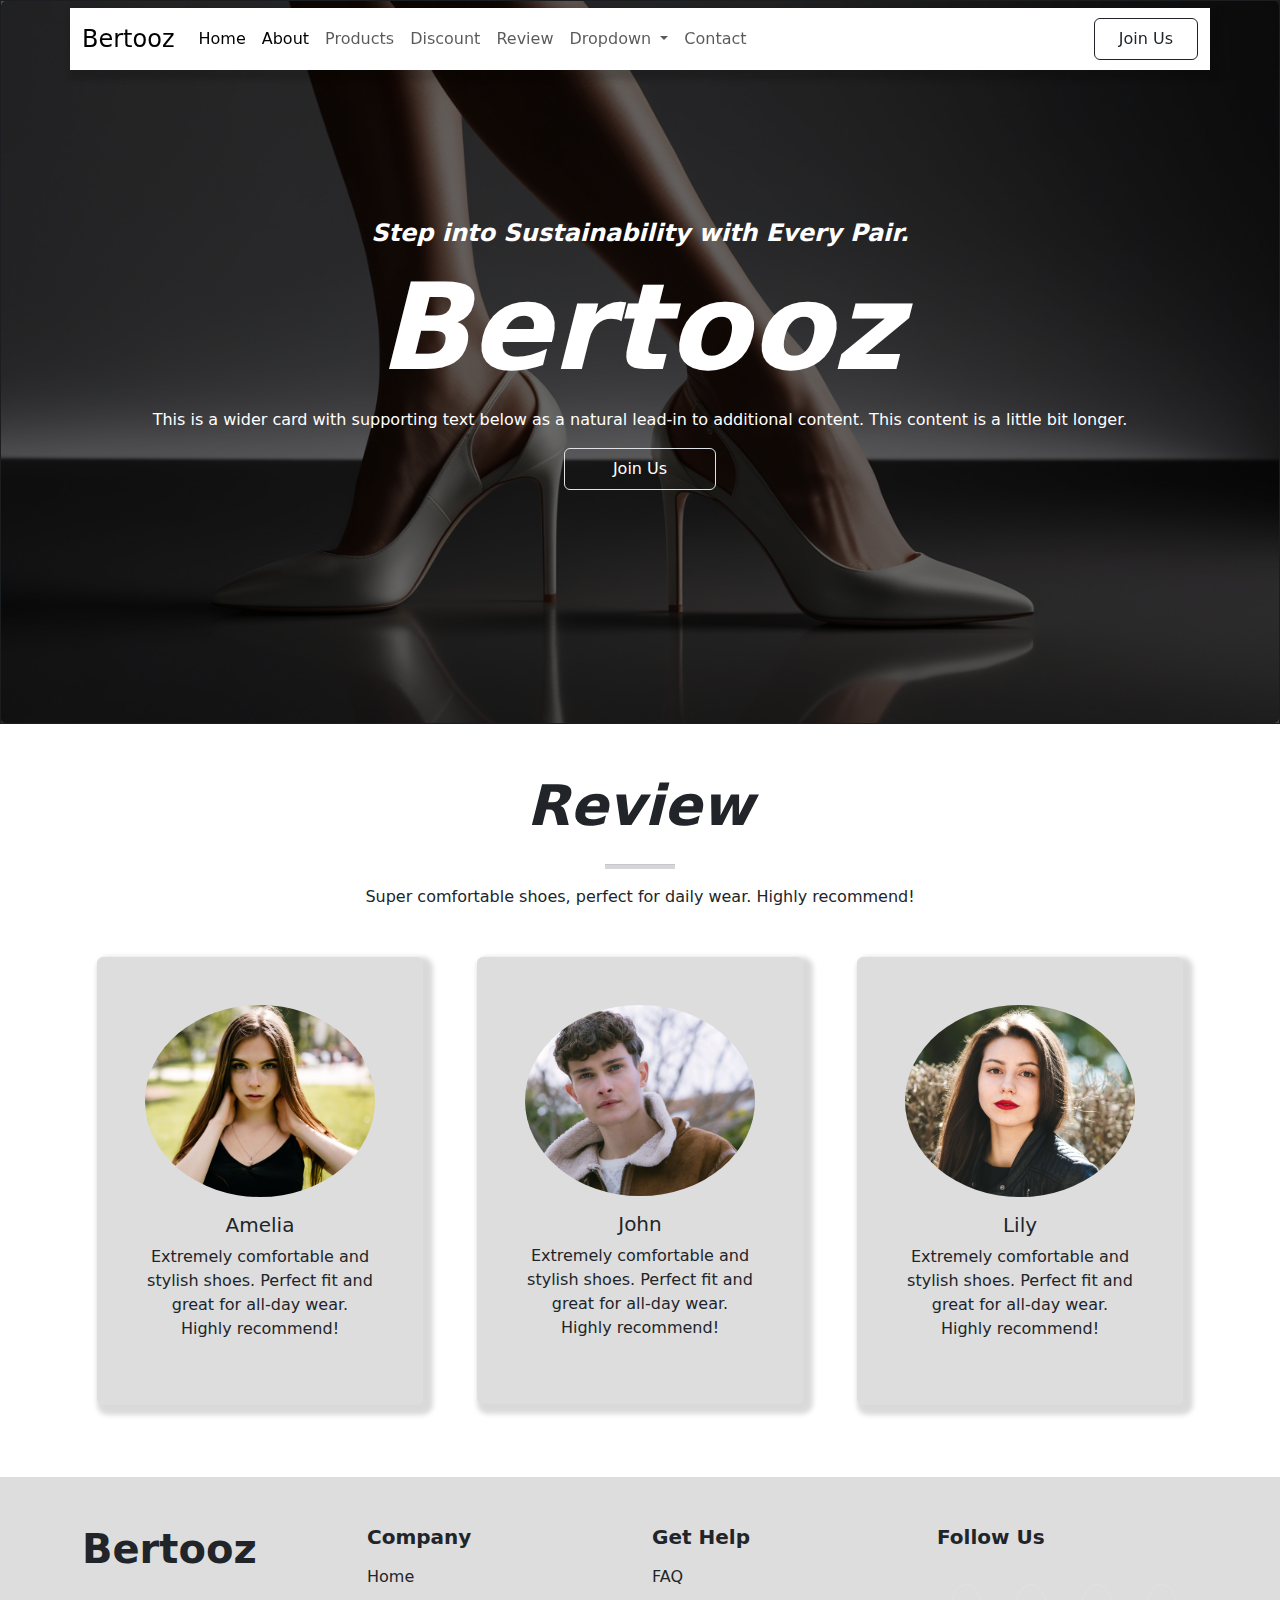
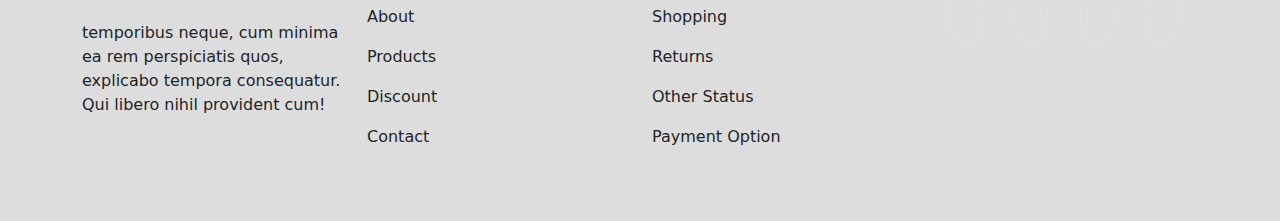
<file: review.html>
<!DOCTYPE html>
<html lang="en">

<head>
    <meta charset="UTF-8">
    <meta name="viewport" content="width=device-width, initial-scale=1.0">
    <title>Review</title>
    <link href="https://cdn.jsdelivr.net/npm/bootstrap@5.3.3/dist/css/bootstrap.min.css" rel="stylesheet"
        integrity="sha384-QWTKZyjpPEjISv5WaRU9OFeRpok6YctnYmDr5pNlyT2bRjXh0JMhjY6hW+ALEwIH" crossorigin="anonymous">
    <link rel="stylesheet" href="style.css">
    <link rel="stylesheet" href="https://cdnjs.cloudflare.com/ajax/libs/font-awesome/6.6.0/css/all.min.css"
        integrity="sha512-Kc323vGBEqzTmouAECnVceyQqyqdsSiqLQISBL29aUW4U/M7pSPA/gEUZQqv1cwx4OnYxTxve5UMg5GT6L4JJg=="
        crossorigin="anonymous" referrerpolicy="no-referrer" />
    <link rel="stylesheet" href="responsive.css">
</head>

<body>

    <nav class="navbar navbar-expand-lg fixed-top">
        <div class="container fluid bg-white py-sm-2 box-shadow">
            <a class="navbar-brand fs-md-2 fs-4" href="#">Bertooz</a>
            <button class="navbar-toggler" type="button" data-bs-toggle="collapse"
                data-bs-target="#navbarSupportedContent" aria-controls="navbarSupportedContent" aria-expanded="false"
                aria-label="Toggle navigation">
                <span class="navbar-toggler-icon"></span>
            </button>
            <div class="collapse navbar-collapse" id="navbarSupportedContent">
                <ul class="navbar-nav me-auto mb-2 mb-lg-0">
                    <li class="nav-item">
                        <a class="nav-link active" aria-current="page" href="index.html">Home</a>
                    </li>
                    <li class="nav-item">
                        <a class="nav-link active" aria-current="page" href="about.html">About</a>
                    </li>
                    <li class="nav-item">
                        <a class="nav-link" href="product.html">Products</a>
                    </li>
                    <li class="nav-item">
                        <a class="nav-link" href="discount.html">Discount</a>
                    </li>
                    <li class="nav-item">
                        <a class="nav-link" href="review.html">Review</a>
                    </li>
                    <li class="nav-item dropdown">
                        <a class="nav-link dropdown-toggle" href="#" role="button" data-bs-toggle="dropdown"
                            aria-expanded="false">
                            Dropdown
                        </a>
                        <ul class="dropdown-menu">
                            <li><a class="dropdown-item" href="#">Action</a></li>
                            <li><a class="dropdown-item" href="#">Another action</a></li>
                            <li>
                                <hr class="dropdown-divider">
                            </li>
                            <li><a class="dropdown-item" href="#">Something else here</a></li>
                        </ul>
                    </li>
                    <li class="nav-item">
                        <a href="contact.html" class="nav-link" aria-disabled="true">Contact</a>
                    </li>
                </ul>
                <a href="login.html" class="btn px-4 py-2 rounded border-dark" type="submit">Join Us</a>
            </div>
        </div>
    </nav>


    <div class="d-flex overflow-hidden">
        <div class="container-fluid gx-0 first-item">
            <div class="card text-bg-dark rounded-0">
                <img src="img/bg-img/man-bg.jpg">
                <div class="card-img-overlay d-flex justify-content-center align-items-center">
                    <div class="text-center">
                        <h4 class="fw-bolder fst-italic d-none d-sm-block">Step into Sustainability with Every Pair.</h4>
                        <h1 class="card-title fs-l fw-bolder fst-italic">Bertooz</h1>
                        <p class="card-text">This is a wider card with supporting text below as a natural lead-in to
                            additional
                            content. This content is a little bit longer.</p>
                        <a href="login.html" class="btn fs-md-4  fs-6 px-5 py-sm-2 border text-white rounded mb-3">Join Us</a>
                    </div>
                </div>
            </div>
        </div>
        <div class="container-fluid gx-0 second-item">
            <div class="card text-bg-dark rounded-0">
                <img src="img/bg-img/woman-bg.jpg">
                <div class="card-img-overlay d-flex justify-content-center align-items-center">
                    <div class="text-center">
                        <h4 class="fw-bolder fst-italic d-none d-sm-block">Step into Sustainability with Every Pair.</h4>
                        <h1 class="card-title fs-l fw-bolder fst-italic">Bertooz</h1>
                        <p class="card-text">This is a wider card with supporting text below as a natural lead-in to
                            additional
                            content. This content is a little bit longer.</p>
                        <a href="login.html" class="btn fs-md-4  fs-6 px-5 py-sm-2 border text-white rounded mb-3">Join Us</a>
                    </div>
                </div>
            </div>
        </div>
        <div class="container-fluid gx-0 third-item">
            <div class="card text-bg-dark rounded-0">
                <img src="img/bg-img/sport.jpg">
                <div class="card-img-overlay d-flex justify-content-center align-items-center">
                    <div class="text-center">
                        <h4 class="fw-bolder fst-italic d-none d-sm-block">Step into Sustainability with Every Pair.</h4>
                        <h1 class="card-title fs-l fw-bolder fst-italic">Bertooz</h1>
                        <p class="card-text">This is a wider card with supporting text below as a natural lead-in to
                            additional
                            content. This content is a little bit longer.</p>
                        <a href="login.html" class="btn fs-md-4  fs-6 px-5 py-sm-2 border text-white rounded mb-3">Join Us</a>
                    </div>
                </div>
            </div>
        </div>
    </div>

    <div class="container-fluid p-5">
        <div class="text-center mb-5">
            <h1 class="display-4 fw-bolder fst-italic">Review</h1>
            <div class="d-flex justify-content-center">
                <hr>
            </div>
            <p>Super comfortable shoes, perfect for daily wear. Highly recommend!</p>
        </div>
        <div class="container">
            <div class="row justify-content-center">
                <div class="col-lg-4 col-md-6 col-12 mb-4">
                    <div class="col-11  mx-auto bg-gray box-shadow p-sm-5 p-3 rounded text-center">
                        <img src="img/review/c1.jpeg" class="img-fluid rounded-circle" alt="">
                        <h5 class="mt-3">Amelia</h5>
                        <p class="fw-lighter">Extremely comfortable and stylish shoes. Perfect fit and great for all-day wear. Highly recommend!</p>
                        <div class="d-flex justify-content-center">
                            <i class="fs-7 fa-solid fa-star text-orange"></i>
                            <i class="fs-7 fa-solid fa-star text-orange"></i>
                            <i class="fs-7 fa-solid fa-star text-orange"></i>
                            <i class="fs-7 fa-solid fa-star text-orange"></i>
                            <i class="fs-7 fa-solid fa-star-half-stroke text-orange"></i>
                        </div>
                    </div>
                </div>
                <div class="col-lg-4 col-md-6 col-12 mb-4">
                    <div class="col-11 mx-auto bg-gray box-shadow p-sm-5 p-3 rounded text-center">
                        <img src="img/review/c2.jpeg" class="img-fluid rounded-circle" alt="">
                        <h5 class="mt-3">John</h5>
                        <p class="fw-lighter">Extremely comfortable and stylish shoes. Perfect fit and great for all-day wear. Highly recommend!</p>
                        <div class="d-flex justify-content-center">
                            <i class="fs-7 fa-solid fa-star text-orange"></i>
                            <i class="fs-7 fa-solid fa-star text-orange"></i>
                            <i class="fs-7 fa-solid fa-star text-orange"></i>
                            <i class="fs-7 fa-solid fa-star text-orange"></i>
                            <i class="fs-7 fa-solid fa-star-half-stroke text-orange"></i>
                        </div>
                    </div>
                </div>
                <div class="col-lg-4 col-md-6 col-12 mb-4">
                    <div class="col-11 mx-auto bg-gray box-shadow p-sm-5 p-3 rounded text-center">
                        <img src="img/review/c3.jpeg" class="img-fluid rounded-circle" alt="">
                        <h5 class="mt-3">Lily</h5>
                        <p class="fw-lighter">Extremely comfortable and stylish shoes. Perfect fit and great for all-day wear. Highly recommend!</p>
                        <div class="d-flex justify-content-center">
                            <i class="fs-7 fa-solid fa-star text-orange"></i>
                            <i class="fs-7 fa-solid fa-star text-orange"></i>
                            <i class="fs-7 fa-solid fa-star text-orange"></i>
                            <i class="fs-7 fa-solid fa-star text-orange"></i>
                            <i class="fs-7 fa-solid fa-star text-orange"></i>
                        </div>
                    </div>
                </div>
            </div>
        </div>
    </div>

    <footer class="bg-gray p-5">
        <div class="container">
            <div class="row align-baseline justify-content-center">
                <div class="col-lg-3 mb-3 text-sm-center text-md-start">
                    <h1 class="mb-5 fw-bolder">Bertooz</h1>
                    <p>temporibus neque, cum minima ea rem perspiciatis quos, explicabo tempora consequatur. Qui libero
                        nihil provident cum!</p>
                </div>
                <div class="col-lg-3 col-sm-6 col-12 mb-3 text-sm-center text-md-start">
                    <h5 class="fw-bolder">Company</h5>
                    <ul class="p-0 navbar-nav">
                        <li class="nav-item">
                            <a href="index.html" class="nav-link ">Home</a>
                        </li>
                        <li class="nav-item">
                            <a href="about.html" class="nav-link ">About</a>
                        </li>
                        <li class="nav-item">
                            <a href="product.html" class="nav-link ">Products</a>
                        </li>
                        <li class="nav-item">
                            <a href="discount.html" class="nav-link ">Discount</a>
                        </li>
                        <li class="nav-item">
                            <a href="contact.html" class="nav-link ">Contact</a>
                        </li>
                    </ul>
                </div>
                <div class="col-lg-3 mb-3 col-sm-6 text-sm-center text-md-start">
                    <h5 class="fw-bolder">Get Help</h5>
                    <ul class="p-0 navbar-nav">
                        <li class="nav-item">
                            <a href="#" class="nav-link ">FAQ</a>
                        </li>
                        <li class="nav-item">
                            <a href="#" class="nav-link ">Shopping</a>
                        </li>
                        <li class="nav-item">
                            <a href="#" class="nav-link ">Returns</a>
                        </li>
                        <li class="nav-item">
                            <a href="#" class="nav-link ">Other Status</a>
                        </li>
                        <li class="nav-item">
                            <a href="#" class="nav-link ">Payment Option</a>
                        </li>
                    </ul>
                </div>
                <div class="col-lg-3 mb-3 text-sm-center text-md-start">
                    <h5 class="fw-bolder">Follow Us</h5>
                  
                    <div class="container">
                        <div class="row mt-5">
                            <div class="col-3">
                                <i class="fa-brands fa-facebook-f fs-4 border p-3 rounded-circle"></i>
                            </div>
                            <div class="col-3">
                                <i class="fa-brands fa-linkedin fs-4 border p-3 rounded-circle"></i>
                            </div>
                            <div class="col-3">
                                <i class="fa-brands fa-instagram fs-4 border p-3 rounded-circle"></i>
                            </div>
                            <div class="col-3">
                                <i class="fa-brands fa-x-twitter fs-4 border p-3 rounded-circle"></i>
                            </div>
                        </div>
                    </div>
                </div>
            </div>
        </div> 
    </footer>

    <script src="https://cdn.jsdelivr.net/npm/bootstrap@5.3.3/dist/js/bootstrap.bundle.min.js"
    integrity="sha384-YvpcrYf0tY3lHB60NNkmXc5s9fDVZLESaAA55NDzOxhy9GkcIdslK1eN7N6jIeHz"
    crossorigin="anonymous"></script>
    
    <script src="script.js">

    </script>
</body>

</html>
</file>
<file: style.css>
@import url('https://fonts.googleapis.com/css2?family=Assistant:wght@200..800&display=swap');
*{
    padding: 0;
    margin: 0;
}
.card-img-overlay{
    background: rgba(0, 0, 0, 0.589);
}
.form{
    top: 0;
}
#Products img:hover{
    transform: scale(1.01);
}
.btn:hover{
    transform: scale(1.02);
}
/* ------------ helper classes ------------- */
.transition{
    transition: 0.3s !important;
}

.bg-gray{
    background: rgba(88, 87, 87, 0.203);
}
.text-gray{
    color: gray;
}
.btn-color{
    background: #785039;
}
.text-brown{
    color: #785039;
}
.text-blue{
    color: #1f1c26 !important   ;
}
.bg-nav-color{
    background: #9cbcc4;
}
.text-color{
    color: #ccd5d7;
}
.text-orange{
    color: orange !important;
}
.fs-l{
    font-size: 120px;
}
.fs-7{
    font-size: 14px !important;
}
.fs-8{
    font-size: 12px !important;
}
.box-shadow {
    box-shadow:  0.3rem .3rem .3rem .3rem  rgba(0, 0, 0, 0.15);
}
hr{
    width: 70px;
    height: 5px;
    background: #675C66;
}
.bg-blue{
    background: #47B2E4;
}
/* ---------------- class List for JS ------------ */
.display-block{
    display: block !important;
}
textarea{
    height: 200px;
}
.align{
    align-items: stretch !important;
}
</file>
<file: responsive.css>
@media screen and (min-width:768px) and (max-width: 991px) {
    .fs-l{
        font-size: 80px;
    }
}
@media screen and (min-width:486px) and (max-width: 768px) {
    .fs-l{
        font-size: 60px;
    }
    p{
        font-size: 12px !important;
    }
}
@media screen and (min-width: 280px) and (max-width:486px){
    .fs-l{
        font-size: 40px !important;
        margin-top: 15%;
    }
    p{
        font-size: 10px !important;
    }
    .fs-8{
        font-size: 8px !important;
    }
}
</file>
